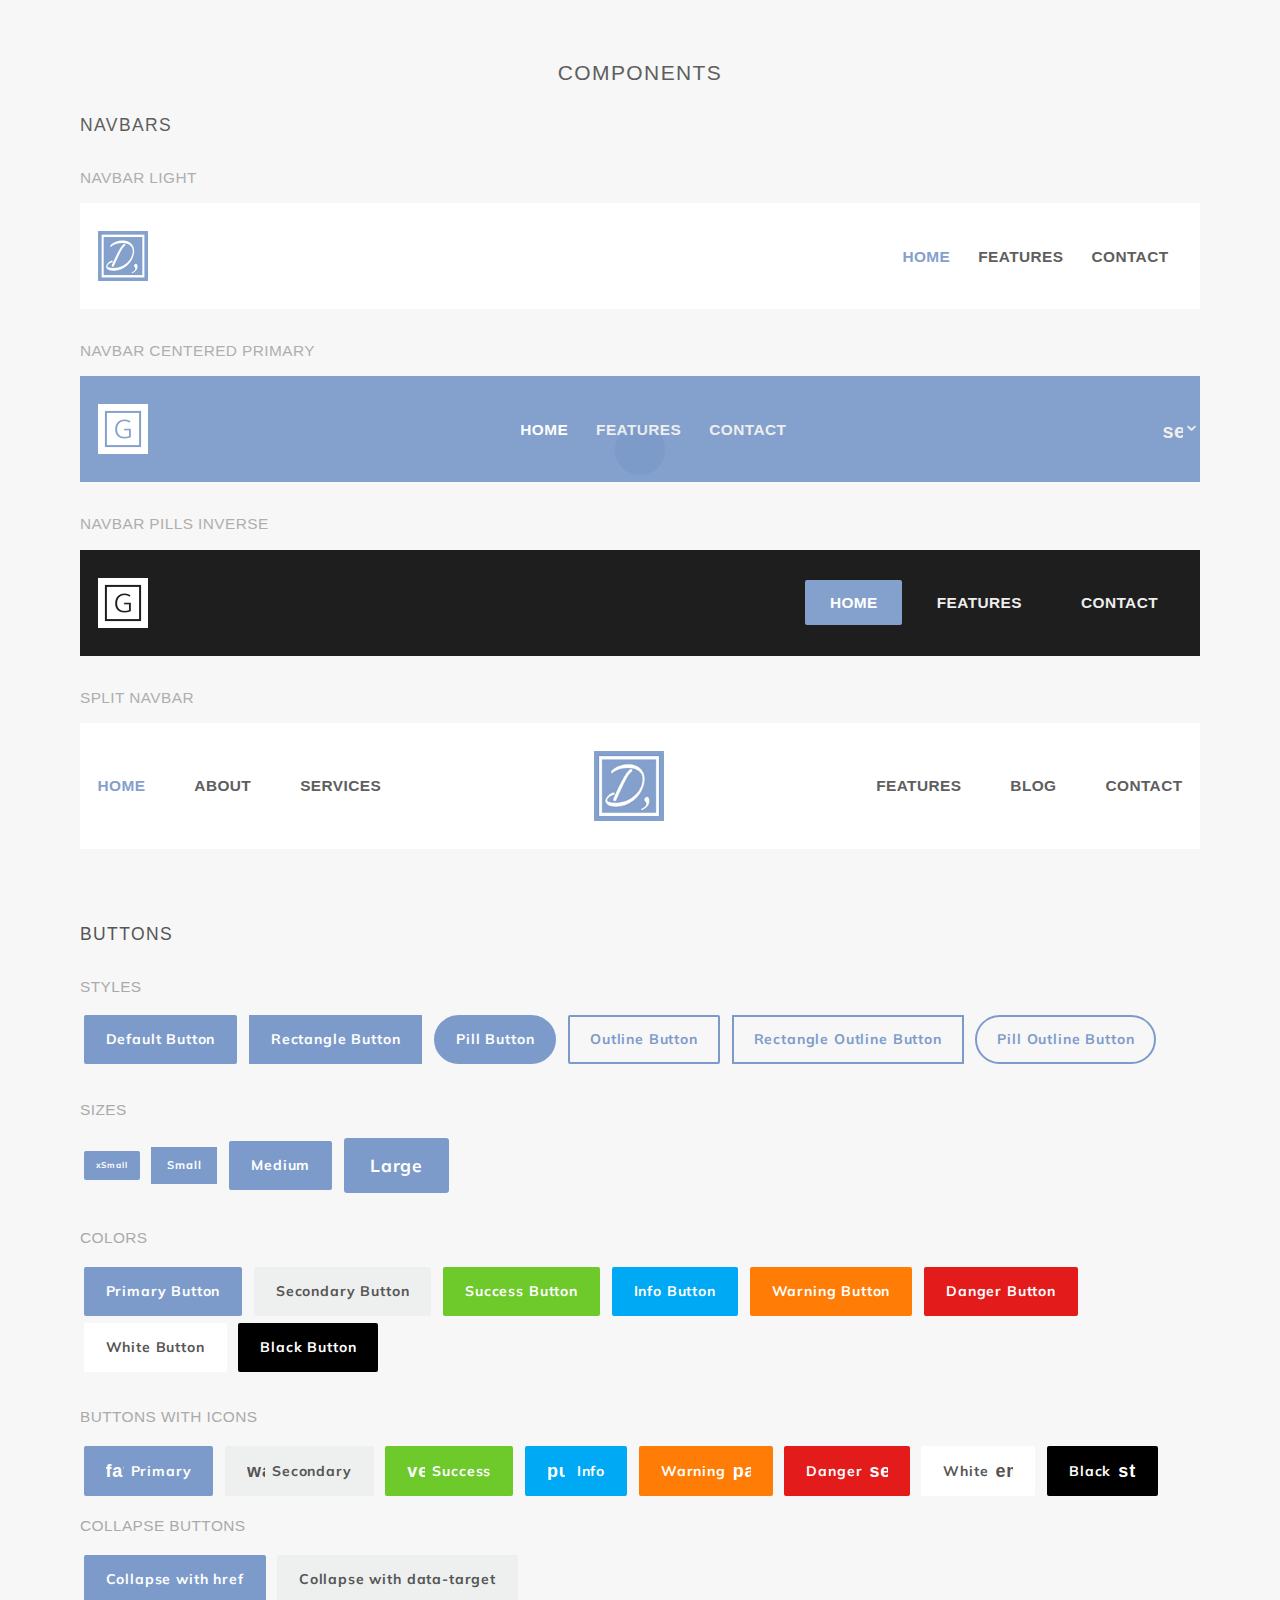
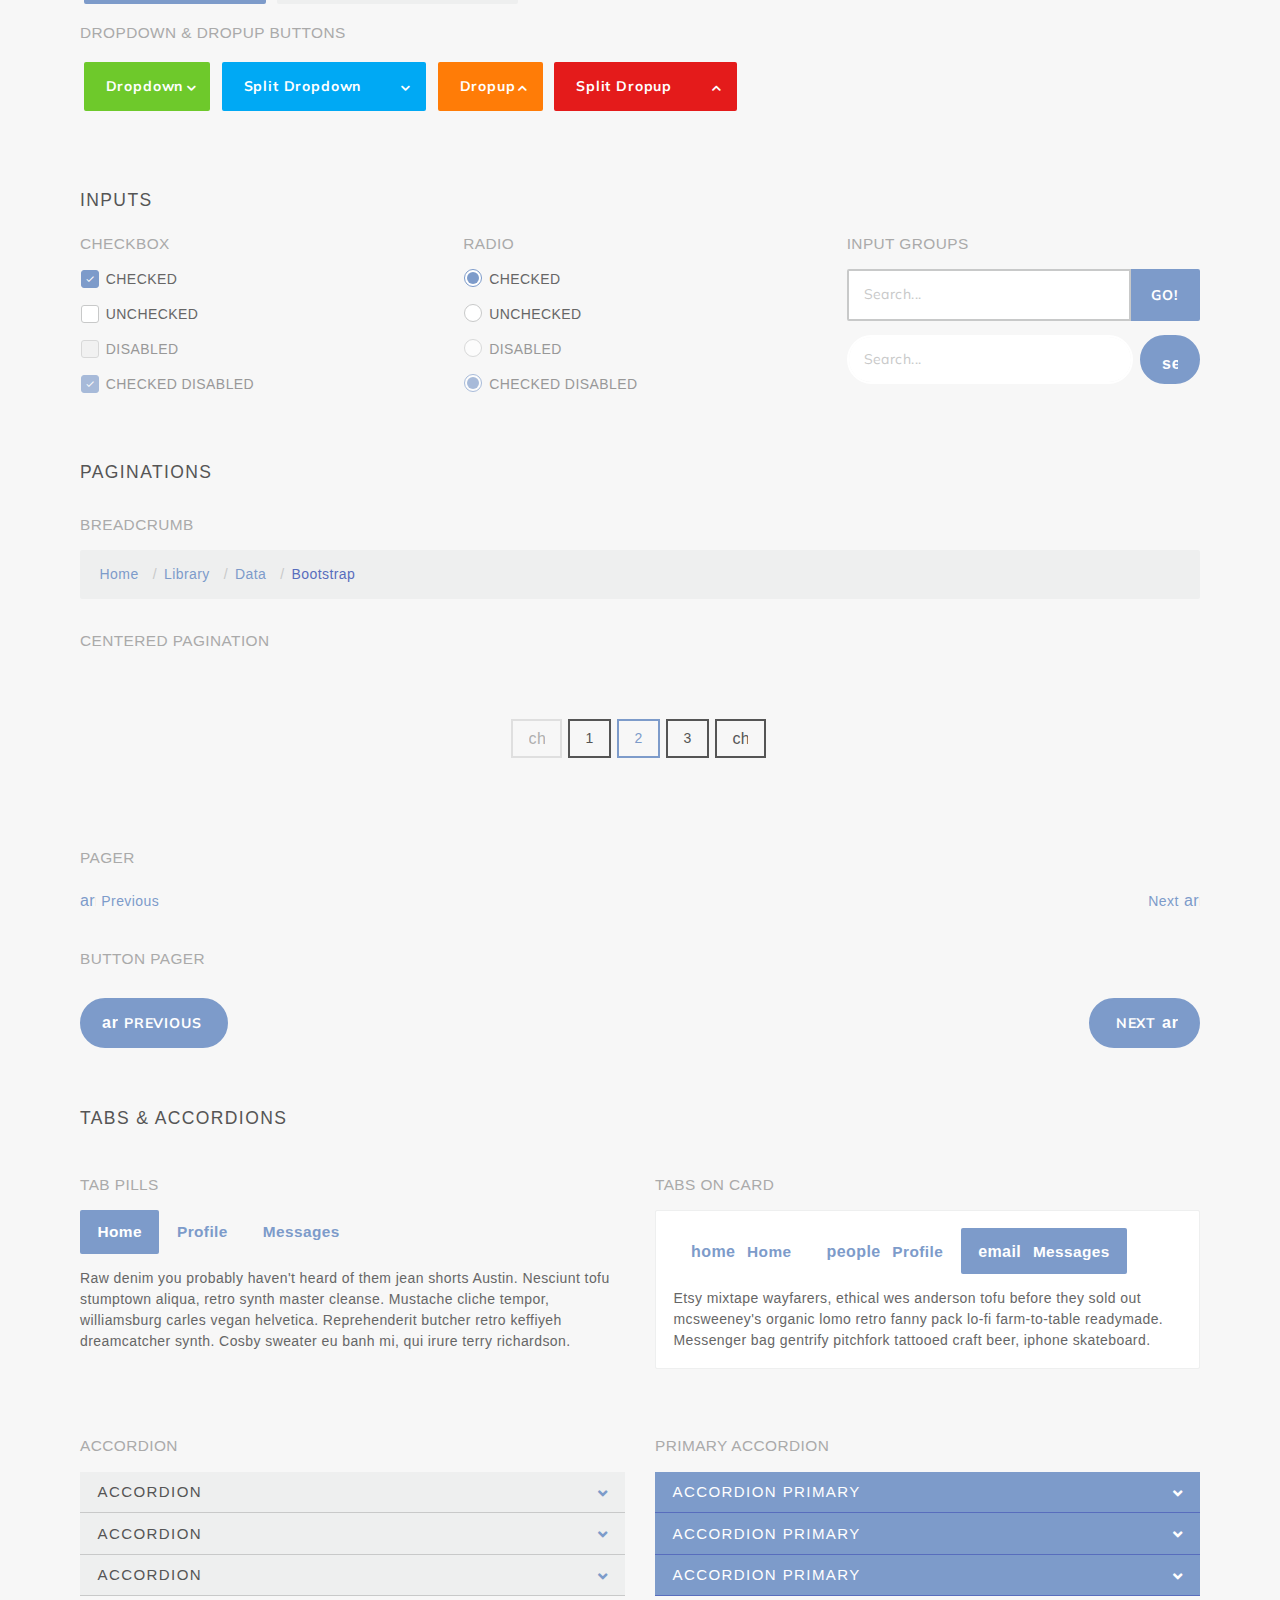
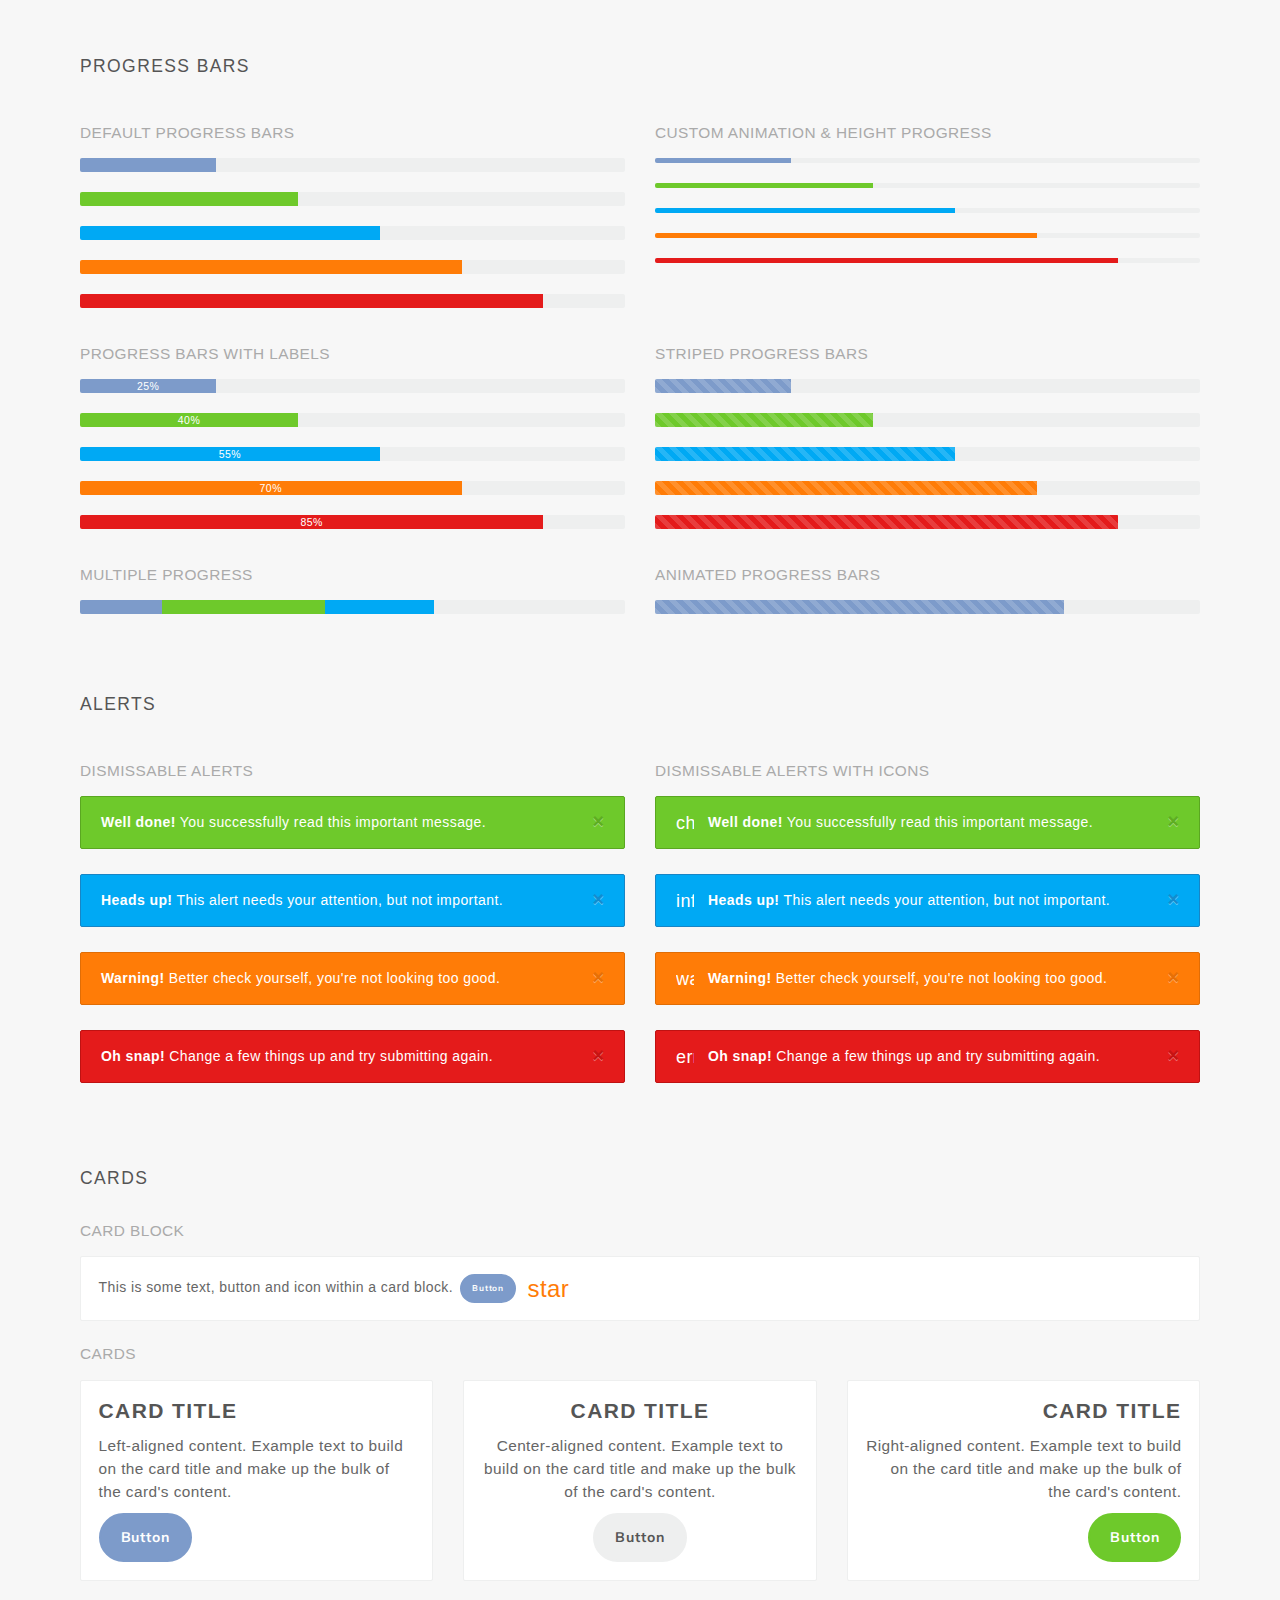
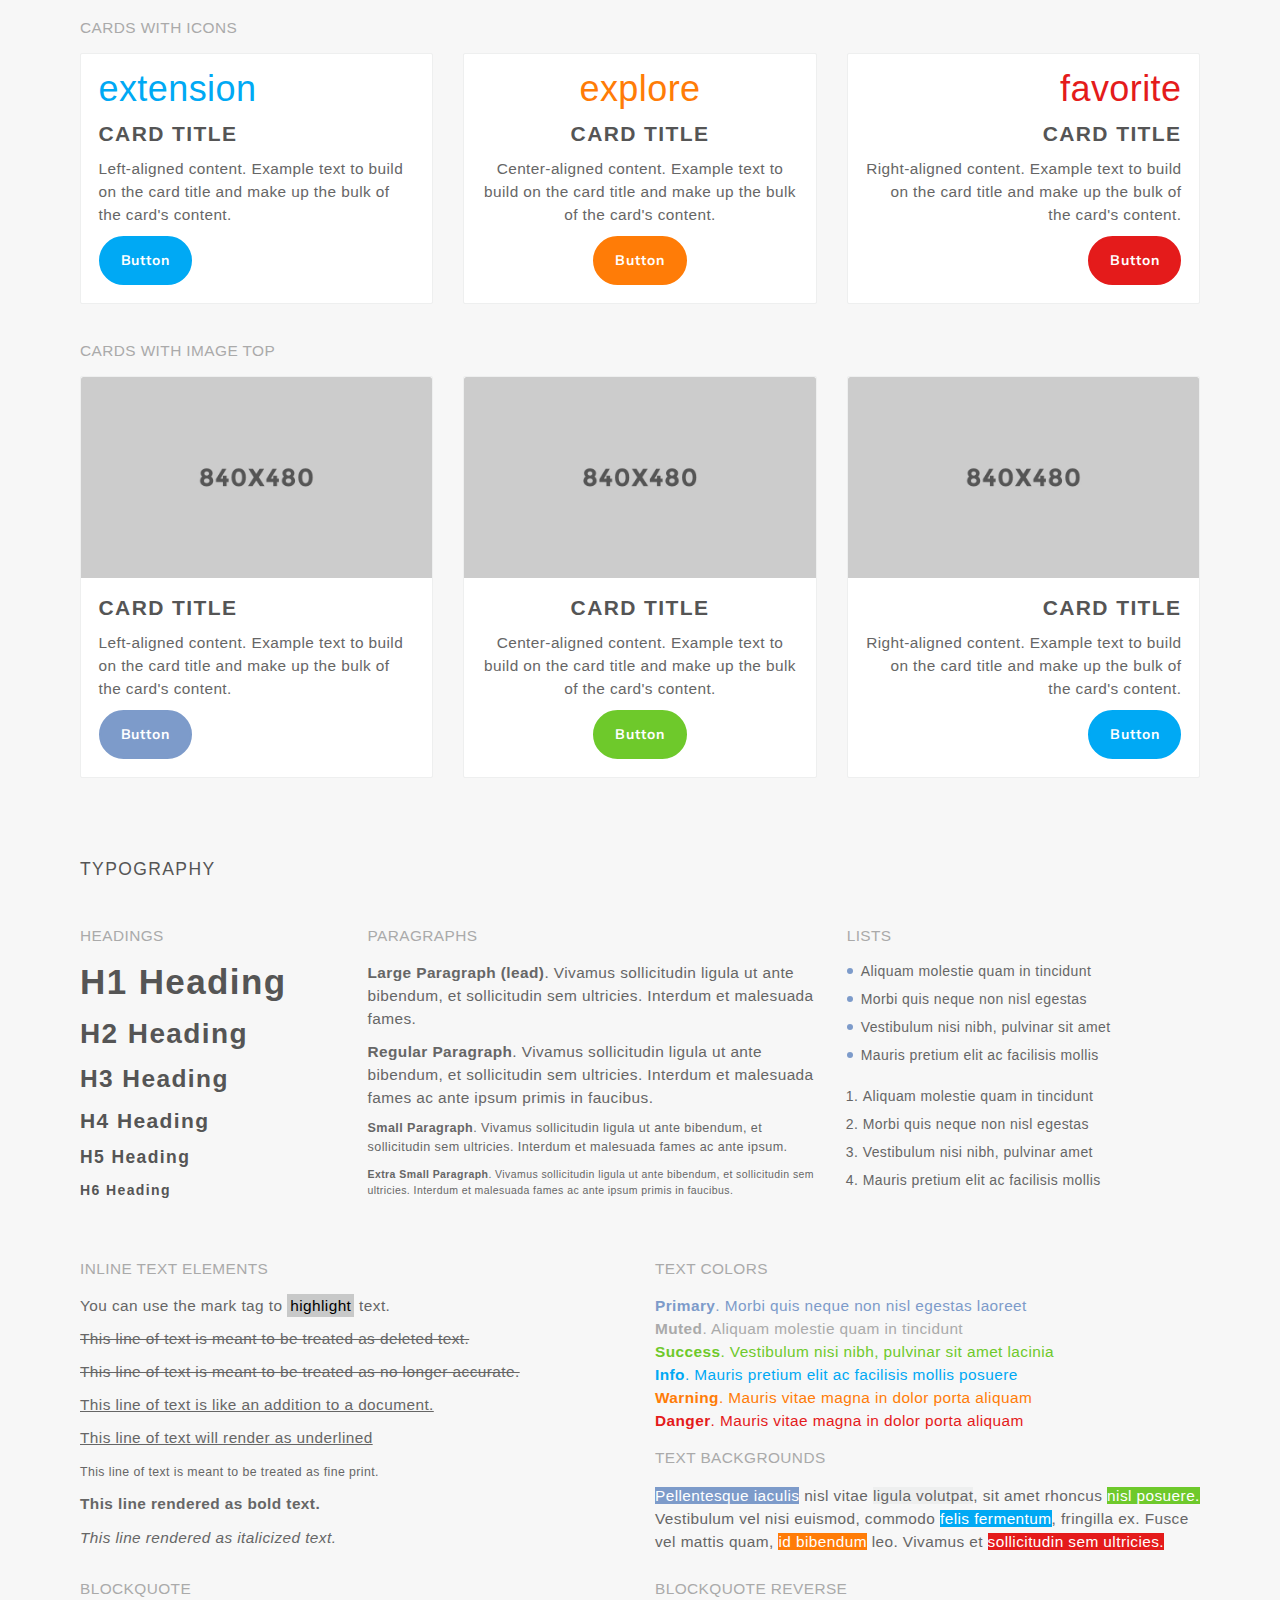
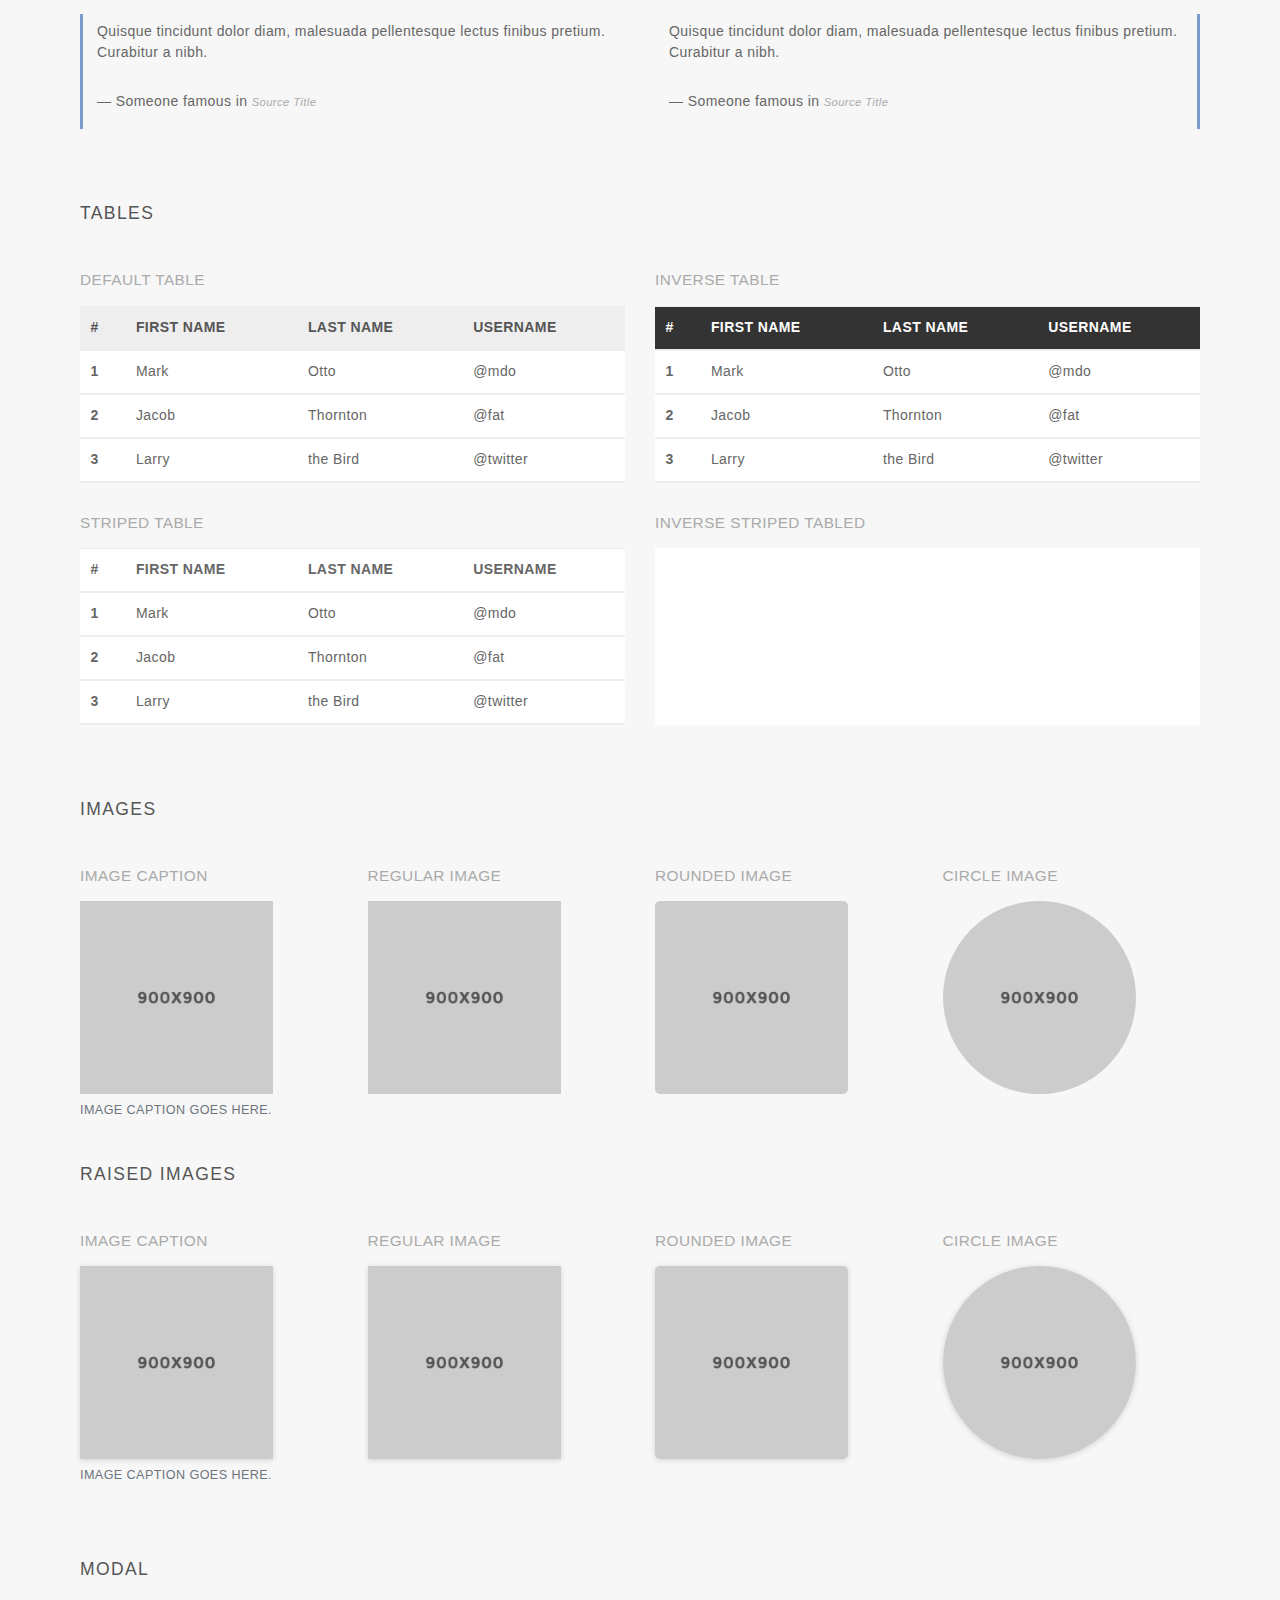
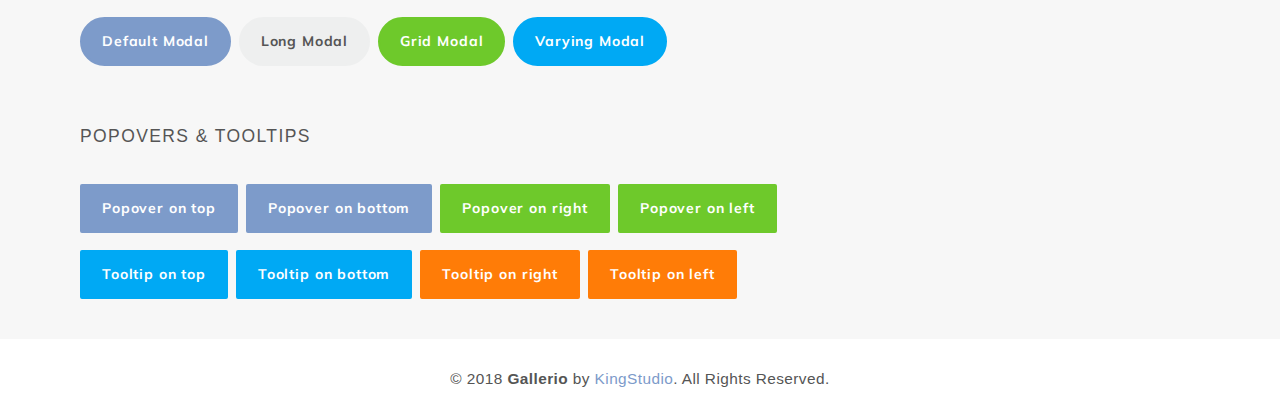
<file: components.html>
<!DOCTYPE html>
<html lang="en" class="components">

<head>
    <!-- Meta -->
    <meta charset="utf-8">
    <meta http-equiv="X-UA-Compatible" content="IE=edge">
    <meta name="viewport" content="width=device-width, initial-scale=1, shrink-to-fit=no">
    <meta name="description" content="Theme Description">
    <meta name="author" content="kingstudio.ro">
    <!-- Favicon -->
    <link rel="icon" href="images/favicon.png">
    <!-- Site Title -->
    <title>Components</title>
    <!-- Bootstrap 4 core CSS -->
    <link href="css/bootstrap.min.css" rel="stylesheet">
    <!-- Custom Styles -->
    <link href="css/style.css" rel="stylesheet">
    <link href="css/animate.css" rel="stylesheet">
    <link href="css/owl.carousel.min.css" rel="stylesheet">
    <!-- Fonts -->
    <link href="https://fonts.googleapis.com/icon?family=Material+Icons" rel="stylesheet">
    <link href="css/fontawesome-all.min.css" rel="stylesheet" type="text/css">
    <link href="https://fonts.googleapis.com/css?family=Muli:300,400,700" rel="stylesheet">
    <link href="https://fonts.googleapis.com/css?family=Montserrat:700" rel="stylesheet">
</head>

<body class="components">

    <div id="preloader">
        <div class="preloader">
            <span></span>
            <span></span>
        </div>
    </div>

    <div class="container boxed">
        <div class="content">
            <div class="spacer">&nbsp;</div>
            <h3 class="sub-title text-center text-regular">COMPONENTS</h3>
            <div class="spacer">&nbsp;</div>

            <h4 class="sub-title text-regular mb-3">NAVBARS</h4>
            <div class="spacer">&nbsp;</div>

            <p class="lead mt-3 mb-3 text-muted">NAVBAR LIGHT</p>

            <nav class="navbar navbar-expand-lg navbar-light bg-white">
                <div class="container full-width">
                    <a class="navbar-brand" href="#x"><img src="images/logo-icon.png" alt=""></a>

                    <button class="navbar-toggler navbar-toggler-right" type="button" data-toggle="collapse" data-target="#navbar-toggle-1" aria-controls="navbar-toggle-1" aria-expanded="false" aria-label="Toggle navigation">
                        <span class="navbar-toggler-icon"></span>
                    </button><!-- / navbar-toggler -->

                    <div class="collapse navbar-collapse" id="navbar-toggle-1">
                        <ul class="navbar-nav ml-auto">
                            <li class="nav-item">
                                <a class="nav-link active" href="#x">HOME <span class="sr-only">(current)</span></a>
                            </li>
                            <li class="nav-item">
                                <a class="nav-link" href="#x">FEATURES</a>
                            </li>
                            <li class="nav-item">
                                <a class="nav-link" href="#x">CONTACT</a>
                            </li>
                        </ul>
                    </div><!-- / navbar-collapse -->
                </div><!-- / container -->
            </nav><!-- / navbar-light -->

            <div class="spacer">&nbsp;</div>

            <p class="lead mt-3 mb-3 text-muted">NAVBAR CENTERED PRIMARY</p>

            <nav class="navbar navbar-expand-lg navbar-inverse bg-primary dark">
                <div class="container full-width">
                    <a class="navbar-brand" href="#x"><img src="images/logo-icon-white.png" alt=""></a>

                    <button class="navbar-toggler navbar-toggler-right" type="button" data-toggle="collapse" data-target="#navbar-toggle-2" aria-controls="navbar-toggle-2" aria-expanded="false" aria-label="Toggle navigation">
                        <span class="navbar-toggler-icon"></span>
                    </button><!-- / navbar-toggler -->

                    <div class="collapse navbar-collapse" id="navbar-toggle-2">
                        <ul class="navbar-nav m-auto">
                            <li class="nav-item">
                                <a class="nav-link active" href="#x">HOME <span class="sr-only">(current)</span></a>
                            </li>
                            <li class="nav-item">
                                <a class="nav-link" href="#x">FEATURES</a>
                            </li>
                            <li class="nav-item">
                                <a class="nav-link" href="#x">CONTACT</a>
                            </li>
                        </ul>

                        <ul class="navbar-nav icon-dropdowns">
                            <li class="nav-item dropdown">
                                <a class="nav-link dropdown-toggle last-menu-item" href="#x" id="dropdown004" data-toggle="dropdown" aria-haspopup="true" aria-expanded="false"><i class="md-icon dp20">search</i></a>
                                <div class="dropdown-menu dropdown-inverse bg-primary animated zoomIn fast" aria-labelledby="dropdown004">
                                    <form class="form-inline dark">
                                        <input class="form-control form-control-sm mr-sm-2" type="text" placeholder="SEARCH">
                                        <button type="submit" class="btn btn-white pill btn-sm"><i class="md-icon dp12">search</i></button>
                                    </form>
                                </div>
                            </li><!-- / dropdown -->
                        </ul><!-- / icon-dropdowns -->
                    </div><!-- / navbar-collapse -->
                </div><!-- / container -->
            </nav><!-- / navbar-primary -->

            <div class="spacer">&nbsp;</div>

            <p class="lead mt-3 mb-3 text-muted">NAVBAR PILLS INVERSE</p>

            <nav class="navbar navbar-expand-lg navbar-inverse bg-inverse custom-menu menu-pills">
                <div class="container full-width">
                    <a class="navbar-brand" href="#x"><img src="images/logo-icon-white.png" alt=""></a>
                    
                    <button class="navbar-toggler navbar-toggler-right" type="button" data-toggle="collapse" data-target="#navbar-toggle-3" aria-controls="navbar-toggle" aria-expanded="false" aria-label="Toggle navigation">
                        <span class="navbar-toggler-icon"></span>
                    </button><!-- / navbar-toggler -->

                    <div class="collapse navbar-collapse" id="navbar-toggle-3">
                        <ul class="navbar-nav ml-auto">
                            <li class="nav-item">
                                <a class="nav-link active" href="#x">HOME</a>
                            </li>
                            <li class="nav-item">
                                <a class="nav-link" href="#x">FEATURES</a>
                            </li>
                            <li class="nav-item">
                                <a class="nav-link mr-0" href="#x">CONTACT</a>
                            </li>
                        </ul><!-- / navbar-nav -->
                    </div><!-- / navbar-collapse -->
                </div><!-- / container -->
            </nav><!-- / navbar-inverse -->

            <div class="spacer">&nbsp;</div>

            <p class="lead mt-3 mb-3 text-muted">SPLIT NAVBAR</p>

            <nav class="navbar navbar-expand-lg navbar-light bg-white custom-menu split-menu">
                <div class="container full-width">
                    <button class="navbar-toggler navbar-toggler-left" type="button" data-toggle="collapse" data-target="#navbar-toggle-4" aria-controls="navbar-toggle" aria-expanded="false" aria-label="Toggle navigation">
                        <span class="navbar-toggler-icon"></span>
                    </button><!-- / navbar-toggler -->

                    <a class="navbar-brand mobile-brand m-auto" href="#x"><img src="images/logo-icon.png" alt=""></a>

                    <button class="navbar-toggler navbar-toggler-right" type="button" data-toggle="collapse" data-target="#navbar-toggle-5" aria-controls="navbar-toggle" aria-expanded="false" aria-label="Toggle navigation">
                        <span class="navbar-toggler-icon"></span>
                    </button><!-- / navbar-toggler -->

                    <div class="collapse navbar-collapse" id="navbar-toggle-4">
                        <ul class="navbar-nav mr-auto">
                            <li class="nav-item">
                                <a class="nav-link active pl-0" href="#x">HOME</a>
                            </li>
                            <li class="nav-item">
                                <a class="nav-link" href="#x">ABOUT</a>
                            </li>
                            <li class="nav-item">
                                <a class="nav-link" href="#x">SERVICES</a>
                            </li>
                        </ul><!-- / navbar-nav -->
                    </div><!-- / navbar-collapse -->

                    <a class="navbar-brand m-auto" href="#x"><img src="images/logo-icon.png" alt=""></a>

                    <div class="collapse navbar-collapse" id="navbar-toggle-5">
                        <ul class="navbar-nav ml-auto">
                            <li class="nav-item">
                                <a class="nav-link" href="#x">FEATURES</a>
                            </li>
                            <li class="nav-item">
                                <a class="nav-link" href="#x">BLOG</a>
                            </li>
                            <li class="nav-item">
                                <a class="nav-link last-menu-item" href="#x">CONTACT</a>
                            </li>
                        </ul><!-- / navbar-nav -->
                    </div><!-- / navbar-collapse -->
                </div><!-- / container -->
            </nav><!-- / split-navbar -->

            <div class="spacer">&nbsp;</div>

            <div class="spacer-2x">&nbsp;</div>
            <h4 class="sub-title text-regular mb-3">BUTTONS</h4>
            <div class="spacer">&nbsp;</div>

            <p class="lead mt-3 mb-3 text-muted">STYLES</p>
            <p class="space-bottom">
                <a href="#x" class="btn btn-primary m-1">Default Button</a>
                <a href="#x" class="btn btn-primary rectangle m-1">Rectangle Button</a>
                <a href="#x" class="btn btn-primary pill m-1">Pill Button</a>
                <a href="#x" class="btn btn-outline-primary m-1">Outline Button</a>
                <a href="#x" class="btn btn-outline-primary rectangle m-1">Rectangle Outline Button</a>
                <a href="#x" class="btn btn-outline-primary pill m-1">Pill Outline Button</a>
            </p>

            <div class="spacer">&nbsp;</div>

            <p class="lead mt-3 mb-3 text-muted">SIZES</p>
            <p class="space-bottom">
                <a href="#x" class="btn btn-xs btn-primary m-1">xSmall</a>
                <a href="#x" class="btn btn-sm btn-primary m-1">Small</a>
                <a href="#x" class="btn btn-primary m-1">Medium</a>
                <a href="#x" class="btn btn-lg btn-primary m-1">Large</a>
            </p>

            <div class="spacer">&nbsp;</div>

            <p class="lead mt-3 mb-3 text-muted">COLORS</p>
            <!-- default buttons -->
            <p class="space-bottom">
                <a href="#x" class="btn btn-primary m-1">Primary Button</a>
                <a href="#x" class="btn btn-secondary m-1">Secondary Button</a>
                <a href="#x" class="btn btn-success m-1">Success Button</a>
                <a href="#x" class="btn btn-info m-1">Info Button</a>
                <a href="#x" class="btn btn-warning m-1">Warning Button</a>
                <a href="#x" class="btn btn-danger m-1">Danger Button</a>
                <a href="#x" class="btn btn-white m-1">White Button</a>
                <a href="#x" class="btn btn-black m-1">Black Button</a>
            </p>
            <!-- / default buttons -->

            <div class="spacer">&nbsp;</div>

            <p class="lead mt-3 mb-3 text-muted">BUTTONS WITH ICONS</p>
            <!-- buttons with icons -->
            <p class="space-bottom">
                <a href="#x" class="btn btn-primary m-1"><i class="md-icon dp18 mr-2">favorite</i><span>Primary</span></a>
                <a href="#x" class="btn btn-secondary m-1"><i class="md-icon dp18 mr-2">watch_later</i><span>Secondary</span></a>
                <a href="#x" class="btn btn-success m-1"><i class="md-icon dp18 mr-2">verified_user</i><span>Success</span></a>
                <a href="#x" class="btn btn-info m-1"><i class="md-icon dp18 mr-2">public</i> <span>Info</span></a>
                <a href="#x" class="btn btn-warning m-1"><span>Warning</span><i class="md-icon dp18 ml-2">pan_tool</i></a>
                <a href="#x" class="btn btn-danger m-1"><span>Danger</span><i class="md-icon dp18 ml-2">settings</i></a>
                <a href="#x" class="btn btn-white m-1"><span>White</span><i class="md-icon dp18 ml-2">email</i></a>
                <a href="#x" class="btn btn-black m-1"><span>Black</span><i class="md-icon dp18 ml-2">star</i></a>
            </p>
            <!-- / buttons with icons -->

            <p class="lead mt-3 mb-3 text-muted">COLLAPSE BUTTONS</p>
            <!-- collapse, dropdown and dropup buttons -->
            <a class="btn btn-primary m-1" data-toggle="collapse" href="#collapse-example" aria-expanded="false" aria-controls="collapse-example">
                Collapse with href
            </a>
            <button class="btn btn-secondary m-1" type="button" data-toggle="collapse" data-target="#collapse-example" aria-expanded="false" aria-controls="collapse-example">
                Collapse with data-target
            </button>
            <div class="collapse ml-1 mt-2" id="collapse-example">
                <div class="card card-block">
                    Anim pariatur cliche reprehenderit, enim eiusmod high life accusamus terry richardson ad squid. Nihil anim keffiyeh helvetica, craft beer labore wes anderson cred nesciunt sapiente ea proident.
                </div>
            </div><!-- / collapse -->

            <p class="lead mt-3 mb-3 text-muted">DROPDOWN & DROPUP BUTTONS</p>
            <div class="btn-group">
                <a href="#x" class="btn btn-success dropdown-toggle m-1" data-toggle="dropdown" aria-haspopup="true" aria-expanded="false">
                    Dropdown
                </a><!-- dropdown-button -->
                <div class="dropdown-menu animated zoomIn fast">
                    <a class="dropdown-item" href="#">Action</a>
                    <a class="dropdown-item" href="#">Another action</a>
                    <a class="dropdown-item" href="#">Something else here</a>
                <div class="dropdown-divider"></div>
                    <a class="dropdown-item" href="#">Separated link</a>
                </div><!-- / dropdown-menu -->
            </div><!-- / btn-group -->

            <div class="btn-group m-1">
                <a class="btn btn-info">Split Dropdown</a>
                <a class="btn btn-info dropdown-toggle dropdown-toggle-split" data-toggle="dropdown" aria-haspopup="true" aria-expanded="false">
                    <span class="sr-only">Toggle Dropdown</span>
                </a>
                <div class="dropdown-menu animated zoomIn fast">
                    <a class="dropdown-item" href="#">Action</a>
                    <a class="dropdown-item" href="#">Another action</a>
                    <a class="dropdown-item" href="#">Something else here</a>
                    <div class="dropdown-divider"></div>
                    <a class="dropdown-item" href="#">Separated link</a>
                </div><!-- / dropdown-menu -->
            </div><!-- / btn-group -->

            <div class="btn-group dropup">
                <a class="btn btn-warning dropdown-toggle m-1" data-toggle="dropdown" aria-haspopup="true" aria-expanded="false">Dropup</a>
                <div class="dropdown-menu animated zoomIn fast">
                    <a class="dropdown-item" href="#">Action</a>
                    <a class="dropdown-item" href="#">Another action</a>
                    <a class="dropdown-item" href="#">Something else here</a>
                    <div class="dropdown-divider"></div>
                    <a class="dropdown-item" href="#">Separated link</a>
                </div><!-- / dropdown-menu -->
            </div><!-- / btn-group -->

            <div class="btn-group dropup m-1">
                <a class="btn btn-danger">Split Dropup</a>
                <a class="btn btn-danger dropdown-toggle dropdown-toggle-split" data-toggle="dropdown" aria-haspopup="true" aria-expanded="false">
                    <span class="sr-only">Toggle Dropdown</span>
                </a>
                <div class="dropdown-menu animated zoomIn fast">
                    <a class="dropdown-item" href="#">Action</a>
                    <a class="dropdown-item" href="#">Another action</a>
                    <a class="dropdown-item" href="#">Something else here</a>
                    <div class="dropdown-divider"></div>
                    <a class="dropdown-item" href="#">Separated link</a>
                </div><!-- / dropdown-menu -->
            </div><!-- / btn-group -->

            <div class="spacer">&nbsp;</div>

            <div class="spacer-2x">&nbsp;</div>
            <h4 class="sub-title text-regular">INPUTS</h4>

            <div class="row">
                <div class="col-md-4">
                    <p class="lead mt-3 mb-3 text-muted">CHECKBOX</p>
                    <div class="checkbox checkbox-primary ml-1">
                        <label class="hidden"><input type="checkbox"></label>
                        <input id="checkbox1" type="checkbox" checked>
                        <label for="checkbox1">
                            CHECKED
                        </label>
                    </div><!-- / checkbox checked -->

                    <div class="checkbox checkbox-primary ml-1 mt-3">
                        <label class="hidden"><input type="checkbox"></label>
                        <input id="checkbox2" type="checkbox">
                        <label for="checkbox2">
                            UNCHECKED
                        </label>
                    </div><!-- / checkbox unchecked -->

                    <div class="checkbox checkbox-primary ml-1 mt-3">
                        <label class="hidden"><input type="checkbox"></label>
                        <input id="checkbox3" type="checkbox" disabled>
                        <label for="checkbox3">
                            DISABLED
                        </label>
                    </div><!-- / checkbox disabled -->

                    <div class="checkbox checkbox-primary ml-1 mt-3">
                        <label class="hidden"><input type="checkbox"></label>
                        <input id="checkbox4" type="checkbox" checked disabled>
                        <label for="checkbox4">
                            CHECKED DISABLED
                        </label>
                    </div><!-- / checkbox checked disabled -->
                </div><!-- / column -->

                <div class="col-md-4">
                    <p class="lead mt-3 mb-3 text-muted">RADIO</p>
                    <div class="radio radio-primary ml-1">
                        <label class="hidden"><input type="radio"></label>
                        <input type="radio" name="radio1" id="radio1" value="option1" checked>
                        <label for="radio1">
                            <span>CHECKED</span>
                        </label>
                    </div><!-- / radio checked -->
                    <div class="radio radio-primary ml-1 mt-2">
                        <label class="hidden"><input type="radio"></label>
                        <input type="radio" name="radio1" id="radio2" value="option2">
                        <label for="radio2">
                            <span>UNCHECKED</span>
                        </label>
                    </div><!-- / radio unchecked -->
                    <div class="radio radio-primary ml-1 mt-2">
                        <label class="hidden"><input type="radio"></label>
                        <input type="radio" name="radio2" id="radio3" value="option3" disabled>
                        <label for="radio3">
                            <span>DISABLED</span>
                        </label>
                    </div><!-- / radio disabled -->
                    <div class="radio radio-primary ml-1 mt-2">
                        <label class="hidden"><input type="radio"></label>
                        <input type="radio" name="radio2" id="radio4" value="option4" checked disabled>
                        <label for="radio4">
                            <span>CHECKED DISABLED</span>
                        </label>
                    </div><!-- / radio checked disabled -->
                </div><!-- / column -->

                <div class="col-md-4">
                    <p class="lead mt-3 mb-3 text-muted">INPUT GROUPS</p>
                     <div class="input-group">
                        <input type="text" class="form-control" placeholder="Search...">
                        <span class="input-group-btn">
                            <a href="#x" class="btn btn-primary"><span class="submit-button">GO!</span></a>
                        </span>
                    </div><!-- / input-group -->

                    <div class="input-group mt-3">
                        <input type="text" class="form-control pill" placeholder="Search...">
                        <span class="input-group-btn">
                            <a href="#x" class="btn btn-w-icon btn-primary pill ml-2"><i class="md-icon dp16">search</i></a>
                        </span>
                    </div><!-- / input-group -->
                </div><!-- / column -->
            </div><!-- / row -->

            <div class="spacer-2x">&nbsp;</div>
            <h4 class="sub-title text-regular mb-3">PAGINATIONS</h4>
            <div class="spacer">&nbsp;</div>

            <p class="lead mt-3 mb-3 text-muted">BREADCRUMB</p>
            <nav class="breadcrumb bg-secondary">
                <a class="breadcrumb-item" href="#x">Home</a>
                <a class="breadcrumb-item" href="#x">Library</a>
                <a class="breadcrumb-item" href="#x">Data</a>
                <span class="breadcrumb-item active">Bootstrap</span>
            </nav><!-- / breadcrumb -->

            <div class="spacer">&nbsp;</div>

            <p class="lead mt-3 mb-3 text-muted">CENTERED PAGINATION</p>
            <nav aria-label="pagination-center">
                <ul class="pagination justify-content-center">
                    <li class="page-item disabled"><a class="page-link" href="#x"><i class="md-icon dp16">chevron_left</i></a></li>
                    <li class="page-item"><a class="page-link" href="#x">1</a></li>
                    <li class="page-item active"><a class="page-link" href="#x">2</a></li>
                    <li class="page-item"><a class="page-link" href="#x">3</a></li>
                    <li class="page-item"><a class="page-link" href="#x"><i class="md-icon dp16">chevron_right</i></a></li>
                </ul>
            </nav><!-- / pagination-center -->

            <div class="spacer">&nbsp;</div>

            <p class="lead mt-3 mb-3 text-muted">PAGER</p>
            <nav aria-label="pager">
                <ul class="pager">
                    <li class="pager-left mt-2"><a href="#x"><i class="md-icon dp16">arrow_back</i> <span>Previous</span></a></li>
                    <li class="pager-right mt-2"><a href="#x"><span>Next</span> <i class="md-icon dp16">arrow_forward</i></a></li>
                </ul>
            </nav><!-- / text-pager -->

            <div class="spacer">&nbsp;</div>

            <p class="lead mt-3 mb-3 text-muted">BUTTON PAGER</p>
            <nav aria-label="pager">
                <ul class="pager">
                    <li class="pager-left"><a href="#x" class="btn btn-primary pill mt-3"><i class="md-icon dp16">arrow_back</i> <span>PREVIOUS</span>&nbsp;</a></li>
                    <li class="pager-right"><a href="#x" class="btn btn-primary pill mt-3">&nbsp;<span>NEXT</span> <i class="md-icon dp16">arrow_forward</i></a></li>
                </ul>
            </nav><!-- / button-pager -->

            <div class="spacer-2x">&nbsp;</div>
            <h4 class="sub-title text-regular mb-3">TABS & ACCORDIONS</h4>
            <div class="spacer">&nbsp;</div>

            <div class="row">
                <div class="col-lg-6">
                    <!-- pill tab -->
                    <p class="lead mt-3 mb-3 text-muted">TAB PILLS</p>
                    <ul class="nav nav-pills" role="tablist">
                        <li class="nav-item">
                            <a class="nav-link active" data-toggle="tab" href="#home" role="tab">Home</a>
                        </li>
                        <li class="nav-item">
                            <a class="nav-link" data-toggle="tab" href="#profile" role="tab">Profile</a>
                        </li>
                        <li class="nav-item">
                            <a class="nav-link" data-toggle="tab" href="#messages" role="tab">Messages</a>
                        </li>
                    </ul><!-- / nav tabs -->
                    <div class="tab-content">
                        <div class="tab-pane fade show active mt-3" id="home" role="tabpanel">Raw denim you probably haven't heard of them jean shorts Austin. Nesciunt tofu stumptown aliqua, retro synth master cleanse. Mustache cliche tempor, williamsburg carles vegan helvetica. Reprehenderit butcher retro keffiyeh dreamcatcher synth. Cosby sweater eu banh mi, qui irure terry richardson.</div>
                        <div class="tab-pane fade mt-3" id="profile" role="tabpanel">Food truck fixie locavore, accusamus mcsweeney's marfa nulla single-origin coffee squid. Exercitation +1 labore velit, blog sartorial PBR leggings next level wes anderson artisan four loko farm-to-table craft beer twee. Qui photo booth letterpress, commodo enim craft beer mlkshk aliquip jean shorts ullamco ad vinyl cillum PBR. Homo nostrud organic, assumenda labore aesthetic magna delectus.</div>
                        <div class="tab-pane fade mt-3" id="messages" role="tabpanel">Etsy mixtape wayfarers, ethical wes anderson tofu before they sold out mcsweeney's organic lomo retro fanny pack lo-fi farm-to-table readymade. Messenger bag gentrify pitchfork tattooed craft beer, iphone skateboard locavore carles etsy salvia banksy hoodie helvetica. DIY synth PBR banksy irony.</div>
                    </div><!-- / tab-content -->
                    <!-- / pill tab -->
                </div><!-- / column -->

                <div class="col-lg-6">
                    <p class="lead mt-3 mb-3 text-muted">TABS ON CARD</p>
                    <div class="card">
                        <div class="card-body">
                            <!-- pill tab in card -->
                            <ul class="nav nav-pills" role="tablist">
                                <li class="nav-item">
                                    <a class="nav-link" data-toggle="tab" href="#home2" role="tab"><i class="md-icon dp16 mr-2">home</i> <span class="va-middle">Home</span></a>
                                </li>
                                <li class="nav-item">
                                    <a class="nav-link" data-toggle="tab" href="#profile2" role="tab"><i class="md-icon dp16 mr-2">people</i> <span class="va-middle">Profile</span></a>
                                </li>
                                <li class="nav-item">
                                    <a class="nav-link active" data-toggle="tab" href="#messages2" role="tab"><i class="md-icon dp16 mr-2">email</i> <span class="va-middle">Messages</span></a>
                                </li>
                            </ul><!-- / nav tabs -->
                            <div class="tab-content">
                                <div class="tab-pane fade mt-3" id="home2" role="tabpanel">Raw denim you probably haven't heard of them jean shorts Austin. Nesciunt tofu stumptown aliqua, retro synth master cleanse. Mustache cliche tempor, williamsburg carles vegan helvetica. Reprehenderit butcher retro keffiyeh dreamcatcher synth. Cosby sweater irure terry richardson ex squid.</div>
                                <div class="tab-pane fade mt-3" id="profile2" role="tabpanel">Food truck fixie locavore, accusamus mcsweeney's marfa nulla single-origin coffee squid. Exercitation +1 labore velit, blog sartorial PBR leggings next level wes anderson artisan four loko farm-to-table craft beer twee. Qui photo booth letterpress, commodo enim craft beer mlkshk aliquip jean shorts.</div>
                                <div class="tab-pane fade show active mt-3" id="messages2" role="tabpanel">Etsy mixtape wayfarers, ethical wes anderson tofu before they sold out mcsweeney's organic lomo retro fanny pack lo-fi farm-to-table readymade. Messenger bag gentrify pitchfork tattooed craft beer, iphone skateboard.</div>
                            </div><!-- / tab-content -->
                            <!-- / pill tab in card -->
                        </div><!-- / card-body -->
                    </div><!-- / card -->
                </div><!-- / column -->
            </div><!-- / row -->

            <div class="spacer">&nbsp;</div>

            <div class="row">
                <div class="col-md-6">
                    <!-- accordion -->
                    <p class="lead mt-3 mb-3 text-muted">ACCORDION</p>
                    <div id="accordion" class="accordion w-icon" role="tablist" aria-multiselectable="true">
                        <div class="card">
                            <div class="card-header" role="tab" id="heading1">
                                <h5 class="accordion-title">ACCORDION <a data-toggle="collapse" data-parent="#accordion" href="#collapse1" aria-expanded="true" aria-controls="collapse1"><span class="pull-right"><i class="fa fa-angle-down"></i></span></a></h5>
                            </div><!-- / card-header -->

                            <div id="collapse1" class="collapse" role="tabpanel" aria-labelledby="heading1">
                                <div class="card-body">
                                    Anim pariatur cliche reprehenderit, enim eiusmod high life accusamus terry richardson ad squid. 3 wolf moon officia aute, non cupidatat skateboard dolor brunch. Food truck quinoa nesciunt laborum eiusmod. Brunch 3 wolf moon tempor, sunt aliqua put a bird on it squid single-origin coffee nulla assumenda shoreditch et. Nihil anim keffiyeh helvetica, craft beer labore wes anderson cred nesciunt sapiente ea proident. Ad vegan excepteur butcher vice lomo. Leggings occaecat craft beer farm-to-table, raw denim aesthetic synth nesciunt you probably haven't heard of them accusamus labore sustainable VHS.
                                </div><!-- / card-body -->
                            </div><!-- / collapse -->
                        </div><!-- / card -->
                        <div class="card">
                            <div class="card-header" role="tab" id="heading2">
                                <h5 class="accordion-title">ACCORDION <a data-toggle="collapse" data-parent="#accordion" href="#collapse2" aria-expanded="true" aria-controls="collapse2"><span class="pull-right"><i class="fa fa-angle-down"></i></span></a></h5>
                            </div><!-- / card-header -->

                            <div id="collapse2" class="collapse" role="tabpanel" aria-labelledby="heading2">
                                <div class="card-body">
                                    Anim pariatur cliche reprehenderit, enim eiusmod high life accusamus terry richardson ad squid. 3 wolf moon officia aute, non cupidatat skateboard dolor brunch. Food truck quinoa nesciunt laborum eiusmod. Brunch 3 wolf moon tempor, sunt aliqua put a bird on it squid single-origin coffee nulla assumenda shoreditch et. Nihil anim keffiyeh helvetica, craft beer labore wes anderson cred nesciunt sapiente ea proident. Ad vegan excepteur butcher vice lomo. Leggings occaecat craft beer farm-to-table, raw denim aesthetic synth nesciunt you probably haven't heard of them accusamus labore sustainable VHS.
                                </div><!-- / card-body -->
                            </div><!-- / collapse -->
                        </div><!-- / card -->
                        <div class="card">
                            <div class="card-header" role="tab" id="heading3">
                                <h5 class="accordion-title">ACCORDION <a data-toggle="collapse" data-parent="#accordion" href="#collapse3" aria-expanded="true" aria-controls="collapse3"><span class="pull-right"><i class="fa fa-angle-down"></i></span></a></h5>
                            </div><!-- / card-header -->

                            <div id="collapse3" class="collapse" role="tabpanel" aria-labelledby="heading3">
                                <div class="card-body">
                                    Anim pariatur cliche reprehenderit, enim eiusmod high life accusamus terry richardson ad squid. 3 wolf moon officia aute, non cupidatat skateboard dolor brunch. Food truck quinoa nesciunt laborum eiusmod. Brunch 3 wolf moon tempor, sunt aliqua put a bird on it squid single-origin coffee nulla assumenda shoreditch et. Nihil anim keffiyeh helvetica, craft beer labore wes anderson cred nesciunt sapiente ea proident. Ad vegan excepteur butcher vice lomo. Leggings occaecat craft beer farm-to-table, raw denim aesthetic synth nesciunt you probably haven't heard of them accusamus labore sustainable VHS.
                                </div><!-- / card-body -->
                            </div><!-- / collapse -->
                        </div><!-- / card -->
                    </div>
                    <!-- / accordion -->
                </div><!-- / column -->

                <div class="col-md-6">
                    <!-- accordion -->
                    <p class="lead mt-3 mb-3 text-muted">PRIMARY ACCORDION</p>
                    <div id="accordion2" class="accordion w-icon primary-accordion dark" role="tablist" aria-multiselectable="true">
                        <div class="card">
                            <div class="card-header" role="tab" id="heading4">
                                <h5 class="accordion-title">ACCORDION PRIMARY <a data-toggle="collapse" data-parent="#accordion" href="#collapse4" aria-expanded="true" aria-controls="collapse4"><span class="pull-right"><i class="fa fa-angle-down"></i></span></a></h5>
                            </div><!-- / card-header -->

                            <div id="collapse4" class="collapse" role="tabpanel" aria-labelledby="heading4">
                                <div class="card-body">
                                    Anim pariatur cliche reprehenderit, enim eiusmod high life accusamus terry richardson ad squid. 3 wolf moon officia aute, non cupidatat skateboard dolor brunch. Food truck quinoa nesciunt laborum eiusmod. Brunch 3 wolf moon tempor, sunt aliqua put a bird on it squid single-origin coffee nulla assumenda shoreditch et. Nihil anim keffiyeh helvetica, craft beer labore wes anderson cred nesciunt sapiente ea proident. Ad vegan excepteur butcher vice lomo. Leggings occaecat craft beer farm-to-table, raw denim aesthetic synth nesciunt you probably haven't heard of them accusamus labore sustainable VHS.
                                </div><!-- / card-body -->
                            </div><!-- / collapse -->
                        </div><!-- / card -->
                        <div class="card">
                            <div class="card-header" role="tab" id="heading5">
                                <h5 class="accordion-title">ACCORDION PRIMARY <a data-toggle="collapse" data-parent="#accordion" href="#collapse5" aria-expanded="true" aria-controls="collapse5"><span class="pull-right"><i class="fa fa-angle-down"></i></span></a></h5>
                            </div><!-- / card-header -->

                            <div id="collapse5" class="collapse" role="tabpanel" aria-labelledby="heading5">
                                <div class="card-body">
                                    Anim pariatur cliche reprehenderit, enim eiusmod high life accusamus terry richardson ad squid. 3 wolf moon officia aute, non cupidatat skateboard dolor brunch. Food truck quinoa nesciunt laborum eiusmod. Brunch 3 wolf moon tempor, sunt aliqua put a bird on it squid single-origin coffee nulla assumenda shoreditch et. Nihil anim keffiyeh helvetica, craft beer labore wes anderson cred nesciunt sapiente ea proident. Ad vegan excepteur butcher vice lomo. Leggings occaecat craft beer farm-to-table, raw denim aesthetic synth nesciunt you probably haven't heard of them accusamus labore sustainable VHS.
                                </div><!-- / card-body -->
                            </div><!-- / collapseTwo -->
                        </div><!-- / card -->
                        <div class="card">
                            <div class="card-header" role="tab" id="heading6">
                                <h5 class="accordion-title">ACCORDION PRIMARY <a data-toggle="collapse" data-parent="#accordion" href="#collapse6" aria-expanded="true" aria-controls="collapse6"><span class="pull-right"><i class="fa fa-angle-down"></i></span></a></h5>
                            </div><!-- / card-header -->

                            <div id="collapse6" class="collapse" role="tabpanel" aria-labelledby="heading6">
                                <div class="card-body">
                                    Anim pariatur cliche reprehenderit, enim eiusmod high life accusamus terry richardson ad squid. 3 wolf moon officia aute, non cupidatat skateboard dolor brunch. Food truck quinoa nesciunt laborum eiusmod. Brunch 3 wolf moon tempor, sunt aliqua put a bird on it squid single-origin coffee nulla assumenda shoreditch et. Nihil anim keffiyeh helvetica, craft beer labore wes anderson cred nesciunt sapiente ea proident. Ad vegan excepteur butcher vice lomo. Leggings occaecat craft beer farm-to-table, raw denim aesthetic synth nesciunt you probably haven't heard of them accusamus labore sustainable VHS.
                                </div><!-- / card-body -->
                            </div><!-- / collapse -->
                        </div><!-- / card -->
                    </div>
                    <!-- / accordion -->
                </div><!-- / column -->
            </div><!-- / row -->

            <div class="spacer-2x">&nbsp;</div>
            <h4 class="sub-title text-regular mb-3">PROGRESS BARS</h4>
            <div class="spacer">&nbsp;</div>

            <div class="row">
                <div class="col-md-6">
                    <p class="lead mt-3 mb-3 text-muted">DEFAULT PROGRESS BARS</p>
                    <!-- default progress bars -->
                    <div class="progress">
                        <div class="progress-bar bg-primary animated fadeInLeft" role="progressbar" style="width: 25%" aria-valuenow="25" aria-valuemin="0" aria-valuemax="100"></div>
                    </div><!-- / progress -->

                    <div class="progress">
                        <div class="progress-bar bg-success animated fadeInLeft" role="progressbar" style="width: 40%" aria-valuenow="40" aria-valuemin="0" aria-valuemax="100"></div>
                    </div><!-- / progress -->

                    <div class="progress">
                        <div class="progress-bar bg-info animated fadeInLeft" role="progressbar" style="width: 55%" aria-valuenow="55" aria-valuemin="0" aria-valuemax="100"></div>
                    </div><!-- / progress -->

                    <div class="progress">
                        <div class="progress-bar bg-warning animated fadeInLeft" role="progressbar" style="width: 70%" aria-valuenow="70" aria-valuemin="0" aria-valuemax="100"></div>
                    </div><!-- / progress -->

                    <div class="progress">
                        <div class="progress-bar bg-danger animated fadeInLeft" role="progressbar" style="width: 85%" aria-valuenow="85" aria-valuemin="0" aria-valuemax="100"></div>
                    </div><!-- / progress -->
                    <!-- / default progress bars -->
                </div><!-- / column -->

                <div class="col-md-6">
                    <p class="lead mt-3 mb-3 text-muted">CUSTOM ANIMATION & HEIGHT PROGRESS</p>
                    <!-- custom height progress bars -->
                    <div class="progress">
                        <div class="progress-bar bg-primary animated fadeInLeft first" role="progressbar" style="width: 25%; height: 5px;" aria-valuenow="25" aria-valuemin="0" aria-valuemax="100"></div>
                    </div><!-- / progress -->

                    <div class="progress">
                        <div class="progress-bar bg-success animated fadeInLeft second" role="progressbar" style="width: 40%; height: 5px;" aria-valuenow="40" aria-valuemin="0" aria-valuemax="100"></div>
                    </div><!-- / progress -->

                    <div class="progress">
                        <div class="progress-bar bg-info animated fadeInLeft third" role="progressbar" style="width: 55%; height: 5px;" aria-valuenow="55" aria-valuemin="0" aria-valuemax="100"></div>
                    </div><!-- / progress -->

                    <div class="progress">
                        <div class="progress-bar bg-warning animated fadeInLeft fourth" role="progressbar" style="width: 70%; height: 5px;" aria-valuenow="70" aria-valuemin="0" aria-valuemax="100"></div>
                    </div><!-- / progress -->

                    <div class="progress">
                        <div class="progress-bar bg-danger animated fadeInLeft fifth" role="progressbar" style="width: 85%; height: 5px;" aria-valuenow="85" aria-valuemin="0" aria-valuemax="100"></div>
                    </div><!-- / progress -->
                    <!-- / custom height progress bars -->
                </div><!-- / column -->

                <div class="col-md-6">
                    <p class="lead mt-3 mb-3 text-muted">PROGRESS BARS WITH LABELS</p>
                    <!-- progress bars with labels -->
                    <div class="progress">
                        <div class="progress-bar bg-primary animated fadeInLeft" role="progressbar" style="width: 25%" aria-valuenow="25" aria-valuemin="0" aria-valuemax="100">25%</div>
                    </div><!-- / progress -->

                    <div class="progress">
                        <div class="progress-bar bg-success animated fadeInLeft" role="progressbar" style="width: 40%" aria-valuenow="40" aria-valuemin="0" aria-valuemax="100">40%</div>
                    </div><!-- / progress -->

                    <div class="progress">
                        <div class="progress-bar bg-info animated fadeInLeft" role="progressbar" style="width: 55%" aria-valuenow="55" aria-valuemin="0" aria-valuemax="100">55%</div>
                    </div><!-- / progress -->

                    <div class="progress">
                        <div class="progress-bar bg-warning animated fadeInLeft" role="progressbar" style="width: 70%" aria-valuenow="70" aria-valuemin="0" aria-valuemax="100">70%</div>
                    </div><!-- / progress -->

                    <div class="progress">
                        <div class="progress-bar bg-danger animated fadeInLeft" role="progressbar" style="width: 85%" aria-valuenow="85" aria-valuemin="0" aria-valuemax="100">85%</div>
                    </div><!-- / progress -->
                    <!-- / progress bars with labels -->
                </div><!-- / column -->

                <div class="col-md-6">
                    <p class="lead mt-3 mb-3 text-muted">STRIPED PROGRESS BARS</p>
                    <!-- progress bars striped -->
                    <div class="progress">
                        <div class="progress-bar progress-bar-striped bg-primary animated fadeInLeft" role="progressbar" style="width: 25%" aria-valuenow="25" aria-valuemin="0" aria-valuemax="100"></div>
                    </div><!-- / progress -->

                    <div class="progress">
                        <div class="progress-bar progress-bar-striped bg-success animated fadeInLeft" role="progressbar" style="width: 40%" aria-valuenow="40" aria-valuemin="0" aria-valuemax="100"></div>
                    </div><!-- / progress -->

                    <div class="progress">
                        <div class="progress-bar progress-bar-striped bg-info animated fadeInLeft" role="progressbar" style="width: 55%" aria-valuenow="55" aria-valuemin="0" aria-valuemax="100"></div>
                    </div><!-- / progress -->

                    <div class="progress">
                        <div class="progress-bar progress-bar-striped bg-warning animated fadeInLeft" role="progressbar" style="width: 70%" aria-valuenow="70" aria-valuemin="0" aria-valuemax="100"></div>
                    </div><!-- / progress -->

                    <div class="progress">
                        <div class="progress-bar progress-bar-striped bg-danger animated fadeInLeft" role="progressbar" style="width: 85%" aria-valuenow="85" aria-valuemin="0" aria-valuemax="100"></div>
                    </div><!-- / progress -->
                    <!-- / progress bars striped -->
                </div><!-- / column -->

                <div class="col-md-6">
                    <p class="lead mt-3 mb-3 text-muted">MULTIPLE PROGRESS</p>
                    <!-- multiple bars -->
                    <div class="progress">
                        <div class="progress-bar bg-primary" role="progressbar" style="width: 15%" aria-valuenow="15" aria-valuemin="0" aria-valuemax="100"></div>
                        <div class="progress-bar bg-success" role="progressbar" style="width: 30%" aria-valuenow="30" aria-valuemin="0" aria-valuemax="100"></div>
                        <div class="progress-bar bg-info" role="progressbar" style="width: 20%" aria-valuenow="20" aria-valuemin="0" aria-valuemax="100"></div>
                    </div><!-- / progress -->
                    <!-- / multiple bars -->
                </div><!-- / column -->

                <div class="col-md-6">
                    <p class="lead mt-3 mb-3 text-muted">ANIMATED PROGRESS BARS</p>
                    <!-- progress bar animated -->
                    <div class="progress">
                        <div class="progress-bar progress-bar-striped progress-bar-animated" role="progressbar" style="width: 75%" aria-valuenow="75" aria-valuemin="0" aria-valuemax="100"></div>
                    </div><!-- / progress -->
                    <!-- / progress bar animated -->
                </div><!-- / column -->
            </div><!-- / row -->

            <div class="spacer-2x">&nbsp;</div>
            <h4 class="sub-title text-regular mb-3">ALERTS</h4>
            <div class="spacer">&nbsp;</div>

            <div class="row">
                <div class="col-md-6">
                    <p class="lead mt-3 mb-3 text-muted">DISMISSABLE ALERTS</p>
                    <!-- dismissble alerts -->
                    <div class="alert alert-success alert-dismissible fade show" role="alert">
                        <button type="button" class="close" data-dismiss="alert" aria-label="Close">
                            <span aria-hidden="true">&times;</span>
                        </button>
                        <strong>Well done!</strong> You successfully read this important message.
                    </div><!-- / alert -->

                    <div class="alert alert-info alert-dismissible fade show" role="alert">
                        <button type="button" class="close" data-dismiss="alert" aria-label="Close">
                            <span aria-hidden="true">&times;</span>
                        </button>
                        <strong>Heads up!</strong> This alert needs your attention, but not important.
                    </div><!-- / alert -->

                    <div class="alert alert-warning alert-dismissible fade show" role="alert">
                        <button type="button" class="close" data-dismiss="alert" aria-label="Close">
                            <span aria-hidden="true">&times;</span>
                        </button>
                        <strong>Warning!</strong> Better check yourself, you're not looking too good.
                    </div><!-- / alert -->

                    <div class="alert alert-danger alert-dismissible fade show" role="alert">
                        <button type="button" class="close" data-dismiss="alert" aria-label="Close">
                            <span aria-hidden="true">&times;</span>
                        </button>
                        <strong>Oh snap! </strong>Change a few things up and try submitting again.
                    </div><!-- / alert -->
                    <!-- / dismissable alerts -->
                </div><!-- / column -->

                <div class="col-md-6">
                    <p class="lead mt-3 mb-3 text-muted">DISMISSABLE ALERTS WITH ICONS</p>
                    <!-- dismissble alerts with icons -->
                    <div class="alert alert-success alert-dismissible fade show" role="alert">
                        <button type="button" class="close" data-dismiss="alert" aria-label="Close">
                            <span aria-hidden="true">&times;</span>
                        </button>
                        <i class="md-icon dp18 alert-icon mr-3">check_circle</i><strong>Well done!</strong> You successfully read this important message.
                    </div><!-- / alert -->

                    <div class="alert alert-info alert-dismissible fade show" role="alert">
                        <button type="button" class="close" data-dismiss="alert" aria-label="Close">
                            <span aria-hidden="true">&times;</span>
                        </button>
                        <i class="md-icon dp18 alert-icon mr-3">info</i><strong>Heads up!</strong> This alert needs your attention, but not important.
                    </div><!-- / alert -->

                    <div class="alert alert-warning alert-dismissible fade show" role="alert">
                        <button type="button" class="close" data-dismiss="alert" aria-label="Close">
                            <span aria-hidden="true">&times;</span>
                        </button>
                        <i class="md-icon dp18 alert-icon mr-3">warning</i><strong>Warning!</strong> Better check yourself, you're not looking too good.
                    </div><!-- / alert -->

                    <div class="alert alert-danger alert-dismissible fade show" role="alert">
                        <button type="button" class="close" data-dismiss="alert" aria-label="Close">
                            <span aria-hidden="true">&times;</span>
                        </button>
                        <i class="md-icon dp18 alert-icon mr-3">error</i><strong>Oh snap! </strong>Change a few things up and try submitting again.
                    </div><!-- / alert -->
                    <!-- / dismissable alerts with icons -->
                </div><!-- / column -->
            </div><!-- / row -->

            <div class="spacer-2x">&nbsp;</div>
            <h4 class="sub-title text-regular mb-3">CARDS</h4>
            <div class="spacer">&nbsp;</div>

            <p class="lead mt-3 mb-3 text-muted">CARD BLOCK</p>
            <div class="card">
                <div class="card-body">
                    This is some text, button and icon within a card block.<a href="#x" class="btn btn-xs btn-primary ml-2 pill">Button</a> <i class="md-icon dp24 text-warning ml-2">star</i>
                </div>
            </div><!-- / card -->

            <!-- default cards -->
            <p class="lead mt-3 mb-3 text-muted">CARDS</p>
            <div class="row">
                <div class="col-sm-12 col-md-4">
                    <div class="card">
                        <div class="card-body">
                            <h4 class="card-title">CARD TITLE</h4>
                            <p class="card-text">Left-aligned content. Example text to build on the card title and make up the bulk of the card's content.</p>
                            <a href="#x" class="btn btn-primary pill">Button</a>
                        </div><!-- / card-body -->
                    </div><!-- / card -->
                </div><!-- / column -->

                <div class="col-sm-12 col-md-4">
                    <div class="card">
                        <div class="card-body text-center">
                            <h4 class="card-title">CARD TITLE</h4>
                            <p class="card-text">Center-aligned content. Example text to build on the card title and make up the bulk of the card's content.</p>
                            <a href="#x" class="btn btn-secondary pill">Button</a>
                        </div><!-- / card-body -->
                    </div><!-- / card -->
                </div><!-- / column -->

                <div class="col-sm-12 col-md-4">
                    <div class="card">
                        <div class="card-body text-right">
                            <h4 class="card-title">CARD TITLE</h4>
                            <p class="card-text">Right-aligned content. Example text to build on the card title and make up the bulk of the card's content.</p>
                            <a href="#x" class="btn btn-success pill">Button</a>
                        </div><!-- / card-body -->
                    </div><!-- / card -->
                </div><!-- / column -->

            </div><!-- / row -->
            <!-- / default cards -->

            <!-- cards with icons -->
            <p class="lead mt-3 mb-3 text-muted">CARDS WITH ICONS</p>
            <div class="row">
                <div class="col-sm-12 col-md-4">
                    <div class="card">
                        <div class="card-body">
                            <i class="md-icon dp36 text-info">extension</i>
                            <h4 class="card-title mt-3">CARD TITLE</h4>
                            <p class="card-text">Left-aligned content. Example text to build on the card title and make up the bulk of the card's content.</p>
                            <a href="#x" class="btn btn-info pill">Button</a>
                        </div><!-- / card-body -->
                    </div><!-- / card -->
                </div><!-- / column -->

                <div class="col-sm-12 col-md-4">
                    <div class="card">
                        <div class="card-body text-center">
                            <i class="md-icon dp36 text-warning">explore</i>
                            <h4 class="card-title mt-3">CARD TITLE</h4>
                            <p class="card-text">Center-aligned content. Example text to build on the card title and make up the bulk of the card's content.</p>
                            <a href="#x" class="btn btn-warning pill">Button</a>
                        </div><!-- / card-body -->
                    </div><!-- / card -->
                </div><!-- / column -->

                <div class="col-sm-12 col-md-4">
                    <div class="card">
                        <div class="card-body text-right">
                            <i class="md-icon dp36 text-danger">favorite</i>
                            <h4 class="card-title mt-3">CARD TITLE</h4>
                            <p class="card-text">Right-aligned content. Example text to build on the card title and make up the bulk of the card's content.</p>
                            <a href="#x" class="btn btn-danger pill">Button</a>
                        </div><!-- / card-body -->
                    </div><!-- / card -->
                </div><!-- / column -->

            </div><!-- / row -->
            <!-- / cards with icons -->

            <!-- cards with images -->
            <p class="lead mt-3 mb-3 text-muted">CARDS WITH IMAGE TOP</p>
            <div class="row">
                <div class="col-sm-12 col-md-4">
                    <div class="card">
                        <img class="card-img-top" src="images/card-image1.jpg" alt="card-image-cap">
                        <div class="card-body">
                            <h4 class="card-title">CARD TITLE</h4>
                            <p class="card-text">Left-aligned content. Example text to build on the card title and make up the bulk of the card's content.</p>
                            <a href="#x" class="btn btn-primary pill">Button</a>
                        </div><!-- / card-body -->
                    </div><!-- / card -->
                </div><!-- / column -->

                <div class="col-sm-12 col-md-4">
                    <div class="card">
                        <img class="card-img-top" src="images/card-image2.jpg" alt="card-image-cap">
                        <div class="card-body text-center">
                            <h4 class="card-title">CARD TITLE</h4>
                            <p class="card-text">Center-aligned content. Example text to build on the card title and make up the bulk of the card's content.</p>
                            <a href="#x" class="btn btn-success pill">Button</a>
                        </div><!-- / card-body -->
                    </div><!-- / card -->
                </div><!-- / column -->

                <div class="col-sm-12 col-md-4">
                    <div class="card">
                        <img class="card-img-top" src="images/card-image3.jpg" alt="card-image-cap">
                        <div class="card-body text-right">
                            <h4 class="card-title">CARD TITLE</h4>
                            <p class="card-text">Right-aligned content. Example text to build on the card title and make up the bulk of the card's content.</p>
                            <a href="#x" class="btn btn-info pill">Button</a>
                        </div><!-- / card-body -->
                    </div><!-- / card -->
                </div><!-- / column -->

            </div><!-- / row -->

            <div class="spacer-2x">&nbsp;</div>
            <h4 class="sub-title text-regular mb-3">TYPOGRAPHY</h4>
            <div class="spacer">&nbsp;</div>

            <div class="row">
                <!-- headings -->
                <div class="col-md-3">
                    <p class="lead mt-3 mb-3 text-muted">HEADINGS</p>
                    <h1 class="mb-3">H1 Heading</h1>
                    <h2 class="mb-3">H2 Heading</h2>
                    <h3 class="mb-3">H3 Heading</h3>
                    <h4 class="mb-3">H4 Heading</h4>
                    <h5 class="mb-3">H5 Heading</h5>
                    <h6 class="mb-3">H6 Heading</h6>
                </div>
                <!-- / headings -->

                <!-- paragraphs -->
                <div class="col-md-5">
                    <p class="lead mt-3 mb-3 text-muted">PARAGRAPHS</p>
                    <p class="lead"><strong>Large Paragraph (lead)</strong>. Vivamus sollicitudin ligula ut ante bibendum, et sollicitudin sem ultricies. Interdum et malesuada fames.</p>
                    <p><strong>Regular Paragraph</strong>. Vivamus sollicitudin ligula ut ante bibendum, et sollicitudin sem ultricies. Interdum et malesuada fames ac ante ipsum primis in faucibus.</p>
                    <p class="text-sm"><strong>Small Paragraph</strong>. Vivamus sollicitudin ligula ut ante bibendum, et sollicitudin sem ultricies. Interdum et malesuada fames ac ante ipsum.</p>
                    <p class="text-xs"><strong>Extra Small Paragraph</strong>. Vivamus sollicitudin ligula ut ante bibendum, et sollicitudin sem ultricies. Interdum et malesuada fames ac ante ipsum primis in faucibus.</p>
                </div>
                <!-- / paragraphs -->

                <!-- lists -->
                <div class="col-md-4">
                    <p class="lead mt-3 mb-3 text-muted">LISTS</p>
                    <ul class="list-featured space-bottom-20">
                        <li>Aliquam molestie quam in tincidunt</li>
                        <li>Morbi quis neque non nisl egestas</li>
                        <li>Vestibulum nisi nibh, pulvinar sit amet</li>
                        <li>Mauris pretium elit ac facilisis mollis</li>
                    </ul>
                    <ol>
                        <li>Aliquam molestie quam in tincidunt</li>
                        <li>Morbi quis neque non nisl egestas</li>
                        <li>Vestibulum nisi nibh, pulvinar amet</li>
                        <li>Mauris pretium elit ac facilisis mollis</li>
                    </ol>
                </div>
                <!-- / lists -->
            </div><!-- / row -->

            <div class="spacer">&nbsp;</div>

            <div class="row">
                <!-- display headings -->
                <div class="col-md-6">
                    <p class="lead mt-3 mb-3 text-muted">INLINE TEXT ELEMENTS</p>
                    <p>You can use the mark tag to <mark>highlight</mark> text.</p>
                    <p><del>This line of text is meant to be treated as deleted text.</del></p>
                    <p><s>This line of text is meant to be treated as no longer accurate.</s></p>
                    <p><ins>This line of text is like an addition to a document.</ins></p>
                    <p><u>This line of text will render as underlined</u></p>
                    <p><small>This line of text is meant to be treated as fine print.</small></p>
                    <p><strong>This line rendered as bold text.</strong></p>
                    <p><em>This line rendered as italicized text.</em></p>
                </div>
                <!-- / display headings -->

                <!-- text colors -->
                <div class="col-md-6">
                    <p class="lead mt-3 mb-3 text-muted">TEXT COLORS</p>
                    <p class="text-primary mb-0"><strong>Primary</strong>. Morbi quis neque non nisl egestas laoreet</p>
                    <p class="text-muted mb-0"><strong>Muted</strong>. Aliquam molestie quam in tincidunt</p>
                    <p class="text-success mb-0"><strong>Success</strong>. Vestibulum nisi nibh, pulvinar sit amet lacinia</p>
                    <p class="text-info mb-0"><strong>Info</strong>. Mauris pretium elit ac facilisis mollis posuere</p>
                    <p class="text-warning mb-0"><strong>Warning</strong>. Mauris vitae magna in dolor porta aliquam</p>
                    <p class="text-danger mb-0"><strong>Danger</strong>. Mauris vitae magna in dolor porta aliquam</p>

                    <p class="lead mt-3 mb-3 text-muted">TEXT BACKGROUNDS</p>
                    <p class="line-height-30"><span class="bg-primary text-white">Pellentesque iaculis</span> nisl vitae <span class="bg-secondary">ligula volutpat</span>, sit amet rhoncus <span class="bg-success text-white">nisl posuere.</span> Vestibulum vel nisi euismod, commodo <span class="bg-info text-white">felis fermentum</span>, fringilla ex. Fusce vel mattis quam, <span class="bg-warning text-white">id bibendum</span> leo. Vivamus et <span class="bg-danger text-white">sollicitudin sem ultricies.</span></p>

                </div>
                <!-- / text colors -->

            </div><!-- / row -->

            <!-- blockquotes -->
            <div class="row">
                <div class="col-md-6">
                    <p class="lead mt-3 mb-3 text-muted">BLOCKQUOTE</p>
                    <blockquote class="blockquote">
                        <p class="mb-0">Quisque tincidunt dolor diam, malesuada pellentesque lectus finibus pretium. Curabitur a nibh.</p>
                        <footer class="blockquote-footer">Someone famous in <cite title="Source Title">Source Title</cite></footer>
                    </blockquote>
                </div>

                <div class="col-md-6">
                    <p class="lead mt-3 mb-3 text-muted">BLOCKQUOTE REVERSE</p>
                    <blockquote class="blockquote blockquote-reverse">
                        <p class="mb-0">Quisque tincidunt dolor diam, malesuada pellentesque lectus finibus pretium. Curabitur a nibh.</p>
                        <footer class="blockquote-footer">Someone famous in <cite title="Source Title">Source Title</cite></footer>
                    </blockquote>
                </div>
            </div><!-- / row -->
            <!-- / blockquotes -->

            <div class="spacer-2x">&nbsp;</div>
            <h4 class="sub-title text-regular mb-3">TABLES</h4>
            <div class="spacer">&nbsp;</div>

            <div class="row">
                <div class="col-lg-6">
                    <!-- table with default heading -->
                    <p class="lead mt-3 mb-3 text-muted">DEFAULT TABLE</p>
                    <table class="table">
                        <thead class="thead-default">
                            <tr>
                                <th>#</th>
                                <th>FIRST NAME</th>
                                <th>LAST NAME</th>
                                <th>USERNAME</th>
                            </tr>
                        </thead>
                        <tbody>
                            <tr>
                                <th scope="row">1</th>
                                <td>Mark</td>
                                <td>Otto</td>
                                <td>@mdo</td>
                            </tr>
                            <tr>
                                <th scope="row">2</th>
                                <td>Jacob</td>
                                <td>Thornton</td>
                                <td>@fat</td>
                            </tr>
                            <tr>
                                <th scope="row">3</th>
                                <td>Larry</td>
                                <td>the Bird</td>
                                <td>@twitter</td>
                            </tr>
                        </tbody>
                    </table>
                    <!-- / table with default heading -->
                </div><!-- / coulmn -->

                <div class="col-lg-6">
                    <!-- table with inverse heading -->
                    <p class="lead mt-3 mb-3 text-muted">INVERSE TABLE</p>
                    <table class="table">
                        <thead class="thead-inverse">
                            <tr>
                                <th>#</th>
                                <th>FIRST NAME</th>
                                <th>LAST NAME</th>
                                <th>USERNAME</th>
                            </tr>
                        </thead>
                        <tbody>
                            <tr>
                                <th scope="row">1</th>
                                <td>Mark</td>
                                <td>Otto</td>
                                <td>@mdo</td>
                            </tr>
                            <tr>
                                <th scope="row">2</th>
                                <td>Jacob</td>
                                <td>Thornton</td>
                                <td>@fat</td>
                            </tr>
                            <tr>
                                <th scope="row">3</th>
                                <td>Larry</td>
                                <td>the Bird</td>
                                <td>@twitter</td>
                            </tr>
                        </tbody>
                    </table>
                    <!-- / table with inverse heading -->
                </div><!-- / coulmn -->

                <div class="col-lg-6">
                    <!-- default striped table -->
                    <p class="lead mt-3 mb-3 text-muted">STRIPED TABLE</p>
                    <table class="table table-striped">
                        <thead>
                            <tr>
                                <th>#</th>
                                <th>FIRST NAME</th>
                                <th>LAST NAME</th>
                                <th>USERNAME</th>
                            </tr>
                        </thead>
                        <tbody>
                            <tr>
                                <th scope="row">1</th>
                                <td>Mark</td>
                                <td>Otto</td>
                                <td>@mdo</td>
                            </tr>
                            <tr>
                                <th scope="row">2</th>
                                <td>Jacob</td>
                                <td>Thornton</td>
                                <td>@fat</td>
                            </tr>
                            <tr>
                                <th scope="row">3</th>
                                <td>Larry</td>
                                <td>the Bird</td>
                                <td>@twitter</td>
                            </tr>
                        </tbody>
                    </table>
                    <!-- / default striped table -->
                </div><!-- / coulmn -->

                <div class="col-lg-6">
                    <!-- striped table inverse -->
                    <p class="lead mt-3 mb-3 text-muted">INVERSE STRIPED TABLED</p>
                    <table class="table table-striped table-inverse">
                        <thead>
                            <tr>
                                <th>#</th>
                                <th>FIRST NAME</th>
                                <th>LAST NAME</th>
                                <th>USERNAME</th>
                            </tr>
                        </thead>
                        <tbody>
                            <tr>
                                <th scope="row">1</th>
                                <td>Mark</td>
                                <td>Otto</td>
                                <td>@mdo</td>
                            </tr>
                            <tr>
                                <th scope="row">2</th>
                                <td>Jacob</td>
                                <td>Thornton</td>
                                <td>@fat</td>
                            </tr>
                            <tr>
                                <th scope="row">3</th>
                                <td>Larry</td>
                                <td>the Bird</td>
                                <td>@twitter</td>
                            </tr>
                        </tbody>
                    </table>
                    <!-- / striped table inverse -->
                </div><!-- / coulmn -->
            </div><!-- / row -->

            <div class="spacer-2x">&nbsp;</div>
            <h4 class="sub-title text-regular mb-3">IMAGES</h4>
            <div class="spacer">&nbsp;</div>

            <div class="row">
                <div class="col-md-3">
                    <p class="lead mt-3 mb-3 text-muted">IMAGE CAPTION</p>
                    <figure class="figure">
                        <img src="images/image1.jpg" class="figure-img img-fluid w-75" alt="">
                        <figcaption class="figure-caption">IMAGE CAPTION GOES HERE.</figcaption>
                    </figure>
                </div><!-- / column -->

                <div class="col-md-3">
                    <p class="lead mt-3 mb-3 text-muted">REGULAR IMAGE</p>
                    <img src="images/image2.jpg" class="figure-img img-fluid w-75" alt="">
                </div><!-- / column -->

                <div class="col-md-3">
                    <p class="lead mt-3 mb-3 text-muted">ROUNDED IMAGE</p>
                    <img src="images/image3.jpg" class="figure-img img-fluid rounded w-75" alt="">
                </div><!-- / column -->

                <div class="col-md-3">
                    <p class="lead mt-3 mb-3 text-muted">CIRCLE IMAGE</p>
                    <img src="images/image4.jpg" class="figure-img img-fluid circle w-75" alt="">
                </div><!-- / column -->
            </div><!-- / row -->

            <div class="spacer">&nbsp;</div>
            <h4 class="sub-title text-regular mb-3">RAISED IMAGES</h4>
            <div class="spacer">&nbsp;</div>

            <div class="row">
                <div class="col-md-3">
                    <p class="lead mt-3 mb-3 text-muted">IMAGE CAPTION</p>
                    <figure class="figure">
                        <img src="images/image1.jpg" class="figure-img img-fluid w-75 raised move" alt="">
                        <figcaption class="figure-caption">IMAGE CAPTION GOES HERE.</figcaption>
                    </figure>
                </div><!-- / column -->

                <div class="col-md-3">
                    <p class="lead mt-3 mb-3 text-muted">REGULAR IMAGE</p>
                    <img src="images/image2.jpg" class="figure-img img-fluid w-75 raised move" alt="">
                </div><!-- / column -->

                <div class="col-md-3">
                    <p class="lead mt-3 mb-3 text-muted">ROUNDED IMAGE</p>
                    <img src="images/image3.jpg" class="figure-img img-fluid rounded w-75 raised move" alt="">
                </div><!-- / column -->

                <div class="col-md-3">
                    <p class="lead mt-3 mb-3 text-muted">CIRCLE IMAGE</p>
                    <img src="images/image4.jpg" class="figure-img img-fluid circle w-75 raised move" alt="">
                </div><!-- / column -->
            </div><!-- / row -->

            <div class="spacer-2x">&nbsp;</div>
            <h4 class="sub-title text-regular mb-3">MODAL</h4>
            <div class="spacer">&nbsp;</div>

            <!-- default-modal -->
            <a href="#x" class="btn btn-primary pill mt-2 mr-1" data-toggle="modal" data-target=".default-modal-example">Default Modal</a>
            <!-- modal -->
            <div class="modal fade default-modal-example" tabindex="-1" role="dialog">
                <div class="modal-dialog">
                    <div class="modal-content">
                        <div class="modal-header">
                            <h5 class="modal-title">DEFAULT MODAL</h5>
                            <button type="button" class="close" data-dismiss="modal" aria-label="Close">
                                <span aria-hidden="true">&times;</span>
                            </button>
                        </div><!-- / modal-header -->
                        <div class="modal-body">
                            <p>Modal body text goes here. Quisque a eros porta urna vulputate congue at in dui. Nulla sed sapien a velit vestibulum varius. Cras eu eros nibh. Sed commodo ac orci at suscipit. Morbi eget commodo elit. Aliquam accumsan nisi sit amet justo egestas bibendum. Vestibulum id nisi eu est dignissim porta.</p>
                        </div><!-- / modal-body -->
                        <div class="modal-footer">
                            <button type="button" class="btn btn-link text-danger mb-3" data-dismiss="modal">Close</button>
                            <button type="button" class="btn btn-link text-success mb-3" data-dismiss="modal">Save changes</button>
                        </div><!-- / modal-footer -->
                    </div><!-- / modal-content -->
                </div><!-- / modal-dialog -->
            </div><!-- / modal -->
            <!-- / default-modal -->

            <!-- long-modal -->
            <a href="#x" class="btn btn-secondary pill mt-2 mr-1" data-toggle="modal" data-target=".terms">Long Modal</a>

            <!-- modal -->
            <div class="modal fade terms" tabindex="-1" role="dialog">
                <div class="modal-dialog">
                    <div class="modal-content">
                        <div class="modal-header">
                            <h5 class="modal-title">LONG CONTENT MODAL</h5>
                            <button type="button" class="close" data-dismiss="modal" aria-label="Close">
                                <span aria-hidden="true">&times;</span>
                            </button>
                        </div><!-- / modal-header -->
                        <div class="modal-body multi-paragraph">
                            <p>Cras mattis consectetur purus sit amet fermentum. Cras justo odio, dapibus ac facilisis in, egestas eget quam. Morbi leo risus, porta ac consectetur ac, vestibulum at eros.</p>

                            <p>Praesent commodo cursus magna, vel scelerisque nisl consectetur et. Vivamus sagittis lacus vel augue laoreet rutrum faucibus dolor auctor.</p>

                            <p>Aenean lacinia bibendum nulla sed consectetur. Praesent commodo cursus magna, vel scelerisque nisl consectetur et. Donec sed odio dui. Donec ullamcorper nulla non metus auctor fringilla.</p>

                            <p>Cras mattis consectetur purus sit amet fermentum. Cras justo odio, dapibus ac facilisis in, egestas eget quam. Morbi leo risus, porta ac consectetur ac, vestibulum at eros.</p>

                            <p>Praesent commodo cursus magna, vel scelerisque nisl consectetur et. Vivamus sagittis lacus vel augue laoreet rutrum faucibus dolor auctor.</p>

                            <p>Aenean lacinia bibendum nulla sed consectetur. Praesent commodo cursus magna, vel scelerisque nisl consectetur et. Donec sed odio dui. Donec ullamcorper nulla non metus auctor fringilla.</p>

                            <p>Cras mattis consectetur purus sit amet fermentum. Cras justo odio, dapibus ac facilisis in, egestas eget quam. Morbi leo risus, porta ac consectetur ac, vestibulum at eros.</p>

                            <p>Praesent commodo cursus magna, vel scelerisque nisl consectetur et. Vivamus sagittis lacus vel augue laoreet rutrum faucibus dolor auctor.</p>

                            <p>Aenean lacinia bibendum nulla sed consectetur. Praesent commodo cursus magna, vel scelerisque nisl consectetur et. Donec sed odio dui. Donec ullamcorper nulla non metus auctor fringilla.</p>

                            <p>Cras mattis consectetur purus sit amet fermentum. Cras justo odio, dapibus ac facilisis in, egestas eget quam. Morbi leo risus, porta ac consectetur ac, vestibulum at eros.</p>

                            <p>Praesent commodo cursus magna, vel scelerisque nisl consectetur et. Vivamus sagittis lacus vel augue laoreet rutrum faucibus dolor auctor.</p>

                            <p>Aenean lacinia bibendum nulla sed consectetur. Praesent commodo cursus magna, vel scelerisque nisl consectetur et. Donec sed odio dui. Donec ullamcorper nulla non metus auctor fringilla.</p>
                        </div><!-- / modal-body -->
                        <div class="modal-footer">
                            <button type="button" class="btn btn-danger" data-dismiss="modal">Close</button>
                            <button type="button" class="btn btn-success" data-dismiss="modal">Accept</button>
                        </div><!-- / modal-footer -->
                    </div><!-- / modal-content -->
                </div><!-- / modal-dialog -->
            </div><!-- / modal -->
            <!-- / long-modal -->

            <!-- grid-modal -->
            <a href="#x" class="btn btn-success pill mt-2 mr-1" data-toggle="modal" data-target=".grid-modal-example">Grid Modal</a>

            <!-- modal -->
            <div class="modal fade grid-modal-example" tabindex="-1" role="dialog">
                <div class="modal-dialog">
                    <div class="modal-content">
                        <div class="modal-header">
                            <h5 class="modal-title">Grid Modal</h5>
                            <button type="button" class="close" data-dismiss="modal" aria-label="Close">
                                <span aria-hidden="true">&times;</span>
                            </button>
                        </div><!-- / modal-header -->
                        <div class="modal-body">
                            <div class="container-fluid">
                                <!-- 2 column -->
                                <div class="row text-center space-bottom-2x">
                                    <div class="col-sm-6">
                                        <div class="bg-secondary inner-space">Column 1</div>
                                    </div>
                                    <div class="col-sm-6">
                                        <div class="bg-secondary inner-space">Column 2</div>
                                    </div>
                                </div><!-- / row -->

                                <!-- 3 column -->
                                <div class="row text-center space-bottom-2x">
                                    <div class="col-sm-4">
                                        <div class="bg-secondary inner-space">Column 1</div>
                                    </div>
                                    <div class="col-sm-4">
                                        <div class="bg-secondary inner-space">Column 2</div>
                                    </div>
                                    <div class="col-sm-4">
                                        <div class="bg-secondary inner-space">Column 3</div>
                                    </div>
                                </div><!-- / row -->
                                
                                <!-- 4 column -->
                                <div class="row text-center space-bottom-2x">
                                    <div class="col-sm-3">
                                        <div class="bg-secondary inner-space">Col 1</div>
                                    </div>
                                    <div class="col-sm-3">
                                        <div class="bg-secondary inner-space">Col 2</div>
                                    </div>
                                    <div class="col-sm-3">
                                        <div class="bg-secondary inner-space">Col 3</div>
                                    </div>
                                    <div class="col-sm-3">
                                        <div class="bg-secondary inner-space">Col 4</div>
                                    </div>
                                </div><!-- / row -->
                            </div><!-- / container-fluid -->
                        </div><!-- / modal-body -->
                        <div class="modal-footer">
                            <button type="button" class="btn btn-danger" data-dismiss="modal">Close</button>
                            <button type="button" class="btn btn-primary" data-dismiss="modal">Save changes</button>
                        </div><!-- / modal-footer -->
                    </div><!-- / modal-content -->
                </div><!-- / modal-dialog -->
            </div><!-- / modal -->
            <!-- / grid-modal -->

            <!-- var-modal -->
            <a href="#x" class="btn btn-info pill mt-2 mr-1" data-toggle="modal" data-target="#var-modal-example" data-whatever="@user">Varying Modal</a>

            <!-- modal -->
            <div class="modal fade" id="var-modal-example" tabindex="-1" role="dialog">
                <div class="modal-dialog">
                    <div class="modal-content">
                        <div class="modal-header">
                            <h5 class="modal-title">Varying Modal</h5>
                            <button type="button" class="close" data-dismiss="modal" aria-label="Close">
                                <span aria-hidden="true">&times;</span>
                            </button>
                        </div><!-- / modal-header -->
                        <div class="modal-body">
                            <form>
                                <div class="form-group">
                                    <label for="recipient-name" class="form-control-label">Recipient:</label>
                                    <input type="text" class="form-control" id="recipient-name">
                                </div>
                                <div class="form-group">
                                    <label for="message-text" class="form-control-label">Message:</label>
                                    <textarea class="form-control" id="message-text"></textarea>
                                </div>
                            </form>
                        </div><!-- / modal-body -->
                        <div class="modal-footer">
                            <button type="button" class="btn btn-secondary" data-dismiss="modal">Close</button>
                            <button type="button" class="btn btn-primary" data-dismiss="modal">Save changes</button>
                        </div><!-- / modal-footer -->
                    </div><!-- / modal-content -->
                </div><!-- / modal-dialog -->
            </div><!-- / modal -->
            <!-- / var-modal -->

            <div class="spacer-2x">&nbsp;</div>
            <h4 class="sub-title text-regular mb-3">POPOVERS & TOOLTIPS</h4>
            <div class="spacer">&nbsp;</div>

            <!-- popovers -->
            <p>
                <a href="#x" class="btn btn-primary mt-2 mr-1" data-container="body" data-toggle="popover" data-trigger="hover" data-placement="top" title="POPOVER ON TOP" data-content="Vivamus sagittis lacus vel augue laoreet rutrum faucibus.">
                    Popover on top
                </a>

                <a href="#x" class="btn btn-primary mt-2 mr-1" data-container="body" data-toggle="popover" data-trigger="hover" data-placement="bottom" title="POPOVER ON BOTTOM" data-content="Vivamus
                    sagittis lacus vel augue laoreet rutrum faucibus.">
                    Popover on bottom
                </a>

                <a href="#x" class="btn btn-success mt-2 mr-1" data-container="body" data-toggle="popover" data-trigger="hover" data-placement="right" title="POPOVER ON RIGHT" data-content="Vivamus sagittis lacus vel augue laoreet rutrum faucibus.">
                    Popover on right
                </a>

                <a href="#x" class="btn btn-success mt-2 mr-1" data-container="body" data-toggle="popover" data-trigger="hover" data-placement="left" title="POPOVER ON LEFT" data-content="Vivamus sagittis lacus vel augue laoreet rutrum faucibus.">
                    Popover on left
                </a>
                <!-- / popovers -->
            </p>

            <!-- tooltips -->
            <p>
                <a href="#x" class="btn btn-info mr-1 mt-2" data-toggle="tooltip" data-placement="top" title="Tooltip on top">
                    Tooltip on top
                </a>
                <a href="#x" class="btn btn-info mr-1 mt-2" data-toggle="tooltip" data-placement="bottom" title="Tooltip on bottom">
                    Tooltip on bottom
                </a>
                <a href="#x" class="btn btn-warning mr-1 mt-2" data-toggle="tooltip" data-placement="right" title="Tooltip on right">
                    Tooltip on right
                </a>
                <a href="#x" class="btn btn-warning mr-1 mt-2" data-toggle="tooltip" data-placement="left" title="Tooltip on left">
                    Tooltip on left
                </a>
            </p>
            <!-- / tooltips -->

        </div><!-- / content -->
    </div><!-- / container -->

    <footer class="bg-white">
        <div class="container-fluid text-center">
            <p>© 2018 <b>Gallerio</b> by <a href="https://kingstudio.ro" target="_blank">KingStudio</a>. All Rights Reserved.</p>
        </div><!-- / container-fluid -->
    </footer>

<!-- Core JavaScript -->
<script src="js/jquery.min.js"></script>
<script src="https://cdnjs.cloudflare.com/ajax/libs/popper.js/1.12.9/umd/popper.min.js"></script>
<script src="js/bootstrap.min.js"></script>
<!-- / Core JavaScript -->

<!-- preloader -->
<script src="js/preloader.js"></script>
<!-- / preloader -->

<!-- Varying Modal Example -->
<script>
$('#var-modal-example').on('show.bs.modal', function (event) {
  var button = $(event.relatedTarget) // Button that triggered the modal
  var recipient = button.data('whatever') // Extract info from data-* attributes
  // If necessary, you could initiate an AJAX request here (and then do the updating in a callback).
  // Update the modal's content. We'll use jQuery here, but you could use a data binding library or other methods instead.
  var modal = $(this)
  modal.find('.modal-title').text('New message to ' + recipient)
  modal.find('.modal-body input').val(recipient)
})
</script>
<!-- / Varying Modal Example -->

<!-- Popover -->
<script>
$(function () {
  $('[data-toggle="popover"]').popover()
})

$('.popover-dismiss').popover({
  trigger: 'hover'
})
</script>
<!-- / Popover -->

<!-- Tooltips -->
<script>
$(function () {
  $('[data-toggle="tooltip"]').tooltip()
})
</script>
<!-- / Tooltips -->

</body>

</html>
</file>
<file: css/style.css>
/*------- custom css -------*/
html {
  height: 100%;
}

body {
  position: relative;
}

html, body {
  color: #666666;
  background-color: white;
  font-weight: 400;
  letter-spacing: 0.03rem;
}

.container.boxed {
  width: 100% !important;
  max-width: 1300px;
}

.content {
  background: #f7f7f7;
  padding: 30px 65px;
}

/*--- spacers ---*/
.spacer {
  margin: 15px 0;
  line-height: 0;
}

.spacer-2x {
  margin: 30px 0;
  line-height: 0;
}

.spacer-3x {
  margin: 45px 0;
  line-height: 0;
}

.spacer-line {
  width: 50px;
  line-height: 0;
  border-bottom: 2px solid #eeeeee;
  margin-left: auto;
  margin-right: auto;
}

.spacer-line-2x {
  width: 100px;
  line-height: 0;
  border-bottom: 2px solid #eeeeee;
  margin-left: auto;
  margin-right: auto;
}

.spacer-line-solid {
  width: 50px;
  line-height: 0;
  border-bottom: 4px solid #eeeeee;
  margin-left: auto;
  margin-right: auto;
}

.spacer-line-solid-2x {
  width: 100px;
  line-height: 0;
  border-bottom: 4px solid #eeeeee;
  margin-left: auto;
  margin-right: auto;
}

.spacer-line-full-width {
  width: 100%;
  line-height: 0;
  border-bottom: 2px solid #eeeeee;
}

.space {
  margin: 15px !important;
}

.space-2x {
  margin: 30px !important;
}

.space-3x {
  margin: 45px !important;
}

.space-top {
  margin-top: 15px !important;
}

.space-top-2x {
  margin-top: 30px !important;
}

.space-bottom {
  margin-bottom: 15px !important;
}

.space-bottom-2x {
  margin-bottom: 30px !important;
}

.space-left {
  margin-left: 15px !important;
}

.space-left-2x {
  margin-left: 30px !important;
}

.space-right {
  margin-right: 15px !important;
}

.space-right-2x {
  margin-right: 30px !important;
}

.inner-space {
  padding: 15px !important;
}

.inner-space-2x {
  padding: 30px !important;
}

.inner-space-3x {
  padding: 45px !important;
}

.inner-space-top {
  padding-top: 15px !important;
}

.inner-space-top-2x {
  padding-top: 30px !important;
}

.inner-space-bottom {
  padding-bottom: 15px !important;
}

.inner-space-bottom-2x {
  padding-bottom: 30px !important;
}

.inner-space-left {
  padding-left: 15px !important;
}

.inner-space-left-2x {
  padding-left: 30px !important;
}

.inner-space-right {
  padding-right: 15px !important;
}

.inner-space-right-2x {
  padding-right: 30px !important;
}

.no-margin {
  margin: 0 !important;
}

.no-margin-top {
  margin-top: 0 !important;
}

.no-margin-bottom {
  margin-bottom: 0 !important;
}

.no-margin-left {
  margin-left: 0 !important;
}

.no-margin-right {
  margin-right: 0 !important;
}

.no-padding {
  padding: 0 !important;
}

.no-padding-top {
  padding-top: 0 !important;
}

.no-padding-bottom {
  padding-bottom: 0 !important;
}

.no-padding-left {
  padding-left: 0 !important;
}

.no-padding-right {
  padding-right: 0 !important;
}

/*--- end of spacers ---*/
/*--- custom colors ---*/
.bg-transparent {
  background-color: transparent !important;
}

.bg-white {
  background-color: white !important;
}

.bg-black {
  background-color: black !important;
}

.bg-faded {
  background-color: #eeefef !important;
}

.bg-deepgrey {
  background-color: #222222 !important;
}

.bg-darkgrey {
  background-color: #333333 !important;
}

.bg-inverse {
  background-color: #111111 !important;
}

.bg-primary {
  background-color: #7d9bca !important;
}

.bg-primary-hover {
  background-color: #586dbd !important;
}

.bg-secondary {
  background-color: #eeefef !important;
}

.bg-success {
  background-color: #6ec92b !important;
}

.bg-info {
  background-color: #00a9f4 !important;
}

.bg-warning {
  background-color: #ff7c07 !important;
}

.bg-danger {
  background-color: #e41b1b !important;
}

.w-border {
  border: 1px solid transparent;
}

.w-border-2x {
  border: 2px solid transparent;
}

.w-border-3x {
  border: 3px solid transparent;
}

.border-white {
  border-color: white !important;
}

.border-black {
  border-color: black !important;
}

.border-faded {
  border-color: #eeefef !important;
}

.border-inverse {
  border-color: #333333 !important;
}

.border-primary {
  border-color: #7d9bca !important;
}

.border-secondary {
  border-color: #eeefef !important;
}

.border-success {
  border-color: #6ec92b !important;
}

.border-info {
  border-color: #00a9f4 !important;
}

.border-warning {
  border-color: #ff7c07 !important;
}

.border-danger {
  border-color: #e41b1b !important;
}

.text-muted {
  color: #aaaaaa !important;
}

.text-white {
  color: white !important;
}

.text-black {
  color: black !important;
}

.text-primary {
  color: #7d9bca !important;
}

.text-secondary {
  color: #eeefef !important;
}

.text-success {
  color: #6ec92b !important;
}

.text-info {
  color: #00a9f4 !important;
}

.text-warning {
  color: #ff7c07 !important;
}

.text-danger {
  color: #e41b1b !important;
}

a.text-white:focus, a.text-white:hover {
  color: #f7f7f7 !important;
}

a.text-black:focus, a.text-black:hover {
  color: #555 !important;
}

a.text-primary:focus, a.text-primary:hover {
  color: #586dbd !important;
}

a.text-secondary:focus, a.text-secondary:hover {
  color: #c8c9c9 !important;
}

a.text-success:focus, a.text-success:hover {
  color: #5aa721 !important;
}

a.text-info:focus, a.text-info:hover {
  color: #1885c5 !important;
}

a.text-warning:focus, a.text-warning:hover {
  color: #e06d06 !important;
}

a.text-danger:focus, a.text-danger:hover {
  color: #bf1212 !important;
}

/*--- end of custom colors ---*/
/*--- custom attributes ---*/
.container.full-width {
  width: 100% !important;
  padding: 0 !important;
}

.container-fluid.full-width {
  width: 100% !important;
  padding: 0 !important;
}

.w80 {
  max-width: 80% !important;
}

.w70 {
  max-width: 70% !important;
}

.w60 {
  max-width: 60% !important;
}

.w50 {
  max-width: 50% !important;
}

button:focus {
  outline: none !important;
  -webkit-box-shadow: none !important;
  box-shadow: none !important;
}

.opc-75 {
  opacity: 0.75 !important;
}

.opc-50 {
  opacity: 0.5 !important;
}

.opc-25 {
  opacity: 0.25 !important;
}

.pull-left {
  float: left !important;
}

.pull-right {
  float: right !important;
}

.no-border {
  border: none !important;
}

.no-border-radius {
  border-radius: 0 !important;
}

.rectangle {
  border-radius: 0 !important;
}

.rounded {
  border-radius: 5px !important;
}

.rounded-2x {
  border-radius: 10px !important;
}

.pill {
  border-radius: 50px !important;
}

.circle {
  border-radius: 100% !important;
}

h3.sub-title {
  font-size: 1.5rem;
}

.sub-title {
  font-size: 1.25rem;
}

img {
  width: 100%;
  max-width: 100%;
  height: auto;
}

.img-auto {
  width: auto !important;
}

.img-thumbnail {
  padding: 5px;
  background-color: #fff;
  border: 1px solid #eeeeee;
  border-radius: 5px;
  margin-bottom: 15px;
}

.fa {
  vertical-align: middle;
}

.animated {
  -webkit-animation-duration: 1s !important;
  animation-duration: 1s !important;
}

.animated.fast {
  -webkit-animation-duration: 0.4s !important;
  animation-duration: 0.4s !important;
}

.animated.first {
  -webkit-animation-duration: 1.5s !important;
  animation-duration: 1.5s !important;
  animation-delay: 0.5s;
}

.animated.second {
  -webkit-animation-duration: 1.6s !important;
  animation-duration: 1.6s !important;
  animation-delay: 1s;
}

.animated.third {
  -webkit-animation-duration: 1.5s !important;
  animation-duration: 1.5s !important;
  animation-delay: 1.3s;
}

.animated.fourth {
  -webkit-animation-duration: 1.6s !important;
  animation-duration: 1.6s !important;
  animation-delay: 1.8s;
}

.animated.fifth {
  -webkit-animation-duration: 1.5s !important;
  animation-duration: 1.5s !important;
  animation-delay: 2s;
}

.animated.sixth {
  -webkit-animation-duration: 1.5s !important;
  animation-duration: 1.5s !important;
  animation-delay: 2.5s;
}

.animated.seventh {
  -webkit-animation-duration: 1.6s !important;
  animation-duration: 1.6s !important;
  animation-delay: 3.2s;
}

.animated.eighth {
  -webkit-animation-duration: 1.5s !important;
  animation-duration: 1.5s !important;
  animation-delay: 3.5s;
}

.animated.nineth {
  -webkit-animation-duration: 1.6s !important;
  animation-duration: 1.6s !important;
  animation-delay: 3.8s;
}

::-moz-selection {
  color: white;
  background: rgba(241, 170, 9, 0.9);
}

::selection {
  color: white;
  background: rgba(241, 170, 9, 0.9);
}

.vcenter {
  display: flex;
  align-items: center;
}

.va-middle {
  vertical-align: middle !important;
}

.parallax {
  background-attachment: fixed !important;
}

.hidden {
  display: none !important;
}

.text-regular {
  font-weight: 400;
}

.d-inline-block {
  display: inline-block;
}

.after-dropdown {
  margin-left: 10px;
}

.move {
  -moz-transition: 0.2s ease-in-out;
  -o-transition: 0.2s ease-in-out;
  -webkit-transition: 0.2s ease-in-out;
  transition: 0.2s ease-in-out;
}

.move:hover {
  transform: translateY(-2px) !important;
}

.no-move:hover {
  transform: translateY(0) !important;
}

.raised {
  -webkit-box-shadow: 0 1px 6px rgba(0, 0, 0, 0.05), 0 1px 6px rgba(0, 0, 0, 0.1) !important;
  box-shadow: 0 1px 6px rgba(0, 0, 0, 0.05), 0 1px 6px rgba(0, 0, 0, 0.1) !important;
}

.raised.move:hover {
  -webkit-box-shadow: 0 3px 12px rgba(0, 0, 0, 0.05), 0 3px 12px rgba(0, 0, 0, 0.1) !important;
  box-shadow: 0 3px 12px rgba(0, 0, 0, 0.05), 0 3px 12px rgba(0, 0, 0, 0.1) !important;
}

.count {
  position: absolute;
  top: 13px;
  left: 1px;
  color: #555555;
  background: white;
  width: 20px;
  height: 20px;
  font-size: 10px;
  line-height: 20px;
  text-align: center;
  border-radius: 50%;
}

.count-inverse {
  color: white;
  background: #333333;
}

.count-primary {
  color: white;
  background: #7d9bca;
}

.bg-img {
  background-repeat: no-repeat;
  background-size: cover;
  background-position: center;
}

/*--- end of custom attributes ---*/
/*--- preloader ---*/
.dark #preloader {
  background-color: #111111;
}

#preloader {
  position: fixed;
  top: 0;
  left: 0;
  right: 0;
  bottom: 0;
  background-color: #f7f7f7;
  z-index: 999999;
}

.preloader {
  width: 50px;
  height: 50px;
  display: inline-block;
  padding: 0px;
  text-align: left;
  box-sizing: border-box;
  position: absolute;
  top: 50%;
  left: 50%;
  margin-left: -25px;
  margin-top: -25px;
}

.preloader span {
  position: absolute;
  display: inline-block;
  width: 50px;
  height: 50px;
  border-radius: 100%;
  background: #7d9bca;
  -webkit-animation: preloader 1.3s linear infinite;
  animation: preloader 1.3s linear infinite;
}

.preloader span:last-child {
  animation-delay: -0.8s;
  -webkit-animation-delay: -0.8s;
}

@keyframes preloader {
  0% {
    transform: scale(0, 0);
    opacity: 0.5;
  }

  100% {
    transform: scale(1, 1);
    opacity: 0;
  }
}

@-webkit-keyframes preloader {
  0% {
    -webkit-transform: scale(0, 0);
    opacity: 0.5;
  }

  100% {
    -webkit-transform: scale(1, 1);
    opacity: 0;
  }
}

/*--- end of preloader ---*/
/*------- end of custom css -------*/
/*------- typography -------*/
html, body {
  font-size: 14px;
  background-color: #f7f7f7;
}

html, body, h1, h2, h3, h4, h5, h6, a, p, ul, ol, li {
  /* font-family: "Muli", sans-serif !important; */
  font-family: 'Do Hyeon', sans-serif;
  -webkit-font-smoothing: antialiased;
}

h1, h2, h3, h4, h5, h6 {
  color: #555555;
  /* font-family: "Montserrat", sans-serif !important; */
  font-family: 'Do Hyeon', sans-serif;
  font-weight: 700;
  letter-spacing: 0.1rem;
  margin-top: 0;
}

.dark h1, .dark h2, .dark h3, .dark h4, .dark h5, .dark h6 {
  color: white;
}

a {
  color: #7d9bca;
  -moz-transition: 0.2s ease-in-out;
  -o-transition: 0.2s ease-in-out;
  -webkit-transition: 0.2s ease-in-out;
  -ms-transition: 0.2s ease-in-out;
  transition: 0.2s ease-in-out;
  letter-spacing: 0.03rem;
  font-weight: 400;
  outline: 0 !important;
}
a:hover, a:active, a:focus {
  color: #586dbd;
  text-decoration: none;
}

.dark a {
  color: white;
}

.dark a:hover {
  color: #eeeeee;
}

ul, ol, li, p {
  font-size: 1.1rem;
}

p {
  /* font-family: "Muli", sans-serif !important; */
  font-family: 'Do Hyeon', sans-serif;
  font-weight: 400;
  color: #666666;
  letter-spacing: 0.03rem;
  margin-bottom: 10px;
}

.dark p {
  color: #eeeeee;
}

ul {
  list-style: none;
  padding: 0;
}

ul, ol {
  padding-left: 16px;
  margin-top: 0;
  margin-bottom: 20px;
}

.list-featured {
  list-style: none;
  padding: 0;
}

.list-featured li {
  position: relative;
  padding-left: 14px;
  margin-bottom: 7px;
}

.list-featured li:before {
  position: absolute;
  display: block;
  content: "";
  width: 6px;
  height: 6px;
  border-radius: 50%;
  left: 0;
  top: .5rem;
  background-color: #7d9bca;
}

ol li {
  margin-bottom: 7px;
}

li {
  color: #666666;
  font-size: 1rem;
  letter-spacing: 0.03rem;
}

.dark li {
  color: #eeeeee;
}

.blockquote {
  border-left: 0.25rem solid #7d9bca;
  padding: 0.5rem 1rem;
}

.blockquote-reverse {
  border-right: 0.25rem solid #7d9bca;
  border-left: 0;
}

blockquote p {
  font-size: 1rem;
  font-weight: 400;
}

.blockquote-footer {
  color: #666666;
  background: transparent;
  border: 0;
  padding-bottom: 0.75rem;
}

cite {
  color: #aaaaaa;
  font-size: 0.8rem;
}

.mark, mark {
  background-color: #c8c9c9;
}

b, strong {
  font-weight: 700;
}

.text-uppercase {
  text-transform: uppercase;
}

.lead {
  font-size: 1.1rem;
}

.text-sm {
  font-size: 0.9rem;
}

.text-xs {
  font-size: 0.75rem;
}

form label {
  color: #555555;
  display: inline-block;
  margin-bottom: .5rem;
}

.md-icon {
  /* font-family: 'Material Icons'; */
  font-family :'Do Hyeon', sans-serif;
  text-rendering: optimizeLegibility;
  font-feature-settings: "liga" 1;
  font-style: normal;
  text-transform: none;
  line-height: 1;
  font-size: 24px;
  width: 24px;
  height: 24px;
  display: inline-block;
  overflow: hidden;
  -webkit-font-smoothing: antialiased;
  -moz-osx-font-smoothing: grayscale;
}

.icon-item {
  text-align: center;
  padding-top: 15px;
  padding-bottom: 15px;
  -moz-transition: 0.2s ease-in-out;
  -o-transition: 0.2s ease-in-out;
  -webkit-transition: 0.2s ease-in-out;
  transition: 0.2s ease-in-out;
}

.icon-item-inner {
  background: #eeefef;
  padding: 15px 5px;
  -moz-transition: 0.2s ease-in-out;
  -o-transition: 0.2s ease-in-out;
  -webkit-transition: 0.2s ease-in-out;
  transition: 0.2s ease-in-out;
}

.icon-item-inner:hover {
  background: #7d9bca;
}

.icon-item-inner i {
  -moz-transition: 0.2s ease-in-out;
  -o-transition: 0.2s ease-in-out;
  -webkit-transition: 0.2s ease-in-out;
  transition: 0.2s ease-in-out;
}

.icon-item-inner:hover i {
  color: white;
}

.icon-item-inner .caption-sm {
  -moz-transition: 0.2s ease-in-out;
  -o-transition: 0.2s ease-in-out;
  -webkit-transition: 0.2s ease-in-out;
  transition: 0.2s ease-in-out;
}

.icon-item-inner:hover .caption-sm {
  color: white;
}

.md-icon.dp10 {
  font-size: 10px;
  width: 10px;
  height: 10px;
  vertical-align: middle;
}

.md-icon.dp12 {
  font-size: 12px;
  width: 12px;
  height: 12px;
  vertical-align: middle;
}

.md-icon.dp14 {
  font-size: 14px;
  width: 14px;
  height: 14px;
  vertical-align: middle;
}

.md-icon.dp16 {
  font-size: 16px;
  width: 16px;
  height: 16px;
  vertical-align: middle;
}

.md-icon.dp18 {
  font-size: 18px;
  width: 18px;
  height: 18px;
  vertical-align: middle;
}

.md-icon.dp20 {
  font-size: 20px;
  width: 20px;
  height: 20px;
  vertical-align: middle;
}

.md-icon.dp24 {
  font-size: 24px;
  width: 24px;
  height: 24px;
  vertical-align: middle;
}

.md-icon.dp30 {
  font-size: 30px;
  width: 30px;
  height: 30px;
  vertical-align: middle;
}

.md-icon.dp36 {
  font-size: 36px;
  width: 36px;
  height: 36px;
  vertical-align: middle;
}

.md-icon.dp48 {
  font-size: 48px;
  width: 48px;
  height: 48px;
  vertical-align: middle;
}

.caption {
  font-size: .9rem;
}

.caption-sm {
  font-size: .625rem;
  white-space: nowrap;
  overflow: hidden;
  text-overflow: ellipsis;
  margin-top: .5rem;
}

/*------- end of typography -------*/
/*---------- components ----------*/
/*------- alerts-badges -------*/
.alert {
  padding: 15px 20px;
  margin-bottom: 25px;
  border: 1px solid transparent;
  border-radius: 2px;
}

.alert-dismissible .close {
  top: -0.75rem;
  right: -1.25rem;
  padding: .75rem 1.25rem;
  position: relative;
}

.close {
  float: right;
  font-size: 1.4rem;
  font-weight: 700;
  line-height: 1;
  text-shadow: 0 1px 0 rgba(255, 255, 255, 0.5);
  opacity: .8;
}

.alert-icon {
  line-height: 1;
  vertical-align: middle;
}

.alert-success {
  background-color: #6ec92b;
  border-color: #5aa721;
  color: white;
}

.alert-success .close {
  color: #5aa721;
}

.alert-info {
  background-color: #00a9f4;
  border-color: #1885c5;
  color: white;
}

.alert-info .close {
  color: #1885c5;
}

.alert-warning {
  background-color: #ff7c07;
  border-color: #e06d06;
  color: white;
}

.alert-warning .close {
  color: #e06d06;
}

.alert-danger {
  background-color: #e41b1b;
  border-color: #bf1212;
  color: white;
}

.alert-danger .close {
  color: #bf1212;
}

.badge {
  color: white;
  font-size: 65%;
  font-weight: 700;
  border-radius: 2px;
  padding: .5em .8em;
}

.badge-pill {
  border-radius: 10rem;
}

.badge-default {
  background-color: #666666;
}

.badge-primary {
  background-color: #7d9bca;
}

.badge-success {
  background-color: #6ec92b;
}

.badge-info {
  background-color: #00a9f4;
}

.badge-warning {
  background-color: #ff7c07;
}

.badge-danger {
  background-color: #e41b1b;
}

/*------- end of alerts-badges -------*/
/*------- buttons -------*/
.btn {
  font-family: "Muli", sans-serif;
  font-weight: 700;
  font-size: 1rem;
  line-height: 1.5;
  letter-spacing: 0.06rem;
  border: 2px solid transparent;
  border-radius: 2px;
  padding: 12px 20px;
  -moz-transition: 0.2s ease-in-out;
  -o-transition: 0.2s ease-in-out;
  -webkit-transition: 0.2s ease-in-out;
  transition: 0.2s ease-in-out;
}

.btn:focus {
  outline: none !important;
  -webkit-box-shadow: none !important;
  box-shadow: none !important;
}

a.btn, a.btn-social {
  display: inline-block;
}

.btn span {
  vertical-align: middle;
}

.btn-group-lg > .btn, .btn-lg {
  padding: 12px 24px;
  font-size: 1.25rem;
  border-radius: 3px;
}

.btn-group-sm > .btn, .btn-sm {
  padding: 8px 14px;
  font-size: .8rem;
  border-radius: .2px;
}

.btn-group-xs > .btn, .btn-xs {
  padding: 6px 10px;
  font-size: .6rem;
  border-radius: 2px;
}

.btn-circle {
  display: inline-block;
  line-height: 1;
  border-radius: 50% !important;
  width: 50px;
  height: 50px;
  max-width: 50px !important;
  max-height: 50px !important;
}

.btn-circle i {
  font-size: 1rem;
  line-height: 1.95;
}

.btn.btn-w-icon .md-icon.dp16 {
  line-height: 1.5rem;
}

.btn-square {
  height: 40px;
  width: 40px;
  border-radius: 2px;
  padding: 3px !important;
}

/*--- button colors ---*/
.btn-primary, .btn-primary:focus, .btn-primary.active {
  color: white !important;
  background-color: #7d9bca !important;
  border-color: #7d9bca !important;
}

.btn-primary:hover, .btn-primary:active, .show > .btn-primary.dropdown-toggle {
  color: white !important;
  background-color: #586dbd !important;
  border-color: #586dbd !important;
}

.btn-outline-primary, .btn-outline-primary:focus, .btn-outline-primary.active, .btn-outline-primary:active {
  color: #7d9bca !important;
  background-image: none;
  background-color: transparent !important;
  border-color: #7d9bca !important;
}

.btn-outline-primary:hover, .show > .btn-outline-primary.dropdown-toggle {
  color: white !important;
  background-color: #7d9bca !important;
  border-color: #7d9bca !important;
}

.btn-primary.disabled, .btn-primary:disabled {
  color: white !important;
  background-color: #7d9bca !important;
  border-color: #7d9bca !important;
  opacity: 0.8 !important;
}

.btn-secondary, .btn-secondary:focus, .btn-secondary.active {
  color: #555555 !important;
  background-color: #eeefef !important;
  border-color: #eeefef !important;
}

.btn-secondary:hover, .btn-secondary:active, .show > .btn-secondary.dropdown-toggle {
  color: #555555 !important;
  background-color: #c8c9c9 !important;
  border-color: #c8c9c9 !important;
}

.btn-outline-secondary, .btn-outline-secondary:focus, .btn-outline-secondary.active, .btn-outline-secondary:active {
  color: #c8c9c9 !important;
  background-image: none;
  background-color: transparent;
  border-color: #c8c9c9 !important;
}

.btn-outline-secondary:hover, .show > .btn-outline-secondary.dropdown-toggle {
  color: #555555 !important;
  background-color: #c8c9c9 !important;
  border-color: #c8c9c9 !important;
}

.btn-secondary.disabled, .btn-secondary:disabled {
  color: white !important;
  background-color: #eeefef !important;
  border-color: #eeefef !important;
  opacity: 0.8 !important;
}

.btn-success, .btn-success:focus, .btn-success.active, .btn-success:active {
  color: white !important;
  background-color: #6ec92b !important;
  border-color: #6ec92b !important;
}

.btn-success:hover, .show > .btn-success.dropdown-toggle {
  color: white !important;
  background-color: #5aa721 !important;
  border-color: #5aa721 !important;
}

.btn-outline-success, .btn-outline-success:focus, .btn-outline-success.active, .btn-outline-success:active {
  color: #6ec92b !important;
  background-image: none;
  background-color: transparent !important;
  border-color: #6ec92b !important;
}

.btn-outline-success:hover, .show > .btn-outline-success.dropdown-toggle {
  color: white !important;
  background-color: #6ec92b !important;
  border-color: #6ec92b !important;
}

.btn-success.disabled, .btn-success:disabled {
  color: white !important;
  background-color: #6ec92b !important;
  border-color: #6ec92b !important;
  opacity: 0.8 !important;
}

.btn-info, .btn-info:focus, .btn-info.active, .btn-info:active {
  color: white !important;
  background-color: #00a9f4 !important;
  border-color: #00a9f4 !important;
}

.btn-info:hover, .show > .btn-info.dropdown-toggle {
  color: white !important;
  background-color: #1885c5 !important;
  border-color: #1885c5 !important;
}

.btn-outline-info, .btn-outline-info:focus, .btn-outline-info.active, .btn-outline-info:active {
  color: #00a9f4 !important;
  background-image: none;
  background-color: transparent !important;
  border-color: #00a9f4 !important;
}

.btn-outline-info:hover, .show > .btn-outline-info.dropdown-toggle {
  color: white !important;
  background-color: #00a9f4 !important;
  border-color: #00a9f4 !important;
}

.btn-info.disabled, .btn-info:disabled {
  color: white !important;
  background-color: #00a9f4 !important;
  border-color: #00a9f4 !important;
  opacity: 0.8 !important;
}

.btn-warning, .btn-warning:focus, .btn-warning.active, .btn-warning:active {
  color: white !important;
  background-color: #ff7c07 !important;
  border-color: #ff7c07 !important;
}

.btn-warning:hover, .show > .btn-warning.dropdown-toggle {
  color: white !important;
  background-color: #e06d06 !important;
  border-color: #e06d06 !important;
}

.btn-outline-warning, .btn-outline-warning:focus, .btn-outline-warning.active, .btn-outline-warning:active {
  color: #ff7c07 !important;
  background-image: none;
  background-color: transparent !important;
  border-color: #ff7c07 !important;
}

.btn-outline-warning:hover, .show > .btn-outline-warning.dropdown-toggle {
  color: white !important;
  background-color: #ff7c07 !important;
  border-color: #ff7c07 !important;
}

.btn-warning.disabled, .btn-warning:disabled {
  color: white !important;
  background-color: #6ec92b !important;
  border-color: #6ec92b !important;
  opacity: 0.8 !important;
}

.btn-danger, .btn-danger:focus, .btn-danger.active, .btn-danger:active {
  color: white !important;
  background-color: #e41b1b !important;
  border-color: #e41b1b !important;
}

.btn-danger:hover, .show > .btn-danger.dropdown-toggle {
  color: white !important;
  background-color: #bf1212 !important;
  border-color: #bf1212 !important;
}

.btn-outline-danger, .btn-outline-danger:focus, .btn-outline-danger.active, .btn-outline-danger:active {
  color: #e41b1b !important;
  background-image: none;
  background-color: transparent !important;
  border-color: #e41b1b !important;
}

.btn-outline-danger:hover, .show > .btn-outline-danger.dropdown-toggle {
  color: white !important;
  background-color: #e41b1b !important;
  border-color: #e41b1b !important;
}

.btn-danger.disabled, .btn-danger:disabled {
  color: white !important;
  background-color: #e41b1b !important;
  border-color: #e41b1b !important;
  opacity: 0.8 !important;
}

.btn-white, .btn-white:focus, .btn-white.active, .btn-white:active {
  color: #555555 !important;
  background-color: white !important;
  border-color: white !important;
}

.btn-white:hover, .show > .btn-white.dropdown-toggle {
  color: #555555 !important;
  background-color: #eeeeee !important;
  border-color: #eeeeee !important;
}

.btn-outline-white, .btn-outline-white:focus, .btn-outline-white.active, .btn-outline-white:active {
  color: white !important;
  background-image: none;
  background-color: transparent !important;
  border-color: white !important;
}

.btn-outline-white:hover, .show > .btn-outline-white.dropdown-toggle {
  color: #555555 !important;
  background-color: white !important;
  border-color: white !important;
}

.btn-white.disabled, .btn-white:disabled {
  opacity: 0.8 !important;
}

.btn-black, .btn-black:focus, .btn-black.active, .btn-black:active {
  color: white !important;
  background-color: black !important;
  border-color: black !important;
}

.btn-black:hover, .show > .btn-black.dropdown-toggle {
  color: white !important;
  background-color: #333333 !important;
  border-color: #333333 !important;
}

.btn-outline-black, .btn-outline-black:focus, .btn-outline-black.active, .btn-outline-black:active {
  color: black !important;
  background-image: none;
  background-color: transparent !important;
  border-color: black !important;
}

.btn-outline-black:hover, .show > .btn-outline-black.dropdown-toggle {
  color: white !important;
  background-color: black !important;
  border-color: black !important;
}

.btn-black.disabled, .btn-black:disabled {
  opacity: 0.8;
}

.btn-link, .btn-link:focus, .btn-link.active, .btn-link:active {
  color: #7d9bca;
}

.btn-link:hover, .show > .btn-link.dropdown-toggle {
  color: #586dbd !important;
  text-decoration: none;
}

.btn-link.disabled, .btn-link:disabled {
  color: #7d9bca;
  opacity: 0.8 !important;
}

.btn:focus {
  outline: none !important;
  -webkit-box-shadow: none !important;
  box-shadow: none !important;
}

/*--- end of button colors ---*/
/*--- social buttons ---*/
.btn-social {
  font-family: "Muli", sans-serif;
  font-weight: 400;
  font-size: .95rem;
  line-height: 1.25;
  letter-spacing: 0.03rem;
  border-radius: 0.35rem;
  padding: .75rem 1rem;
  vertical-align: middle;
  -moz-transition: 0.2s ease-in-out;
  -o-transition: 0.2s ease-in-out;
  -webkit-transition: 0.2s ease-in-out;
  transition: 0.2s ease-in-out;
}

.btn-social i {
  font-size: .9rem;
  vertical-align: middle;
}

.btn-social span {
  margin-left: 10px;
  vertical-align: middle;
}

.btn-social.first {
  padding-left: 0 !important;
  margin-left: 0 !important;
}

.btn-social-lg {
  font-size: 1.3rem;
}

.btn-social-lg i {
  font-size: 1.25rem;
}

/* facebook button */
.btn-facebook, .btn-facebook:active, .btn-facebook:focus {
  color: white;
  background: #4e68a1;
  border: 2px solid #4e68a1;
}

.btn-facebook:hover {
  color: white;
  background: #3b4f7a;
  border: 2px solid #3b4f7a;
}

.btn-facebook-link, .btn-facebook-link:active, .btn-facebook-link:focus {
  color: #4e68a1;
  background: transparent;
  border: none;
}

.btn-facebook-link:hover {
  color: #3b4f7a;
}

.btn-outline-facebook, .btn-outline-facebook:active, .btn-outline-facebook:focus {
  color: #4e68a1;
  background: transparent;
  border: 2px solid #4e68a1;
}

.btn-outline-facebook:hover {
  color: white !important;
  background: #4e68a1;
  border: 2px solid #4e68a1;
}

/* twitter button */
.btn-twitter, .btn-twitter:active, .btn-twitter:focus {
  color: white;
  background: #65b5f2;
  border: 2px solid #65b5f2;
}

.btn-twitter:hover {
  color: white;
  background: #5294c6;
  border: 2px solid #5294c6;
}

.btn-twitter:hover {
  color: white;
  background: #5294c6;
  border: 2px solid #5294c6;
}

.btn-twitter-link, .btn-twitter-link:active, .btn-twitter-link:focus {
  color: #65b5f2;
  background: transparent;
  border: none;
}

.btn-twitter-link:hover {
  color: #5294c6;
}

.btn-outline-twitter, .btn-outline-twitter:active, .btn-outline-twitter:focus {
  color: #65b5f2;
  background: transparent;
  border: 2px solid #65b5f2;
}

.btn-outline-twitter:hover {
  color: white;
  background: #65b5f2;
  border: 2px solid #65b5f2;
}

/* google button */
.btn-google, .btn-google:active, .btn-google:focus {
  color: white;
  background: #e05d4b;
  border: 2px solid #e05d4b;
}

.btn-google:hover {
  color: white;
  background: #b94c3d;
  border: 2px solid #b94c3d;
}

.btn-google-link, .btn-google-link:active, .btn-google-link:focus {
  color: #e05d4b;
  background: transparent;
  border: none;
}

.btn-google-link:hover {
  color: #b94c3d;
}

.btn-outline-google, .btn-outline-google:active, .btn-outline-google:focus {
  color: #e05d4b;
  background: transparent;
  border: 2px solid #e05d4b;
}

.btn-outline-google:hover {
  color: white;
  background: #e05d4b;
  border: 2px solid #e05d4b;
}

/* linkedin button */
.btn-linkedin, .btn-linkedin:active, .btn-linkedin:focus {
  color: white;
  background: #2083bc;
  border: 2px solid #2083bc;
}

.btn-linkedin:hover {
  color: white;
  background: #186592;
  border: 2px solid #186592;
}

.btn-linkedin-link, .btn-linkedin-link:active, .btn-linkedin-link:focus {
  color: #2083bc;
  background: transparent;
  border: none;
}

.btn-linkedin-link:hover {
  color: #186592;
}

.btn-outline-linkedin, .btn-outline-linkedin:active, .btn-outline-linkedin:focus {
  color: #2083bc;
  background: transparent;
  border: 2px solid #2083bc;
}

.btn-outline-linkedin:hover {
  color: white;
  background: #2083bc;
  border: 2px solid #2083bc;
}

/* pinterest button */
.btn-pinterest, .btn-pinterest:active, .btn-pinterest:focus {
  color: white;
  background: #d2373b;
  border: 2px solid #d2373b;
}

.btn-pinterest:hover {
  color: white;
  background: #ad2c2f;
  border: 2px solid #ad2c2f;
}

.btn-pinterest-link, .btn-pinterest-link:active, .btn-pinterest-link:focus {
  color: #d2373b;
  background: transparent;
  border: none;
}

.btn-pinterest-link:hover {
  color: #ad2c2f;
}

.btn-outline-pinterest, .btn-outline-pinterest:active, .btn-outline-pinterest:focus {
  color: #d2373b;
  background: transparent;
  border: 2px solid #d2373b;
}

.btn-outline-pinterest:hover {
  color: white;
  background: #d2373b;
  border: 2px solid #d2373b;
}

/* dribble button */
.btn-dribbble, .btn-dribbble:active, .btn-dribbble:focus {
  color: white;
  background: #ec5f94;
  border: 2px solid #ec5f94;
}

.btn-dribbble:hover {
  color: white;
  background: #b4446e;
  border: 2px solid #b4446e;
}

.btn-dribbble-link, .btn-dribbble-link:active, .btn-dribbble-link:focus {
  color: #ec5f94;
  background: transparent;
  border: none;
}

.btn-dribbble-link:hover {
  color: #b4446e;
}

.btn-outline-dribbble, .btn-outline-dribbble:active, .btn-outline-dribbble:focus {
  color: #ec5f94;
  background: transparent;
  border: 2px solid #ec5f94;
}

.btn-outline-dribbble:hover {
  color: white;
  background: #ec5f94;
  border: 2px solid #ec5f94;
}

/* instagram button */
.btn-instagram, .btn-instagram:active, .btn-instagram:focus {
  color: white;
  background: #4c5fd7;
  border: 2px solid #4c5fd7;
}

.btn-instagram:hover {
  color: white;
  background: #4252ba;
  border: 2px solid #4252ba;
}

.btn-instagram-link, .btn-instagram-link:active, .btn-instagram-link:focus {
  color: #4c5fd7;
  background: transparent;
  border: none;
}

.btn-instagram-link:hover {
  color: #4252ba;
}

.btn-outline-instagram, .btn-outline-instagram:active, .btn-outline-instagram:focus {
  color: #4c5fd7;
  background: transparent;
  border: 2px solid #4c5fd7;
}

.btn-outline-instagram:hover {
  color: white !important;
  background: #4c5fd7;
  border: 2px solid #4c5fd7;
}

/* youtube button */
.btn-youtube, .btn-youtube:active, .btn-youtube:focus {
  color: white;
  background: #e52d27;
  border: 2px solid #e52d27;
}

.btn-youtube:hover {
  color: white;
  background: #b31217;
  border: 2px solid #b31217;
}

.btn-youtube-link, .btn-youtube-link:active, .btn-youtube-link:focus {
  color: #e52d27;
  background: transparent;
  border: none;
}

.btn-youtube-link:hover {
  color: #b31217;
}

.btn-outline-youtube, .btn-outline-youtube:active, .btn-outline-youtube:focus {
  color: #e52d27;
  background: transparent;
  border: 2px solid #e52d27;
}

.btn-outline-youtube:hover {
  color: white !important;
  background: #e52d27;
  border: 2px solid #e52d27;
}

/*--- end of social buttons ---*/
/*------- end of buttons -------*/
/*------- cards -------*/
.card {
  background-color: white;
  border: 1px solid #eeefef;
  border-radius: 2px;
  margin-bottom: 1.5rem;
}

.card-body .md-icon {
  display: inline;
}

.card-rounded {
  border-radius: 2rem;
}

.card-header {
  padding: .75rem 1.25rem;
  margin-bottom: 0;
  background-color: #eeefef;
  border-bottom: 1px solid #c8c9c9;
}

.card-header:first-child {
  border-radius: calc(.35rem - 1px) calc(.35rem - 1px) 0 0;
}

.card-footer {
  padding: .75rem 1.25rem;
  background-color: #eeefef;
  border-top: 1px solid #c8c9c9;
}

.card-inverse {
  background-color: #333333;
  border-color: #333333;
}

.card-secondary {
  background-color: #eeefef !important;
  border-color: #c8c9c9 !important;
}

.card-primary {
  background-color: #7d9bca !important;
  border-color: #586dbd !important;
}

.card-success {
  background-color: #6ec92b;
  border-color: #5aa721;
}

.card-info {
  background-color: #00a9f4;
  border-color: #1885c5;
}

.card-warning {
  background-color: #ff7c07;
  border-color: #e06d06;
}

.card-danger {
  background-color: #e41b1b;
  border-color: #bf1212;
}

.card-outline-inverse {
  background-color: white;
  border-color: #333333;
}

.card-outline-secondary {
  background-color: white;
  border-color: #c8c9c9 !important;
}

.card-outline-primary {
  background-color: white;
  border-color: #586dbd;
}

.card-outline-success {
  background-color: white;
  border-color: #5aa721;
}

.card-outline-info {
  background-color: white;
  border-color: #1885c5;
}

.card-outline-warning {
  background-color: white;
  border-color: #e06d06;
}

.card-outline-danger {
  background-color: white;
  border-color: #bf1212;
}

.card-inverse .card-blockquote, .card-inverse .card-footer, .card-inverse .card-header, .card-inverse .card-title {
  color: white;
}

.card-inverse .card-blockquote .blockquote-footer, .card-inverse .card-link, .card-inverse .card-subtitle, .card-inverse .card-text {
  color: rgba(255, 255, 255, 0.65);
}

/*------- end of cards -------*/
/*------- carousel -------*/
.owl-theme .owl-nav {
  margin-top: 10px;
  text-align: center;
  -webkit-tap-highlight-color: transparent;
}

.owl-theme .owl-nav [class*='owl-'] {
  color: white;
  font-size: .9rem;
  margin: 5px;
  padding: 4px 7px;
  background: #eeefef;
  display: inline-block;
  cursor: pointer;
  border-radius: 3px;
  -moz-transition: 0.2s ease-in-out;
  -o-transition: 0.2s ease-in-out;
  -webkit-transition: 0.2s ease-in-out;
  transition: 0.2s ease-in-out;
}

.owl-theme .owl-nav [class*='owl-']:hover {
  background: #586dbd;
  color: white;
  text-decoration: none;
}

.owl-theme .owl-nav .disabled {
  opacity: 0.5;
  cursor: default;
}

.owl-theme .owl-nav.disabled + .owl-dots {
  margin-top: 10px;
}

.owl-theme .owl-dots {
  text-align: center;
  -webkit-tap-highlight-color: transparent;
  position: relative;
  margin-top: -30px;
}

.owl-theme .owl-dots .owl-dot {
  display: inline-block;
  zoom: 1;
  *display: inline;
}

.owl-theme .owl-dots .owl-dot span {
  width: 12px;
  height: 12px;
  margin: 5px 7px;
  background: transparent;
  border: 2px solid white;
  display: block;
  /* -webkit-backface-visibility: visible; */
  border-radius: 30px;
  -moz-transition: 0.2s ease-in-out;
  -o-transition: 0.2s ease-in-out;
  -webkit-transition: 0.2s ease-in-out;
  transition: 0.2s ease-in-out;
}

.owl-theme .owl-dots .owl-dot.active span, .owl-theme .owl-dots .owl-dot:hover span {
  background: white;
}

/*--- custom carousels ---*/
.owl-theme.carousel-full-nav .owl-nav {
  margin: 0;
}

.carousel-full-nav .owl-prev {
  position: absolute;
  top: 47%;
  left: 0;
  transform: translate(25%, -50%);
  color: rgba(255, 255, 255, 0.75) !important;
  background: transparent !important;
  font-size: 2.5rem !important;
}

.carousel-full-nav .owl-prev:hover {
  color: white;
}

.carousel-full-nav .owl-next {
  position: absolute;
  top: 47%;
  right: 0;
  transform: translate(-25%, -50%);
  color: rgba(255, 255, 255, 0.75) !important;
  background: transparent !important;
  font-size: 2.5rem !important;
}

.carousel-full-nav .owl-next:hover {
  color: white;
}

/*--- end of custom carousels ---*/
/*------- end of carousel -------*/
/*------- forms -------*/
.form-control {
  display: inline-block;
  width: 100%;
  height: auto;
  padding: 13px 15px;
  font-family: "Muli", sans-serif;
  font-weight: 400;
  font-size: 1rem;
  line-height: 1.25;
  color: #c8c9c9;
  background-color: white;
  background-image: none;
  -webkit-background-clip: padding-box;
  background-clip: padding-box;
  border: 2px solid #c8c9c9;
  border-radius: 2px;
  -webkit-appearance: none;
  appearance: none;
  -webkit-transition: border-color ease-in-out 0.15s, -webkit-box-shadow ease-in-out 0.15s;
  transition: border-color ease-in-out 0.15s, -webkit-box-shadow ease-in-out 0.15s;
  -o-transition: border-color ease-in-out .15s,box-shadow ease-in-out .15s;
  transition: border-color ease-in-out .15s,box-shadow ease-in-out .15s;
  transition: border-color ease-in-out 0.15s, box-shadow ease-in-out 0.15s, -webkit-box-shadow ease-in-out 0.15s;
}

.input-group-btn .btn {
  height: 100%;
}

.form-inline.dark .form-control {
  color: white;
  background: #777777;
  border: 2px solid #777777;
}

.bg-primary .form-inline.dark .form-control {
  color: #555555;
  background: white;
  border: 2px solid white;
}

.form-control.pill {
  background-color: white !important;
  border: 2px solid white;
  -moz-transition: 0.2s ease-in-out;
  -o-transition: 0.2s ease-in-out;
  -webkit-transition: 0.2s ease-in-out;
  transition: 0.2s ease-in-out;
}

.form-control.pill:hover {
  border-color: white !important;
}

.form-control.pill:focus {
  border-color: white !important;
}

.form-control-sm, .input-group-sm > .form-control, .input-group-sm > .input-group-addon, .input-group-sm > .input-group-btn > .btn {
  padding: .6075rem .7rem;
  font-size: .8rem;
}

.form-control-xs, .input-group-xs > .form-control, .input-group-xs > .input-group-addon, .input-group-xs > .input-group-btn > .btn {
  padding: .45rem .5rem;
  font-size: .6rem;
}

.qty {
  max-width: 55px;
  height: 49px;
  border-radius: 5px;
  margin-left: 0 !important;
  padding: 13px 5px 13px 8px;
}

select.form-control.shop-option:not([size]):not([multiple]) {
  min-width: 55px;
  height: 49px;
}

input, textarea {
  font-family: "Muli", sans-serif !important;
  letter-spacing: 0.03rem;
}

.input-group-addon:not(:last-child) {
  border: none;
}

.input-group-addon {
  border: none;
}

.input-group-btn:not(:last-child) > .btn, .input-group-btn:not(:last-child) > .btn-group {
  margin-right: -2px;
}

.input-group-btn:not(:first-child) > .btn, .input-group-btn:not(:first-child) > .btn-group {
  margin-left: -2px;
}

input:focus, textarea:focus {
  color: #c8c9c9 !important;
  outline: none !important;
  -webkit-box-shadow: none !important;
  box-shadow: none !important;
  border-color: #7d9bca !important;
}

.form-inline.dark input:focus, .form-inline.dark textarea:focus {
  color: white !important;
  border-color: #7d9bca;
}

.bg-primary .form-inline.dark input:focus, .bg-primary .form-inline.dark textarea:focus {
  color: #555555 !important;
  border-color: #7d9bca;
}

input[type=datetime-local] {
  padding: 11px 15px;
}

/*--- input placeholder color ---*/
::-webkit-input-placeholder {
  color: #c8c9c9 !important;
}

::-moz-placeholder {
  color: #c8c9c9 !important;
}

:-ms-input-placeholder {
  color: #c8c9c9 !important;
}

:-moz-placeholder {
  color: #c8c9c9 !important;
}

.form-inline.dark ::-webkit-input-placeholder {
  color: white !important;
}

.form-inline.dark ::-moz-placeholder {
  color: white !important;
}

.form-inline.dark :-ms-input-placeholder {
  color: white !important;
}

.form-inline.dark :-moz-placeholder {
  color: white !important;
}

.bg-primary .form-inline.dark ::-webkit-input-placeholder {
  color: #555555 !important;
}

.bg-primary .form-inline.dark ::-moz-placeholder {
  color: #555555 !important;
}

.bg-primary .form-inline.dark :-ms-input-placeholder {
  color: #555555 !important;
}

.bg-primary .form-inline.dark :-moz-placeholder {
  color: #555555 !important;
}

/*--- end of input placeholder color ---*/
select.form-control:not([size]):not([multiple]) {
  height: 47px;
}

select.selector {
  -webkit-appearance: menulist !important;
}

select.multiple-selector {
  -webkit-appearance: listbox !important;
  max-height: 55px;
}

select:focus {
  outline: none !important;
  -webkit-box-shadow: none !important;
  box-shadow: none !important;
  border-color: #c8c9c9 !important;
}

option {
  padding: 4px 2px 1px;
}

textarea:focus {
  outline: none !important;
  -webkit-box-shadow: none !important;
  box-shadow: none !important;
  border-color: #c8c9c9 !important;
}

.btn-file {
  position: relative;
  overflow: hidden;
  font-family: "Muli", sans-serif;
  letter-spacing: 0.06rem !important;
}

.btn-file input[type=file] {
  position: absolute;
  top: 0;
  right: 0;
  left: 0;
  bottom: 0;
  min-width: 100%;
  min-height: 100%;
  font-size: 1rem;
  font-family: "Muli", sans-serif;
  font-weight: 400;
  text-align: right;
  filter: alpha(opacity=0);
  opacity: 0;
  outline: none;
  background: white;
  cursor: inherit;
  display: block;
}

.checkbox label {
  display: inline-block;
  position: relative;
  font-weight: 400;
  padding-left: 5px;
  margin-bottom: 0;
}

.checkbox label::before {
  content: "";
  display: inline-block;
  position: absolute;
  width: 18px;
  height: 18px;
  left: 0;
  margin-top: 1px;
  margin-left: -20px;
  border: 1px solid #c8c9c9;
  border-radius: 3px;
  background-color: white;
  -webkit-transition: border 0.15s ease-in-out, color 0.15s ease-in-out;
  -o-transition: border 0.15s ease-in-out, color 0.15s ease-in-out;
  transition: border 0.15s ease-in-out, color 0.15s ease-in-out;
}

.checkbox label::after {
  display: inline-block;
  position: absolute;
  width: 18px;
  height: 18px;
  left: 0;
  top: 0;
  margin-top: 1px;
  margin-left: -20px;
  padding-left: 4px;
  padding-top: 2px;
  font-size: 10px;
  color: #c8c9c9;
}

.checkbox input[type="checkbox"] {
  opacity: 0;
}

.checkbox input[type="checkbox"]:checked + label::after {
  font-family: 'Material Icons';
  content: "\E876";
}

.checkbox input[type="checkbox"]:disabled + label {
  opacity: 0.65;
}

.checkbox input[type="checkbox"]:disabled + label::before {
  background-color: #eeefef;
  cursor: not-allowed;
}

.checkbox.checkbox-circle label::before {
  border-radius: 50%;
}

.checkbox.checkbox-inline {
  margin-top: 0;
}

.checkbox-primary input[type="checkbox"]:checked + label::before {
  background-color: #7d9bca;
  border-color: #7d9bca;
}

.checkbox-primary input[type="checkbox"]:checked + label::after {
  color: white;
}

.checkbox-secondary input[type="checkbox"]:checked + label::before {
  background-color: #c8c9c9;
  border-color: #c8c9c9;
}

.checkbox-secondary input[type="checkbox"]:checked + label::after {
  color: white;
}

.checkbox-success input[type="checkbox"]:checked + label::before {
  background-color: #6ec92b;
  border-color: #6ec92b;
}

.checkbox-success input[type="checkbox"]:checked + label::after {
  color: white;
}

.checkbox-info input[type="checkbox"]:checked + label::before {
  background-color: #00a9f4;
  border-color: #00a9f4;
}

.checkbox-info input[type="checkbox"]:checked + label::after {
  color: white;
}

.checkbox-warning input[type="checkbox"]:checked + label::before {
  background-color: #ff7c07;
  border-color: #ff7c07;
}

.checkbox-warning input[type="checkbox"]:checked + label::after {
  color: white;
}

.checkbox-danger input[type="checkbox"]:checked + label::before {
  background-color: #e41b1b;
  border-color: #e41b1b;
}

.checkbox-danger input[type="checkbox"]:checked + label::after {
  color: white;
}

.radio label {
  display: inline-block;
  position: relative;
  font-weight: 400;
  padding-left: 5px;
}

.radio label::before {
  content: "";
  display: inline-block;
  position: absolute;
  width: 18px;
  height: 18px;
  left: 0;
  margin-left: -20px;
  border: 1px solid #c8c9c9;
  border-radius: 50%;
  background-color: white;
  margin-top: 0;
  -webkit-transition: border 0.15s ease-in-out;
  -o-transition: border 0.15s ease-in-out;
  transition: border 0.15s ease-in-out;
}

.radio label::after {
  display: inline-block;
  position: absolute;
  content: " ";
  width: 12px;
  height: 12px;
  left: 3px;
  top: 3px;
  margin-left: -20px;
  border-radius: 50%;
  background-color: #c8c9c9;
  margin-top: 0;
  -webkit-transform: scale(0, 0);
  -ms-transform: scale(0, 0);
  -o-transform: scale(0, 0);
  transform: scale(0, 0);
  -webkit-transition: -webkit-transform 0.1s cubic-bezier(0.8, -0.33, 0.2, 1.33);
  -moz-transition: -moz-transform 0.1s cubic-bezier(0.8, -0.33, 0.2, 1.33);
  -o-transition: -o-transform 0.1s cubic-bezier(0.8, -0.33, 0.2, 1.33);
  transition: transform 0.1s cubic-bezier(0.8, -0.33, 0.2, 1.33);
}

.radio input[type="radio"] {
  opacity: 0;
}

.radio input[type="radio"]:checked + label::after {
  -webkit-transform: scale(1, 1);
  -ms-transform: scale(1, 1);
  -o-transform: scale(1, 1);
  transform: scale(1, 1);
}

.radio input[type="radio"]:disabled + label {
  opacity: 0.65;
}

.radio input[type="radio"]:disabled + label::before {
  cursor: not-allowed;
}

.radio.radio-inline {
  margin-top: 0;
}

.radio-primary input[type="radio"] + label::after {
  background-color: #7d9bca;
}

.radio-primary input[type="radio"]:checked + label::before {
  border-color: #7d9bca;
}

.radio-primary input[type="radio"]:checked + label::after {
  background-color: #7d9bca;
}

.radio-success input[type="radio"] + label::after {
  background-color: #6ec92b;
}

.radio-success input[type="radio"]:checked + label::before {
  border-color: #6ec92b;
}

.radio-success input[type="radio"]:checked + label::after {
  background-color: #6ec92b;
}

.radio-info input[type="radio"] + label::after {
  background-color: #00a9f4;
}

.radio-info input[type="radio"]:checked + label::before {
  border-color: #00a9f4;
}

.radio-info input[type="radio"]:checked + label::after {
  background-color: #00a9f4;
}

.radio-warning input[type="radio"] + label::after {
  background-color: #ff7c07;
}

.radio-warning input[type="radio"]:checked + label::before {
  border-color: #ff7c07;
}

.radio-warning input[type="radio"]:checked + label::after {
  background-color: #ff7c07;
}

.radio-danger input[type="radio"] + label::after {
  background-color: #e41b1b;
}

.radio-danger input[type="radio"]:checked + label::before {
  border-color: #e41b1b;
}

.radio-danger input[type="radio"]:checked + label::after {
  background-color: #e41b1b;
}

label.hidden {
  display: none !important;
}

label.btn-file {
  margin-bottom: 0;
}

.form-wrapper {
  background: white;
  border: 2px solid #eeefef;
  padding: 30px;
}

.restaurant-demo .form-wrapper {
  background: rgba(17, 17, 17, 0.6);
  border: 2px solid rgba(17, 17, 17, 0.1);
}

.form-title {
  font-size: 1.375rem;
  margin-bottom: 30px;
}

.form-inline-extras {
  display: table;
  width: 100%;
  margin-top: 10px;
}

.form-inline-extras .checkbox {
  margin-left: 2px;
}

.custom-form .left-area {
  display: inline-block;
  width: 50%;
  text-align: left;
  vertical-align: middle;
}

.custom-form .right-area {
  display: inline-block;
  width: 50%;
  text-align: right;
  vertical-align: middle;
}

.custom-form .left-area.long {
  width: 75%;
}

.custom-form .right-area.long {
  width: 75%;
}

.custom-form .left-area.short {
  width: 25%;
}

.custom-form .right-area.short {
  width: 25%;
}

.custom-form .form-inline-extras.sixty-fourty .left-area {
  width: 60%;
}

.custom-form .form-inline-extras.sixty-fourty .right-area {
  width: 40%;
}

.form-extras {
  display: table;
  width: 100%;
  margin-top: 15px;
}

.btn .submit-button {
  line-height: 1.75rem;
}

/*------- end of forms -------*/
/*------- modals -------*/
.example-modal .modal {
  position: relative;
  top: auto;
  right: auto;
  bottom: auto;
  left: auto;
  z-index: 1;
  display: block;
}

.modal-content {
  background-color: white;
  border: none !important;
  border-radius: 2px;
  -webkit-box-shadow: 0 10px 30px rgba(0, 0, 0, 0.3);
  box-shadow: 0 10px 30px rgba(0, 0, 0, 0.3);
}

.modal-header {
  border-bottom: 0;
  padding-bottom: 0;
}

.modal-header .close {
  color: #555555;
  padding: 1rem;
  margin: -1rem -1rem -1rem auto;
  font-size: 2rem;
  line-height: 1rem;
  -moz-transition: 0.2s ease-in-out;
  -o-transition: 0.2s ease-in-out;
  -webkit-transition: 0.2s ease-in-out;
  transition: 0.2s ease-in-out;
}

.modal-header .close:hover {
  color: #7d9bca;
}

.modal-body p {
  margin-bottom: 0;
}

.modal-body.multi-paragraph p {
  margin-bottom: 10px;
}

.modal-footer {
  border-top: 0;
}

[role=button], a, area, button, input, label, select, summary, textarea {
  -ms-touch-action: manipulation;
  touch-action: manipulation;
}

.inverse.modal-content .modal-title {
  color: white;
}

.inverse.modal-content .modal-body * {
  color: #eeeeee;
}

.inverse button.close {
  color: white;
}

.modal-inverse.modal-content {
  background-color: black;
  border: 1px solid #333333;
}

.modal-inverse .modal-header, .modal-inverse .modal-footer {
  border-color: #333333;
}

.modal-primary.modal-content {
  background-color: #7d9bca;
  border: 1px solid #586dbd;
}

.modal-primary .modal-header, .modal-primary .modal-footer {
  border-color: #586dbd;
}

.modal-success.modal-content {
  background-color: #6ec92b;
  border: 1px solid #5aa721;
}

.modal-success .modal-header, .modal-success .modal-footer {
  border-color: #5aa721;
}

.modal-info.modal-content {
  background-color: #00a9f4;
  border: 1px solid #1885c5;
}

.modal-info .modal-header, .modal-info .modal-footer {
  border-color: #1885c5;
}

.modal-warning.modal-content {
  background-color: #ff7c07;
  border: 1px solid #e06d06;
}

.modal-warning .modal-header, .modal-warning .modal-footer {
  border-color: #e06d06;
}

.modal-danger.modal-content {
  background-color: #e41b1b;
  border: 1px solid #bf1212;
}

.modal-danger .modal-header, .modal-danger .modal-footer {
  border-color: #bf1212;
}

.modal.terms {
  z-index: 1060;
}

.product-modal .modal-dialog {
  max-width: 1000px;
}

/*------- end of modals -------*/
/*------- navigations -------*/
/*--- breadcrumb ---*/
.breadcrumb {
  padding: 1rem 1.4rem;
  background-color: transparent;
  border-radius: 2px;
}

.breadcrumb.text-center .breadcrumb-item, .breadcrumb.text-right .breadcrumb-item {
  float: none;
}

.breadcrumb-transparent {
  background-color: transparent;
  padding: 1rem 0;
}

.breadcrumb-item + .breadcrumb-item::before {
  display: inline-block;
  padding-right: .5rem;
  padding-left: .5rem;
  color: #c8c9c9;
  content: "/";
}

.breadcrumb-item.active {
  color: #586dbd;
}

.dark .breadcrumb-item + .breadcrumb-item::before {
  color: #eeeeee;
}

.dark .breadcrumb-item.active {
  color: #eeeeee;
}

.dark .breadcrumb-item.active:hover {
  color: #aaaaaa;
}

/*--- end of breadcrumb ---*/
/*--- navs ---*/
.nav-link.disabled {
  color: #c8c9c9;
  cursor: not-allowed;
}

.nav-tabs .nav-item.show .nav-link, .nav-tabs .nav-link.active {
  color: #7d9bca;
  background-color: white;
  border-color: #c8c9c9 #c8c9c9 white;
}

.nav-tabs .nav-link:hover {
  border: 1px solid #c8c9c9;
}

.nav-tabs .nav-link.disabled {
  color: #c8c9c9;
}

.nav-tabs {
  border-bottom: 1px solid #c8c9c9;
}

.nav-pills .nav-item.show .nav-link, .nav-pills .nav-link.active {
  color: white;
  cursor: default;
  background: #7d9bca;
  border-radius: 2px;
}

.nav-pills .nav-link {
  text-align: center;
  border-radius: 2px;
  padding: 0.75rem 1.25rem;
}

.nav-pills .nav-link.active {
  -moz-transition: 0.2s ease-in-out;
  -o-transition: 0.2s ease-in-out;
  -webkit-transition: 0.2s ease-in-out;
  transition: 0.2s ease-in-out;
}

.nav-pills .nav-link.active:hover {
  background-color: #586dbd;
  border-color: #586dbd;
}

.tab-w-bar {
  background: #7d9bca;
  border-radius: 50px;
  padding: 15px;
  box-shadow: 0 3px 6px rgba(0, 0, 0, 0.16), 0 3px 6px rgba(0, 0, 0, 0.23);
}

.nav-pills.tab-w-bar .nav-item.show .nav-link, .nav-pills.tab-w-bar .nav-link.active {
  color: white;
  cursor: default;
  background: #586dbd;
  border-radius: 50px;
}

.card .tab-w-bar {
  margin-top: -50px;
}

.card-w-bar {
  margin-top: 46px;
}

/*--- end of navs ---*/
/*--- navbars ---*/
.navbar {
  padding: 1.5rem 1.25rem;
  border-radius: 0;
}

.nav-link {
  font-weight: 700;
  font-size: 1.1rem;
}

.sticky-top {
  position: -webkit-sticky;
  position: sticky;
  top: 0;
  z-index: 999;
}

.fixed-top {
  position: fixed;
  top: 0;
  right: 0;
  left: 0;
  z-index: 999;
  -moz-transition: 0.3s ease-in-out;
  -o-transition: 0.3s ease-in-out;
  -webkit-transition: 0.3s ease-in-out;
  transition: 0.3s ease-in-out;
}

.fixed-top.nav-scroll {
  padding: 0.75rem 1.25rem;
  box-shadow: 0 1px 3px rgba(0, 0, 0, 0.05), 0 1px 3px rgba(0, 0, 0, 0.1);
}

.sticky-top {
  -moz-transition: 0.3s ease-in-out;
  -o-transition: 0.3s ease-in-out;
  -webkit-transition: 0.3s ease-in-out;
  transition: 0.3s ease-in-out;
}

.sticky-top.nav-scroll {
  padding: 0.75rem 1.25rem;
  box-shadow: 0 1px 3px rgba(0, 0, 0, 0.05), 0 1px 3px rgba(0, 0, 0, 0.1);
}

.navbar-brand {
  padding-top: .5rem;
  padding-bottom: .5rem;
  margin-right: .75rem;
  margin-left: 0;
}

.navbar-brand img {
  width: auto;
  max-height: 50px;
}

.mobile-brand {
  display: none;
}

.navbar-light .navbar-nav .nav-link, .navbar-light .navbar-nav .nav-link:focus {
  color: #555555;
}

.navbar-light .navbar-nav .active > .nav-link, .navbar-light .navbar-nav .nav-link.active, .navbar-light .navbar-nav .nav-link.open, .navbar-light .navbar-nav .open > .nav-link {
  color: #7d9bca;
}

.navbar-light .navbar-nav .nav-link:hover, .navbar-light .navbar-nav .active > .nav-link:hover, .navbar-light .navbar-nav .nav-link.active:hover, .navbar-light .navbar-nav .nav-link.open:hover, .navbar-light .navbar-nav .open > .nav-link:hover {
  color: #7d9bca;
}

.navbar-light .navbar-nav .nav-link:hover {
  color: #7d9bca;
}

.navbar-toggler {
  border: none !important;
  padding: .25rem 0;
}

.navbar-toggler-right {
  right: 15px;
}

.navbar-toggler-left {
  left: 15px;
}

.navbar-light .navbar-toggler-icon {
  background-image: url("../images/menu.png");
  width: 32px;
  height: 32px;
}

.navbar-inverse .navbar-toggler-icon {
  background-image: url("../images/menu-inverse.png");
  width: 32px;
  height: 32px;
}

.navbar-light .navbar-toggler-left .navbar-toggler-icon {
  background-image: url("../images/menu.png");
  width: 32px;
  height: 32px;
}

.navbar-inverse .navbar-toggler-left .navbar-toggler-icon {
  background-image: url("../images/menu-inverse.png");
  width: 32px;
  height: 32px;
}

.navbar-collapse {
  text-align: center;
}

nav .btn-sm {
  font-size: .6rem;
  line-height: 1.75;
  padding: 0.6rem 1rem !important;
}

nav .btn:focus {
  box-shadow: none;
}

nav .btn-xs {
  line-height: 2.3;
}

.nav-button {
  margin-left: 15px;
}

.nav-icon {
  height: auto;
}

.nav-icon i {
  font-size: 18px;
}

.nav-icon .md-icon {
  line-height: 40px;
  width: auto;
  height: auto;
  margin-left: 1rem;
}

.last-menu-item {
  margin-right: 0 !important;
  padding-right: 0 !important;
}

.last-menu-item.has-dropdown-toggle {
  margin-right: 15px !important;
  padding-right: 0 !important;
}

.first-menu-item {
  margin-left: 0 !important;
  padding-left: 0 !important;
}

/* extra menu styles */
.stacked-menu {
  border-bottom: 2px solid #7d9bca;
}

.stacked-menu .navbar-brand {
  float: none;
  width: 100%;
  text-align: center;
  margin-right: 0;
}

.stacked-menu .navbar-toggler-right {
  padding-right: 10px;
  margin: 0 auto;
}

.split-menu .navbar-brand img {
  float: none;
  width: auto;
  max-height: 70px;
  text-align: center;
}

/* top menus */
.top-menu {
  background-color: #eeeeee;
  padding: 20px 0;
}

.top-menu-inverse {
  background-color: #111111;
}

.top-menu-primary {
  background-color: #7d9bca;
}

.top-menu p {
  font-size: 1rem !important;
  margin-bottom: 0;
}

.top-menu a:hover {
  color: #7d9bca !important;
}

.top-menu-inverse a {
  color: #aaaaaa !important;
}

.top-menu-primary a {
  color: white !important;
}

.top-menu-primary a:hover {
  color: #eeeeee !important;
}

.top-menu-inverse p {
  color: #aaaaaa !important;
}

.top-menu-primary p {
  color: white !important;
  text-align: left;
}

.top-menu .left i {
  margin-right: 8px;
}

.top-menu .right i {
  margin-left: 8px;
}

.top-menu .right {
  float: right;
  text-align: right;
}

.top-menu .right a {
  margin: 0 0 0 15px;
}

.btn-top-menu {
  background: transparent;
  font-size: 10px !important;
  font-weight: 700;
  border: 2px solid #666666;
  margin: -3px 0 0 10px;
  padding: 5px 0;
}

.btn-top-menu:hover {
  border: 2px solid #7d9bca;
}

.btn-top-menu a {
  font-size: 10px !important;
  margin: 0 !important;
  padding: 8px;
}

.btn-top-menu-inverse {
  background: transparent;
  font-size: 10px !important;
  font-weight: 700;
  border: 2px solid #aaaaaa;
  margin: -3px 0 0 10px;
  padding: 5px 0;
}

.btn-top-menu-inverse:hover {
  border: 2px solid #7d9bca;
}

.btn-top-menu-inverse a {
  font-size: 10px !important;
  margin: 0 !important;
  padding: 8px;
}

/* end of top menu */
/* end of extra menu styles */
/* navbar-inverse */
.navbar-inverse .navbar-brand, .navbar-inverse .navbar-toggler {
  color: white;
}

.navbar-inverse .navbar-nav .nav-link, .navbar-inverse .navbar-nav .nav-link:focus {
  color: #eeeeee;
}

.navbar-inverse .navbar-nav .active > .nav-link, .navbar-inverse .navbar-nav .nav-link.active, .navbar-inverse .navbar-nav .nav-link.open, .navbar-inverse .navbar-nav .open > .nav-link {
  color: #7d9bca;
}

.navbar-inverse .navbar-nav .nav-link:hover, .navbar-inverse .navbar-nav .active > .nav-link:hover, .navbar-inverse .navbar-nav .nav-link.active:hover, .navbar-inverse .navbar-nav .nav-link.open:hover, .navbar-inverse .navbar-nav .open > .nav-link:hover {
  color: #7d9bca;
}

.navbar-inverse .navbar-nav .nav-link:hover {
  color: #7d9bca;
}

.navbar-inverse.bg-primary .navbar-nav .active > .nav-link, .navbar-inverse.bg-primary .navbar-nav .nav-link.active, .navbar-inverse.bg-primary .navbar-nav .nav-link.open, .navbar-inverse.bg-primary .navbar-nav .open > .nav-link {
  color: white;
}

.navbar-inverse.bg-primary .navbar-nav .nav-link:hover, .navbar-inverse.bg-primary .navbar-nav .active > .nav-link:hover, .navbar-inverse.bg-primary .navbar-nav .nav-link.active:hover, .navbar-inverse.bg-primary .navbar-nav .nav-link.open:hover, .navbar-inverse.bg-primary .navbar-nav .open > .nav-link:hover {
  color: white;
}

.navbar-inverse.bg-primary .navbar-nav .nav-link:focus, .navbar-inverse.bg-primary .navbar-nav .nav-link:hover {
  color: white;
}

/* end of navbar-inverse */
/* custom menu */
.custom-menu .dropdown-toggle::after {
  top: 18px;
  opacity: 0.75;
}

.custom-menu-thin {
  padding-top: 15px;
  padding-bottom: 15px;
}

.menu-pills .navbar-nav .nav-link {
  border-radius: 2px;
}

.menu-pills .navbar-nav .active > .nav-link, .menu-pills .navbar-nav .nav-link.active, .menu-pills .navbar-nav .nav-link.open, .menu-pills .navbar-nav .open > .nav-link {
  color: white;
  background: #7d9bca;
  border-radius: 2px;
}

.menu-pills .navbar-nav .nav-link:hover, .menu-pills .navbar-nav .active > .nav-link:hover, .menu-pills .navbar-nav .nav-link.active:hover, .menu-pills .navbar-nav .nav-link.open:hover, .menu-pills .navbar-nav .open > .nav-link:hover {
  color: white;
  background: #586dbd;
}

.menu-line li a span {
  position: relative;
  padding-bottom: .75rem;
}

.menu-line.nav-scroll li a span {
  padding-bottom: 22px;
}

.menu-line li.active a span {
  color: #586dbd;
}

.menu-line.nav-scroll li a.active span:before {
  visibility: visible !important;
  -webkit-transform: scaleX(1);
  transform: scaleX(1);
}

.menu-line li a span:before {
  content: "";
  position: absolute;
  width: 100%;
  height: 3px;
  bottom: 0;
  left: 0;
  background-color: #7d9bca;
  visibility: hidden;
  -webkit-transform: scaleX(0);
  -moz-transform: scaleX(0);
  -ms-transform: scaleX(0);
  -o-transform: scaleX(0);
  transform: scaleX(0);
  -webkit-transition: all 0.2s ease-in-out 0s;
  -moz-transition: all 0.2s ease-in-out 0s;
  -ms-transition: all 0.2s ease-in-out 0s;
  -o-transition: all 0.2s ease-in-out 0s;
  transition: all 0.2s ease-in-out 0s;
}

.menu-line li a:hover span:before {
  visibility: visible;
  -webkit-transform: scaleX(1);
  -moz-transform: scaleX(1);
  -ms-transform: scaleX(1);
  -o-transform: scaleX(1);
  transform: scaleX(1);
}

.menu-icon i {
  margin-top: -3px;
}

.transparent-menu {
  background: transparent;
}

.transparent-menu.nav-scroll {
  background: white;
}

.navbar-inverse.transparent-menu.nav-scroll {
  background: #111111;
}

.menu-icon.nav-scroll i {
  margin-top: -1.5px;
}

/* end of custom menu */
/* animated hamburger icon */
.navbar-toggler.menu-text:before {
  content: 'MENU';
  color: #aaaaaa;
  float: left;
  margin-left: -60px;
  margin-top: 2px;
  font-family: "Montserrat", sans-serif;
  font-weight: 700;
}

.navbar-inverse .navbar-toggler.menu-text:before {
  color: white;
}

.navbar-toggler {
  border: none;
  background: transparent !important;
}

.navbar-toggler:focus {
  outline: none;
  background: transparent !important;
}

.navbar-toggler .icon-bar {
  background-color: #555555;
  transform: rotate(0deg) translate(0px, 0px);
  transition: ease all .2s;
}

.navbar-inverse .navbar-toggler .icon-bar {
  background-color: white;
  transform: rotate(0deg) translate(0px, 0px);
  transition: ease all .2s;
}

.navbar-toggler .icon-bar {
  display: block;
  width: 22px;
  height: 3px;
  border-radius: 3px;
}

.navbar-toggler .icon-bar + .icon-bar {
  margin-top: 5px;
}

.icon-bar:nth-child(2) {
  width: 22px;
  transition: ease all .2s;
}

.navbar-toggler:hover > .icon-bar:nth-child(2) {
  width: 22px;
  transition: ease all .2s;
}

.navbar-toggler:active > .icon-bar:nth-child(2) {
  width: 22px;
  transition: ease all .2s;
}

.navbar-toggler:not(.collapsed) .icon-bar:nth-child(1) {
  transform: rotate(45deg) translate(6.5px, 6.5px);
  transition: ease all .2s;
}

.navbar-toggler:not(.collapsed) .icon-bar:nth-child(2) {
  opacity: 0;
  transition: ease all .2s;
}

.navbar-toggler:not(.collapsed) .icon-bar:nth-child(3) {
  transform: rotate(-45deg) translate(5px, -5px);
  transition: ease all .2s;
}

/* end of animated hamburger icon */
/*--- end of navbars ---*/
/*--- top-navs ---*/
.top-nav {
  padding: .625rem 1rem;
}

.top-nav .right {
  float: right;
}

.top-nav-light a {
  color: #555555;
}

.top-nav-light a:hover {
  color: #7d9bca;
}

.top-nav-light a.btn {
  color: white;
}

.top-nav-light a.btn:hover {
  color: white;
}

.top-nav .btn-xs {
  line-height: .6rem;
  vertical-align: middle;
}

.top-nav-inverse a {
  color: #aaaaaa;
}

.top-nav-inverse a:hover {
  color: white;
}

/*--- end of top-navs ---*/
/*--- paginations ---*/
.page-link {
  color: #555555;
  background-color: transparent;
  border: 2px solid #555555;
  border-radius: 0;
  padding: .625rem 1.1rem;
}

.page-link:hover {
  color: #7d9bca !important;
  background-color: transparent;
  border: 2px solid #7d9bca;
}

.page-link:active, .page-link:focus {
  outline: none !important;
  box-shadow: none !important;
}

.page-item:last-child .page-link {
  border-radius: 0;
}

.page-item:first-child .page-link {
  border-radius: 0;
}

.pagination .page-link {
  margin: 3px;
}

.pagination-white .page-link {
  color: #555555;
  background-color: white;
  border: 1px solid #c8c9c9;
}

.pagination-white .page-link:hover {
  color: black;
  background-color: #eeefef;
  border: 1px solid #c8c9c9;
}

.pagination-primary .page-link {
  color: white;
  background-color: #7d9bca;
  border: 1px solid #586dbd;
}

.pagination-primary .page-link:hover {
  color: white;
  background-color: #586dbd;
  border: 1px solid #586dbd;
}

.page-link:active, .page-link:focus, .page-link:visited {
  color: #555555;
}

.page-item.active .page-link {
  color: #7d9bca;
  background: transparent;
  border-color: #7d9bca;
}

.page-item.active .page-link:hover {
  color: #586dbd !important;
  background-color: transparent;
  border-color: #586dbd;
}

.pagination-primary .page-link:active, .pagination-primary .page-link:focus, .pagination-primary .page-link:visited {
  color: white;
}

.page-item.disabled {
  cursor: not-allowed;
}

.page-item.disabled .page-link {
  color: #666666;
  pointer-events: none;
  cursor: not-allowed;
  background-color: transparent;
  border-color: #c8c9c9;
  opacity: 0.5;
}

.pagination-primary .page-item.disabled .page-link {
  color: #eeeeee;
  pointer-events: none;
  cursor: not-allowed;
  background-color: #7d9bca;
  border-color: #586dbd;
}

.pagination-primary .page-item.active .page-link {
  color: white;
  background-color: #586dbd;
  border-color: #586dbd;
}

.pager .btn:hover, .pager .btn:focus {
  color: white;
}

.pager {
  padding-left: 0;
}

.pager span, .pager i {
  vertical-align: middle;
}

.pager-left, .pager-right {
  display: inline-block;
}

.pager-left i {
  margin-right: 1px;
}

.pager-right i {
  margin-left: 1px;
}

.pager-right {
  float: right;
}

/*--- end of paginations ---*/
/*------- end of navigations -------*/
/*------- collapse-dropdowns -------*/
.accordion .card {
  background: white;
  border: none;
  margin-bottom: 0;
}

.accordion .accordion-title {
  font-size: 1.075rem;
  font-weight: 400;
  margin-bottom: 0;
  line-height: 1.3;
}

.accordion.w-icon .card-header:first-child {
  border-radius: 0;
  border-bottom: 1px solid #c8c9c9;
}

.primary-accordion.w-icon .card-header:first-child {
  border-radius: 0;
  border-bottom: 1px solid #586dbd;
}

.accordion.w-icon .card-header {
  border-bottom: 0;
}

.accordion.w-icon .card {
  border-radius: 0;
}

.primary-accordion .card {
  border-color: #586dbd;
}

.primary-accordion .card-header {
  background: #7d9bca;
}

.dropdown-toggle::after {
  content: "\f078";
  font-family: 'Font Awesome 5 Free';
  font-size: 10px;
  border: none;
  position: absolute;
  top: 10px;
  margin-left: 4px;
}

.dropdown.show .dropdown-toggle::after {
  content: "\f077";
}

.btn.dropdown-toggle {
  padding-right: 25px;
}

.btn.dropdown-toggle::after {
  top: 17px;
}

.btn.dropdown-toggle.dropdown-toggle-split {
  padding-right: 20px;
}

.btn.dropdown-toggle-split:after {
  margin-left: -3px;
}

.dropup .dropdown-toggle::after {
  content: "\f077";
  font-family: 'Font Awesome 5 Free';
  font-size: 10px;
  border: none;
  position: absolute;
}

.dropdown-menu {
  min-width: 180px;
  color: #555555;
  background-color: #f7f7f7;
  border: 1px solid #eeeeee;
  border-radius: 0;
  z-index: 99;
  margin: 0;
  left: auto;
  right: 0;
  padding: .5rem;
  box-shadow: none;
}

.dropdown-menu.drop-to-right {
  left: 0;
  right: auto;
}

.dropdown-item.disabled, .dropdown-item:disabled {
  color: #c8c9c9;
  cursor: not-allowed;
  background-color: transparent;
}

.dropdown-item {
  padding: 8px 16px;
  font-weight: 700;
}

.dropdown-item:focus, .dropdown-item:hover {
  color: #7d9bca;
  text-decoration: none;
  background-color: transparent;
}

.dropdown-item.active, .dropdown-item:active {
  color: #7d9bca;
  background-color: transparent;
}

.dropdown-header {
  display: block;
  padding: 8px 16px;
  margin-bottom: 0;
  font-size: .75rem;
  color: #555555;
  white-space: nowrap;
}

.dropdown-divider {
  height: 1px;
  margin: .5rem 0;
  overflow: hidden;
  background-color: #eeefef;
}

.dm-example {
  margin-bottom: 260px;
}

.dm-example .dropdown-menu {
  display: block;
  position: relative;
  z-index: 99;
}

.extra-dropdowns .dropdown-menu {
  min-width: 290px;
  padding: 20px 15px;
}

.extra-dropdowns .close-icon {
  margin-left: 5px;
  right: 0;
}

.cart-small {
  display: flex;
  margin-bottom: 15px;
}

.cart-small img {
  max-width: 50px;
  max-height: 50px;
  margin-right: .5rem;
}

.cart-small a {
  font-weight: 700;
}

.cart-small a.text-black:hover {
  color: #7d9bca !important;
}

.cart-small-total {
  padding-top: 10px;
  border-top: 1px solid #eeeeee;
}

.cart-small-footer {
  padding: 15px 0;
}

.mini-cart-btn {
  font-size: 11px;
  color: black;
  background-color: #eeeeee;
  padding: 0.75rem 1rem;
}

.mini-cart-btn span, .mini-cart-btn i {
  -moz-transition: 0.2s ease-in-out;
  -o-transition: 0.2s ease-in-out;
  -webkit-transition: 0.2s ease-in-out;
  transition: 0.2s ease-in-out;
}

.mini-cart-btn:hover {
  color: white;
  background-color: #7d9bca;
}

.mini-cart-btn:hover span, .mini-cart-btn:hover i {
  color: white;
}

.navbar-inverse .cart-small-footer, .dark .cart-small-footer {
  background: #222222;
}

.cart-small-footer a:hover {
  color: #7d9bca !important;
}

/*--- inverse dropdown ---*/
.dropdown-inverse {
  background: #333333;
  border: none;
}

.dropdown-inverse .dropdown-item {
  color: #eeeeee;
}

.dropdown-inverse .dropdown-item:focus, .dropdown-inverse .dropdown-item:hover {
  color: white;
  background-color: transparent;
}

.dropdown-inverse .dropdown-header {
  color: white;
}

.dropdown-inverse .dropdown-divider {
  background-color: black;
}

/*--- end of inverse dropdown ---*/
/*------- end of collapse-dropdowns -------*/
/*------- popovers & tooltips -------*/
.popover-example {
  position: relative;
}

.popover-example .popover {
  position: relative;
  display: block;
  float: left;
  width: 23%;
  margin: 1%;
  z-index: 9;
}

.popover {
  max-width: 276px;
  font-family: "Muli", sans-serif;
  font-weight: 400;
  font-size: .875rem;
  background-color: white;
  border: 1px solid #eeefef;
  border-radius: 2px;
  padding: 0;
  -webkit-box-shadow: 0 3px 10px rgba(0, 0, 0, 0.2);
  box-shadow: 0 3px 10px rgba(0, 0, 0, 0.2);
}

.popover-header {
  color: #555555 !important;
  font-size: 1rem;
  background-color: transparent;
  border-bottom: none;
  padding: .75rem 1rem 0;
}

.popover-body {
  padding: .75rem 1rem;
}

.popover-body p {
  font-size: .875rem;
}

.popover-title {
  font-size: 1rem;
  font-weight: 400;
  background-color: transparent;
  border-bottom: 0;
  padding: .75rem 1rem;
}

.popover-content {
  padding: 0 1rem .75rem 1rem;
}

.popover-content p {
  font-size: .875rem;
}

.popover.bs-tether-element-attached-top::after, .popover.popover-bottom::after {
  border-bottom-color: #eeefef;
}

.popover.bs-tether-element-attached-top::before, .popover.popover-bottom::before {
  border-bottom-color: #eeefef;
}

.tooltip.bs-tooltip-auto[x-placement^=top] .arrow::before, .tooltip.bs-tooltip-top .arrow::before {
  border-top-color: #c8c9c9;
}

.tooltip.bs-tooltip-auto[x-placement^=bottom] .arrow::before, .tooltip.bs-tooltip-bottom .arrow::before {
  border-bottom-color: #c8c9c9;
}

.tooltip.bs-tooltip-auto[x-placement^=left] .arrow::before, .tooltip.bs-tooltip-left .arrow::before {
  border-left-color: #c8c9c9;
}

.tooltip.bs-tooltip-auto[x-placement^=right] .arrow::before, .tooltip.bs-tooltip-right .arrow::before {
  border-right-color: #c8c9c9;
}

/*--- tooltips ---*/
.tooltips-example {
  position: relative;
}

.tooltips-example .tooltip {
  position: relative;
  display: inline-block;
  margin: 10px 20px;
  opacity: 1;
}

.tooltip {
  font-family: "Muli", sans-serif;
  font-weight: 400;
  font-size: .875rem;
}

.tooltip-inner {
  max-width: 200px;
  padding: .5rem .75rem;
  color: white;
  text-align: center;
  background-color: black;
  border: 1px solid black;
  border-radius: 2px;
  opacity: 1;
}

.tooltip.bs-tether-element-attached-bottom .tooltip-inner::before, .tooltip.tooltip-top .tooltip-inner::before {
  border-top-color: black;
}

.tooltip.bs-tether-element-attached-left .tooltip-inner::before, .tooltip.tooltip-right .tooltip-inner::before {
  border-right-color: black;
}

.tooltip.bs-tether-element-attached-top .tooltip-inner::before, .tooltip.tooltip-bottom .tooltip-inner::before {
  border-bottom-color: black;
}

.tooltip.bs-tether-element-attached-right .tooltip-inner::before, .tooltip.tooltip-left .tooltip-inner::before {
  border-left-color: black;
}

/*--- end of tooltips ---*/
/*------- end of popovers & tooltips -------*/
/*------- progress -------*/
.progress {
  margin-bottom: 20px;
}

.progress {
  font-size: .75rem;
  line-height: 1rem;
  background-color: #eeefef;
  border-radius: 2px;
  height: auto;
}

.progress-bar {
  height: 1rem;
  color: white;
  background-color: #7d9bca;
}

.progress-bar.animated {
  margin-bottom: -0.1px;
}

.progress.text-xs {
  font-size: 0.5rem;
  line-height: 0.5rem;
}

/*------- end of progress -------*/
/*------- call-to-action -------*/
.cta {
  padding: 30px 0;
}

.cta-sm {
  padding: 25px 0;
}

.cta-big {
  padding: 50px 0;
}

/*------- end of call-to-action -------*/
/*------- tables -------*/
.table thead th {
  vertical-align: bottom;
  border-bottom: 2px solid #eeeeee;
}

.table td, .table th {
  padding: .75rem;
  vertical-align: top;
  border-top: 1px solid #eeeeee;
}

.table-inverse {
  color: white;
  background-color: #333333;
}

.table-inverse td, .table-inverse th, .table-inverse thead th {
  border-color: white;
}

.thead-default th {
  color: #555555;
  background-color: #eeeeee;
}

.thead-inverse th {
  color: white;
  background-color: #333333;
}

.table-striped tbody tr:nth-of-type(odd) {
  background-color: #eeeeee;
}

.table-striped.table-inverse tbody tr:nth-of-type(odd) {
  background-color: #555555;
}

.table-bordered td, .table-bordered th {
  border: 1px solid #eeeeee;
}

.table-hover tbody tr:hover {
  background-color: #eeeeee;
}

.table-active, .table-active > td, .table-active > th {
  background-color: #eeeeee;
}

.table-hover .table-active:hover {
  background-color: #eeeeee;
}

.table-hover .table-active:hover > td, .table-hover .table-active:hover > th {
  background-color: #eeeeee;
}

.table-hover.table-inverse tbody tr:hover {
  background-color: #555555;
}

.table-inverse .table-active, .table-inverse .table-active > td, .table-inverse .table-active > th {
  background-color: #555555;
}

.table-hover.table-inverse .table-active:hover {
  background-color: #555555;
}

.table-hover.table-inverse .table-active:hover > td, .table-hover.table-inverse .table-active:hover > th {
  background-color: #555555;
}

.table-primary, .table-primary > td, .table-primary > th {
  background-color: #7d9bca;
}

.table-hover .table-primary:hover {
  background-color: #586dbd;
}

.table-hover .table-primary:hover > td, .table-hover .table-primary:hover > th {
  background-color: #586dbd;
}

.table-success, .table-success > td, .table-success > th {
  background-color: #6ec92b;
}

.table-hover .table-success:hover {
  background-color: #5aa721;
}

.table-hover .table-success:hover > td, .table-hover .table-success:hover > th {
  background-color: #5aa721;
}

.table-info, .table-info > td, .table-info > th {
  background-color: #00a9f4;
}

.table-hover .table-info:hover {
  background-color: #1885c5;
}

.table-hover .table-info:hover > td, .table-hover .table-info:hover > th {
  background-color: #1885c5;
}

.table-warning, .table-warning > td, .table-warning > th {
  background-color: #ff7c07;
}

.table-hover .table-warning:hover {
  background-color: #e06d06;
}

.table-hover .table-warning:hover > td, .table-hover .table-warning:hover > th {
  background-color: #e06d06;
}

.table-danger, .table-danger > td, .table-danger > th {
  background-color: #e41b1b;
}

.table-hover .table-danger:hover {
  background-color: #bf1212;
}

.table-hover .table-danger:hover > td, .table-hover .table-danger:hover > th {
  background-color: #bf1212;
}

/*------- end of tables -------*/
/*------- footers -------*/
footer {
  background: #c8c9c9;
  padding: 2rem 0;
}

footer.light {
  background: #eeefef;
}

footer.mid {
  background: #c8c9c9;
}

footer.dark {
  background: #333333;
}

footer.dark p {
  color: #eeeeee;
}

footer.dark a {
  color: white;
}

footer.dark a:hover {
  color: #aaaaaa;
}

footer p {
  color: #555555;
  margin-bottom: 0;
}

.footer-left-area {
  text-align: left;
}

.footer-right-area {
  text-align: right;
}

footer .social-icons i {
  margin-left: 10px;
}

footer.dark a {
  color: #7d9bca;
}

footer.dark a:hover {
  color: #586dbd;
}

footer.dark.bg-primary a, footer.dark.bg-primary-hover a {
  color: white;
}

footer.dark.bg-primary a:hover, footer.dark.bg-primary-hover a:hover {
  color: #eeeeee;
}

/*--- widgets ---*/
.widget {
  padding: 15px;
  border: 2px solid #eeeeee;
  margin-bottom: 20px;
}

.footer-widgets {
  padding: 50px 0 30px 0;
}

.footer-widgets .widget-title {
  font-size: 1.25rem;
  margin-bottom: 20px;
  margin-top: 17px;
}

.footer-logo {
  width: auto;
  max-height: 55px;
  margin-bottom: 27px;
  margin-top: 21px;
}

.post-widget img {
  max-width: 120px;
  height: auto;
  float: left;
  margin: 0 10px 10px 0;
}

.post-widget .post-small {
  display: inline-block;
  width: 100%;
  margin-bottom: 10px;
}

.footer-social i {
  font-size: 1.05rem;
}

.footer-widgets .project-small img {
  max-width: 74px;
  margin: 5px;
  -webkit-transition: ease-in-out 0.2s;
  -moz-transition: ease-in-out 0.2s;
  transition: ease-in-out 0.2s;
}

.footer-widgets a {
  color: #555555;
}

.footer-widgets a:hover {
  color: black;
}

.useful-links {
  padding-left: 0;
}

.useful-links li {
  padding-bottom: 10px;
  border-bottom: 1px solid #eeeeee;
}

.dark .useful-links li {
  border-color: #333333;
}

.footer-widgets .project-small img:hover {
  opacity: 0.8;
}

/*--- end of widgets ---*/
/*------- end of footers -------*/
/*---------- end of components ----------*/
/*------- template styles -------*/
header {
  background-repeat: no-repeat;
  background-position: center;
  background-size: cover;
  background-color: #7d9bca;
  padding: 30px;
  margin-top: 50px;
}

header.home-header {
  background-image: url(../images/home-header.jpg);
}

header.about-header {
  background-image: url(../images/about-header.jpg);
}

header.blog-header {
  background-image: url(../images/blog-header.jpg);
}

header.post-header {
  background-image: url(../images/post-header.jpg);
}

header.contact-header {
  background-image: url(../images/contact-header.jpg);
}

header.cart-header {
  background-image: url(../images/cart-header.jpg);
}

header.checkout-header {
  background-image: url(../images/checkout-header.jpg);
}

header.account-header {
  background-image: url(../images/account-header.jpg);
}

.header-content {
  padding: 120px 30px;
  border: 2px solid white;
}

.header-title {
  font-size: 1.75rem;
}

.parallax-section {
  height : 100%;
  
  background-repeat: no-repeat;
  background-position: center;
  background-size: cover;
  background-color: #7d9bca;
  padding: 150px 0;
}

/*--- gallery ---*/
.gallery {
  margin: 15px 0;
}

.no-gutter .gallery {
  margin: 0 !important;
  padding: 0 !important;
}

.no-gutter .gallery-item {
  margin: 0 !important;
}

.gallery-title {
  font-size: 1.5rem;
}

.gallery-info {
  font-size: 12px;
  font-weight: 700;
  letter-spacing: 0.06rem;
}

/* line effect */
#gallery.line-effect .gallery {
  margin: 0 !important;
  padding: 0 !important;
}

ul.gallery.line-effect {
  margin-bottom: 0 !important;
}

.gallery.line-effect figure {
  margin: 15px;
}

.gallery.line-effect figure img {
  position: relative;
  display: block;
  min-height: 100%;
  opacity: 1;
}

.gallery.line-effect figure figcaption::before,
.gallery.line-effect figure figcaption::after {
  pointer-events: none;
}

.gallery.line-effect figure figcaption,
.gallery.line-effect figure a.gallery-link {
  position: absolute;
  top: 0;
  left: 0;
  width: 100%;
  height: 100%;
}

.gallery.line-effect figure a.gallery-link {
  z-index: 0;
}

.gallery.line-effect figure h2.hover-title {
  word-spacing: -0.15rem;
}

.gallery.line-effect figure h2 span {
  font-weight: 300;
}

.gallery.line-effect figure h2,
.gallery.line-effect figure p {
  margin: 0;
}

.gallery.line-effect figure p.gallery-infos {
  letter-spacing: 1px;
}

.effect-bubba {
  background-color: black;
}

.effect-bubba img {
  opacity: 1;
  -webkit-transition: opacity 0.35s;
  transition: opacity 0.35s;
}

.effect-bubba:hover img {
  opacity: 0.25 !important;
}

.effect-bubba figcaption::before,
.effect-bubba figcaption::after {
  position: absolute;
  top: 30px;
  right: 30px;
  bottom: 30px;
  left: 30px;
  content: '';
  opacity: 0;
  -webkit-transition: opacity 0.35s, -webkit-transform 0.35s;
  transition: opacity 0.35s, transform 0.35s;
}

.effect-bubba figcaption::before {
  border-top: 2px solid white;
  border-bottom: 2px solid white;
  -webkit-transform: scale(0, 1);
  transform: scale(0, 1);
}

.effect-bubba figcaption::after {
  border-right: 2px solid white;
  border-left: 2px solid white;
  -webkit-transform: scale(1, 0);
  transform: scale(1, 0);
}

.effect-bubba h2.hover-title {
  opacity: 0;
  font-size: 1.1em;
  -webkit-transition: -webkit-transform 0.35s;
  transition: transform 0.35s;
  -webkit-transform: translate3d(0, -20px, 0);
  transform: translate3d(0, -20px, 0);
}

.effect-bubba p {
  padding: 10px;
  opacity: 0;
  -webkit-transition: opacity 0.35s, -webkit-transform 0.35s;
  transition: opacity 0.35s, transform 0.35s;
  -webkit-transform: translate3d(0, 20px, 0);
  transform: translate3d(0, 20px, 0);
}

.effect-bubba:hover figcaption::before,
.effect-bubba:hover figcaption::after {
  opacity: 1;
  -webkit-transform: scale(1);
  transform: scale(1);
}

.effect-bubba:hover h2, .gallery-tall .effect-bubba:hover h2, .effect-bubba:hover p {
  opacity: 1;
  -webkit-transform: translate3d(0, 0, 0);
  transform: translate3d(0, 0, 0);
}

.effect-bubba .hover-content {
  padding-top: 38%;
}

.effect-bubba .gallery-icons {
  display: block;
  background: transparent;
  text-align: center;
  -webkit-transition: all .5s ease-in-out;
  transition: all .5s ease-in-out;
  -webkit-transform: translate3d(0, 40px, 0);
  transform: translate3d(0, 40px, 0);
  opacity: 0;
  z-index: 2;
}

.effect-bubba:hover .gallery-icons {
  opacity: 1;
  -webkit-transform: translate3d(0, 27px, 0);
  transform: translate3d(0, 27px, 0);
}

.tall-gallery .effect-bubba .hover-content {
  padding-top: 50%;
}

.gallery-icons .gallery-button {
  font-size: 0.875rem;
  color: white;
  margin: 5px;
  padding: 11px 13px;
  background-color: transparent;
  border: 2px solid white;
}

.gallery-icons .gallery-button:hover {
  color: black;
  background-color: white;
  border: 2px solid white;
}

/* end of line effect */
/* gallery-filter */
.gallery-filter {
  margin-top: 30px;
  margin-bottom: 15px;
}

.no-gutter .gallery-filter {
  margin-bottom: 30px;
}

.gallery-filter.list-inline li {
  display: inline-block;
  padding: 0;
}

.gallery-filter a {
  color: #666666;
  /*  font-family: "Montserrat", sans-serif !important; */
  font-family: 'Do Hyeon', sans-serif;
  font-size: 14px;
  font-weight: 700;
  letter-spacing: 0.1rem;
  line-height: 40px;
  border-radius: 2px;
  margin: 0 5px;
  padding: 8px 10px;
}

.gallery-filter a:hover {
  color: #7d9bca;
  background-color: transparent;
}

.gallery-filter a.active {
  color: #7d9bca;
  background-color: transparent;
}

.gallery-filter a.active:hover {
  color: #586dbd;
  background-color: transparent;
}

/* end of gallery-filter */
/*--- end of gallery ---*/
/*--- shop ---*/
.product-modal .modal-footer {
  background: #555555;
  border: none;
  padding: 15px 30px;
}

.product-modal .modal-body {
  padding: 15px 15px 45px 15px;
}

.product-info .fa-star, .product-info .fa-star-half-alt {
  color: #fbc617 !important;
  margin-top: -3px;
}

.review-form {
  margin-bottom: 20px;
  padding: 0;
}

.review-form input {
  width: 90%;
}

.slide {
  background-repeat: no-repeat;
  background-size: cover;
  background-position: center;
  padding: 200px 0;
}

.slide.one.framed-product {
  background-image: url("../images/gallery-slide1.jpg");
}

.slide.two.framed-product {
  background-image: url("../images/gallery-slide2.jpg");
}

.slide.three.framed-product {
  background-image: url("../images/gallery-slide3.jpg");
}

.slide.four.framed-product {
  background-image: url("../images/gallery-slide4.jpg");
}

.slide.five.framed-product {
  background-image: url("../images/gallery-slide5.jpg");
}

.slide.six.framed-product {
  background-image: url("../images/gallery-slide6.jpg");
}

.slide.seven.framed-product {
  background-image: url("../images/gallery-slide7.jpg");
}

.slide.eight.framed-product {
  background-image: url("../images/gallery-slide8.jpg");
}

.slide.nine.framed-product {
  background-image: url("../images/gallery-slide9.jpg");
}

.creator-info span {
  display: block;
  margin-left: 50px;
}

.creator-image {
  max-width: 50px;
  border-radius: 50%;
  float: left;
  margin-right: 10px;
}

.final-price {
  padding: 0 10px;
  border-left: 1px solid #aaaaaa;
  border-right: 1px solid #aaaaaa;
}

.shopping-cart {
  width: 100%;
  max-width: 100%;
}

.cart-item img {
  max-width: 50px;
  -webkit-transition: ease-in-out 0.3s;
  -moz-transition: ease-in-out 0.3s;
  -ms-transition: ease-in-out 0.3s;
  transition: ease-in-out 0.3s;
}

table.shopping-cart > thead > tr > th {
  background-color: #eeeeee !important;
}

table > thead > tr > th, table > thead > tr > td, table > tbody > tr > th, table > tbody > tr > td, table > tfoot > tr > th, table > tr > td {
  padding: 15px;
  line-height: 1.5;
  vertical-align: middle;
  border-bottom: 2px solid #eeeeee;
  background: white;
}

.x-remove {
  text-align: center;
  color: #e41b1b;
  height: 25px;
  width: 25px;
  font-size: 1.75rem;
  line-height: 1rem;
  padding: 0 0 0 1px;
  float: right;
}

.x-remove:hover, .x-remove:focus {
  color: #bf1212;
}

#cart-features {
  padding-top: 50px;
}

.update-cart {
  text-align: right;
}

.cart-total {
  margin: 50px 0;
}

.cart-total p {
  color: #aaaaaa;
  padding-bottom: 10px;
  border-bottom: 2px solid #eeeeee;
}

.cart-checkout {
  text-align: right;
  margin: 50px 0;
}

#checkout {
  padding: 50px 0;
}

/*--- end of shop ---*/
/*--- clients section ---*/
#clients {
  padding: 50px 0;
}

#clients-carousel img {
  width: 70%;
  margin: 0 auto;
}

/*--- end of clients section ---*/
/*--- about section ---*/
#about {
  padding: 50px 0;
}

.feature.block {
  margin: 30px 0;
}

.feature i {
  font-size: 2rem;
  color: #7d9bca;
}

.feature-block-image {
  max-width: 60px;
}

.feature-left .feature-icon {
  position: absolute;
  float: left;
  left: 15px;
}

.feature-left .feature.block.wimage {
  text-align: left;
  padding-left: 75px;
}

.feature-left .feature {
  text-align: left;
  padding-left: 51px;
}

.feature-center {
  text-align: center;
}

.feature-center .feature-icon {
  margin-bottom: 10px;
}

.feature-right .feature.block.wimage {
  text-align: right;
  padding-right: 75px;
}

.feature-right .feature-icon {
  position: absolute;
  float: right;
  right: 15px;
}

.feature-right .feature {
  text-align : right;
  padding-right : 51px;
}

#testimonials {
  padding: 50px 30px;
  background-image: url("../images/testimonials-bg.jpg");
}

.testimonial-image {
  max-width: 80px;
  margin: 0 auto 15px auto;
}

/*--- end of about section ---*/
/*--- facts section ---*/
#facts.has-background {
  padding: 80px 0;
}

.fact-item {
  margin: 15px 0;
}

.fact-icon {
  font-size: 36px;
}

#facts .timer {
  padding: 2px 0;
  font-size: 2rem;
}

.fact-title {
  font-weight: 700;
  color: #777777;
}

/*--- end of facts section ---*/
/*--- team section ---*/
#team {
  padding: 50px 0;
}

.team-content {
  border: 2px solid #eeeeee;
  border-top: none;
}

/*--- end of team section ---*/
/*--- blog section ---*/
#news {
  padding: 100px 0;
}

.blog.block {
  margin: 15px 0;
  border: 2px solid #eeeeee;
}

.post-image {
  width: 100%;
  height: 100%;
  overflow: hidden;
  position: relative;
  text-align: center;
  z-index: 2;
}

.post-image img {
  display: block;
  position: relative;
  -webkit-transition: all .3s linear;
  transition: all .3s linear;
}

.post-image:hover img {
  -ms-transform: scale(1.05);
  -webkit-transform: rotate(1.05);
  transform: scale(1.05);
  opacity: 0.75;
}

.post-title a {
  color: #222222;
  /*font-family: "Montserrat", sans-serif !important;*/
  font-family: 'Do Hyeon', sans-serif;
}

.post-title a:hover {
  color: #7d9bca;
}

.post-content {
  background: white;
  padding: 30px;
}

.post-content .comments-info {
  /*font-family: "Montserrat", sans-serif !important;*/
  font-family: 'Do Hyeon', sans-serif;
}

.post-meta p {
  /*font-family: "Montserrat", sans-serif !important;*/
  font-family: 'Do Hyeon', sans-serif;
}

.small-slider.carousel-full-nav .owl-prev, .small-slider.carousel-full-nav .owl-next {
  font-size: 1.75rem !important;
  top: 46%;
}

.comments {
  background-color: white;
  padding: 25px;
  margin-bottom: 30px;
  border: 2px solid #eeeeee;
}

#comment-form textarea {
  max-width: 100%;
  height: 106px;
  min-height: 106px !important;
  max-height: 211px;
}

#comments img {
  max-width: 65px;
  border-radius: 50%;
}

.media {
  margin-top: 15px;
}

.media-left, .media > .pull-left {
  padding-right: 10px;
}

.comment-btn {
  width: 100%;
}

#share-post {
  padding: 50px 0;
  border: 2px solid #eeeeee;
}

.pagination {
  padding: 50px 0;
}

.btn-direction {
  color: #666666;
}

.btn-direction:hover {
  color: #7d9bca !important;
}

/*--- end of blog section ---*/
/*--- widgets ---*/
.sidebar-widget {
  background-color: white;
  padding: 25px;
  margin-bottom: 30px;
  border: 2px solid #eeeeee;
}

.about-image img {
  max-width: 150px;
  border-radius: 100%;
  margin: 15px auto;
}

.about-image.big img {
  max-width: 300px;
  margin-bottom: 30px;
}

.recent-posts {
  display: inline-block;
  width: 100%;
  margin-top: 20px;
}

.recent-posts.first {
  margin-top: 0;
}

.recent-post-image img {
  max-width: 90px;
  float: left;
  margin-right: 15px;
}

.sidebar-widget .recent-post-image img {
  max-width: 95px;
}

.recent-post-title {
  /* font-family: "Montserrat", sans-serif !important; */
  font-family: 'Do Hyeon', sans-serif;
  font-weight: 700 !important;
}

/*--- end of widgets ---*/
/*--- contact section ---*/
#contact {
  padding: 50px 0;
}

.contact-icon {
  font-size: 2rem;
  color: #7d9bca;
}

#contact-info .box-description {
  font-weight: 400;
}

#contact-info .box-description a {
  color: #666666;
}

#contact-info .box-description a:hover {
  color: #7d9bca;
}

.with-errors ul {
  margin-bottom: 0;
}

.with-errors li {
  color: #e41b1b;
  margin-top: -22px;
  margin-left: 22px;
}

.with-errors.text-area li {
  color: #e41b1b;
  margin-top: -30px;
  margin-left: 22px;
}

.btn-submit {
  width: 100%;
  opacity: 1 !important;
}

.btn-submit:hover {
  background: #586dbd !important;
  border-color: #586dbd !important;
}

.btn-submit.btn-info:hover {
  background: #1885c5 !important;
  border-color: #1885c5 !important;
}

#msgSubmit {
  font-size: 1.25rem;
  margin-top: 15px;
}

.has-danger .form-control {
  border-color: #e41b1b !important;
}

/*--- end of contact section ---*/
/*--- my-account ---*/
.account-sidebar {
  padding: 0;
}

.account-sidebar .account-menu {
  padding: 30px 30px;
  background-color: white;
  border: 2px solid #eeeeee;
}

.account-sidebar img {
  max-width: 100px;
  border-radius: 50%;
  margin-left: 0;
  margin-bottom: 30px;
}

.account-info-content {
  background-color: white;
  border: 2px solid #eeeeee;
  margin-bottom: 30px;
  padding: 30px;
}

.account-info-content h4 {
  border-bottom: 2px solid #eeeeee;
  margin-bottom: 30px;
  padding-bottom: 30px;
  vertical-align: middle;
}

.account-info-content h4 a.btn {
  margin-top: -6px !important;
}

#personal-info img {
  max-width: 100px;
  border-radius: 50%;
  margin-left: 0;
  margin-bottom: 15px;
}

#my-account p span {
  color: #555555;
}

.account-info-footer {
  border-top: 1px solid #aaaaaa;
  margin-top: 30px;
  padding-top: 15px;
}

#my-reviews .fa-star, #my-reviews .fa-star-half-alt {
  color: #fbc617 !important;
  margin-top: -3px;
}

/*--- end of my-account ---*/
/*------- end of template styles -------*/
/*------- media screens -------*/
/*--- max-widths ---*/
@media only screen and (max-width: 1200px) {
  .navbar-expand-lg .form-inline {
    display: block;
    margin: .5rem auto;
  }
}
@media only screen and (max-width: 1024px) {
  .parallax {
    background-attachment: scroll !important;
  }
}
@media only screen and (max-width: 991px) {
  .navbar-expand-lg > .container {
    padding-right: 15px;
    padding-left: 15px;
  }

  .navbar-expand-lg.menu-line.nav-scroll li a span {
    padding-bottom: 8px;
  }

  .navbar-collapse {
    margin-top: .625rem;
  }

  .navbar-expand-lg .navbar-brand {
    margin-left: 0;
  }

  .navbar-nav .nav-link {
    padding: 0.75rem 0;
  }

  .split-menu .navbar-brand img {
    max-height: 40px;
    margin-top: 0;
  }

  .navbar-collapse .navbar-nav {
    padding-top: 25px;
  }

  .split-menu .navbar-collapse .navbar-nav {
    padding: 15px 0;
    margin-top: 10px;
    border: 2px solid #eeeeee;
  }

  .dropdown-menu {
    box-shadow: none;
    max-width: 300px;
    margin: 0 auto;
  }

  .dropdown-item {
    text-align: center;
  }

  .nav-icon .md-icon {
    margin: 5px;
  }

  .extra-dropdowns .form-inline {
    text-align: center;
  }

  .navbar-expand-lg .form-inline {
    display: block;
    margin: .5rem auto;
  }

  .extra-dropdowns .count {
    top: 12px;
    left: auto;
    margin-left: -136px;
  }

  .split-menu .navbar-brand {
    display: none;
  }

  .split-menu .navbar-brand.mobile-brand {
    display: contents;
  }

  .agency-demo .header-title {
    margin-bottom: 20px;
  }

  .agency-demo .header-text {
    display: none;
  }

  header.agency-demo .header-inner {
    margin-top: -80px;
  }

  .navbar-expand-lg .last-menu-item.has-dropdown-toggle {
    margin-right: 0 !important;
    padding-right: 0 !important;
  }

  .after-dropdown {
    margin-left: 0;
  }

  .custom-menu .dropdown-toggle::after {
    top: 17px;
  }

  .nav-button {
    margin-left: 0;
    display: inline-block;
    padding-left: 18px !important;
    padding-right: 18px !important;
  }

  .popover-example .popover {
    max-width: 100%;
    width: 44%;
    margin: 3%;
  }

  .menu-item .menu-price {
    float: none;
  }

  .footer-left-area {
    text-align: center;
    margin-bottom: 15px;
  }

  .footer-right-area {
    text-align: center;
  }

  .cta .col-md-8, .cta .col-md-4 {
    text-align: center !important;
    margin: 0 !important;
  }

  .cta .col-md-4 .btn {
    margin: 12px 0 0 0 !important;
  }

  .cs-wrapper .newsletter-form {
    max-width: 100%;
  }
}
@media only screen and (max-width: 767px) {
  body.components, html.components {
    background-color: #f7f7f7;
  }

  body.bg-inverse {
    background: #111111;
  }

  .content {
    background: transparent;
    padding: 30px 0;
  }

  .w80 {
    max-width: 100% !important;
  }

  .w70 {
    max-width: 100% !important;
  }

  .w60 {
    max-width: 100% !important;
  }

  .w50 {
    max-width: 100% !important;
  }

  .navbar-expand-sm .form-inline {
    display: block;
    margin: .5rem auto;
  }

  header .breadcrumb.text-right {
    text-align: left !important;
    margin-top: 15px;
  }

  .header-content {
    padding: 50px 15px;
  }

  .fact-title {
    margin-bottom: 30px;
  }

  .cta .col-sm-8, .cta .col-sm-4 {
    text-align: center !important;
    margin: 0 !important;
  }

  .cta .col-sm-4 .btn {
    margin: 12px 0 0 0 !important;
  }

  .timeline > li > .timeline-panel {
    width: 100%;
  }

  .timeline > li:not(.timeline-inverted) {
    padding-right: 0;
    padding-left: 0;
  }

  .timeline > li.timeline-inverted {
    padding-right: 0;
    padding-left: 0;
  }

  .timeline > li > .timeline-panel:before, .timeline > li > .timeline-panel:after {
    display: none;
  }

  .timeline > li > .timeline-panel {
    margin-top: 75px;
  }

  .collections {
    padding-left: 15px;
    padding-right: 15px;
  }

  .cs-wrapper {
    max-width: 100%;
  }

  #countdown {
    width: 400px !important;
  }

  .carousel-full-nav {
    margin-bottom: 30px;
  }

  .final-price {
    margin: 15px 8px !important;
  }

  .cart-total {
    margin: 30px 0 0 0;
  }

  .update-cart {
    text-align: left;
  }

  .cart-checkout {
    text-align: left;
    margin: 15px 0 30px 0;
  }

  .checkout-form {
    margin-bottom: 50px;
  }

  footer .text-left, footer .text-right {
    display: block !important;
    text-align: center !important;
  }
}
@media only screen and (max-width: 575px) {
  .container {
    width: 100%;
  }

  .navbar-expand-lg > .container {
    padding-right: 0;
    padding-left: 0;
  }

  .navbar-toggler-right {
    right: 0;
  }

  .navbar-toggler-left {
    left: 0;
  }

  .header-content {
    padding: 30px 15px;
  }

  .form-inline .form-control {
    display: block;
    width: 70%;
    margin: 0 auto;
  }

  .form-inline .btn {
    display: block;
    width: 70%;
    margin: 5px auto;
  }

  .popover-example .popover {
    width: 90%;
    margin: 5%;
  }

  .top-menu {
    text-align: center;
  }

  .top-menu .left-area {
    display: block;
    float: none !important;
    margin-bottom: 10px;
    padding: 0 !important;
  }

  .top-menu .right-area {
    display: block;
    float: none !important;
    padding: 0 !important;
  }

  #countdown {
    width: 300px !important;
  }

  .error-wrapper .search-form {
    max-width: 100%;
  }

  table.shopping-cart {
    max-width: 100%;
    margin-left: -15px;
  }

  table.shopping-cart > tbody > tr > td {
    font-size: 10px;
  }

  .shopping-cart .image {
    display: none;
  }

  .qty input[type="number"] {
    max-width: 35px;
    max-height: 35px;
    padding: 10px 4px 10px 5px;
  }

  .x-remove {
    display: none;
  }

  .cart-small-footer {
    margin-top: 0;
    padding: 0;
  }

  .mini-cart-btn {
    display: block;
    margin-bottom: 10px;
  }

  footer {
    text-align: center;
  }
}
@media only screen and (max-width: 480px) {
  header h1 {
    font-size: 1.875rem;
  }

  header h2 {
    font-size: 1.75rem;
  }

  header h3 {
    font-size: 1.5rem;
  }

  .custom-form .left-area {
    display: block;
    width: 100%;
    margin-bottom: 15px;
  }

  .custom-form .right-area {
    display: block;
    width: 100%;
    text-align: left;
  }

  .custom-form .left-area.long {
    width: 100%;
  }

  .custom-form .right-area.long {
    width: 100%;
  }

  .custom-form .left-area.short {
    width: 100%;
  }

  .custom-form .right-area.short {
    width: 100%;
  }

  .custom-form .form-inline-extras.sixty-fourty .left-area {
    width: 100%;
  }

  .custom-form .form-inline-extras.sixty-fourty .right-area {
    width: 100%;
  }

  .modal-footer.custom-form {
    display: block;
  }

  #countdown {
    width: 100% !important;
  }
}
@media only screen and (max-width: 400px) {
  .top-nav {
    text-align: center;
  }

  .top-nav .left {
    display: block;
  }

  .top-nav .right {
    float: none;
    display: block;
  }

  .pager {
    text-align: center;
  }

  .pager-left, .pager-right {
    display: block;
  }

  .pager-right {
    float: none;
  }
}
/*--- end of max-widths ---*/
@media only screen and (max-width: 991px) and (min-width: 768px) {
  .custom-form .left-area {
    display: block;
    width: 100%;
    margin-bottom: 15px;
  }

  .custom-form .right-area {
    display: block;
    width: 100%;
    text-align: left;
  }

  .custom-form .left-area.long {
    width: 100%;
  }

  .custom-form .right-area.long {
    width: 100%;
  }

  .custom-form .left-area.short {
    width: 100%;
  }

  .custom-form .right-area.short {
    width: 100%;
  }

  .custom-form .form-inline-extras.sixty-fourty .left-area {
    width: 100%;
  }

  .custom-form .form-inline-extras.sixty-fourty .right-area {
    width: 100%;
  }
}
/*--- min-widths ---*/
@media only screen and (min-width: 1200px) {
  .container {
    max-width: 1240px;
  }
}
@media only screen and (min-width: 992px) {
  .container.container-lg {
    max-width: 990px;
  }

  .navbar-expand-lg .navbar-nav .nav-link {
    padding: .5rem 1rem;
  }

  .custom-menu.navbar-expand-lg .navbar-nav .nav-link {
    padding: .75rem 1.75rem;
  }

  .custom-menu.navbar-expand-lg .navbar-nav .nav-link.before-count {
    padding-right: 2.75rem;
  }

  .menu-pills .navbar-nav .nav-link {
    padding: .75rem 1.25rem;
    margin: 0 5px;
  }

  .dropdown-menu li:hover .sub-menu {
    visibility: visible;
  }

  .dropdown:hover .dropdown-menu {
    display: block;
  }

  .navbar-expand-lg.stacked-menu > .container {
    display: block;
  }

  .col-lg-6.sub-col-left {
    padding-right: 7.5px;
  }

  .col-lg-6.sub-col-right {
    padding-left: 7.5px;
  }
}
@media only screen and (min-width: 768px) {
  .col-md-6.sub-col-left {
    padding-right: 7.5px;
  }

  .col-md-6.sub-col-right {
    padding-left: 7.5px;
    width: 100%;
  }
}
@media only screen and (min-width: 576px) {
  .col-sm-6.sub-col-left {
    padding-right: 7.5px;
  }

  .col-sm-6.sub-col-right {
    padding-left: 7.5px;
  }
}
/*--- end of min-widths ---*/
/*------- end of media screens -------*/
</file>
